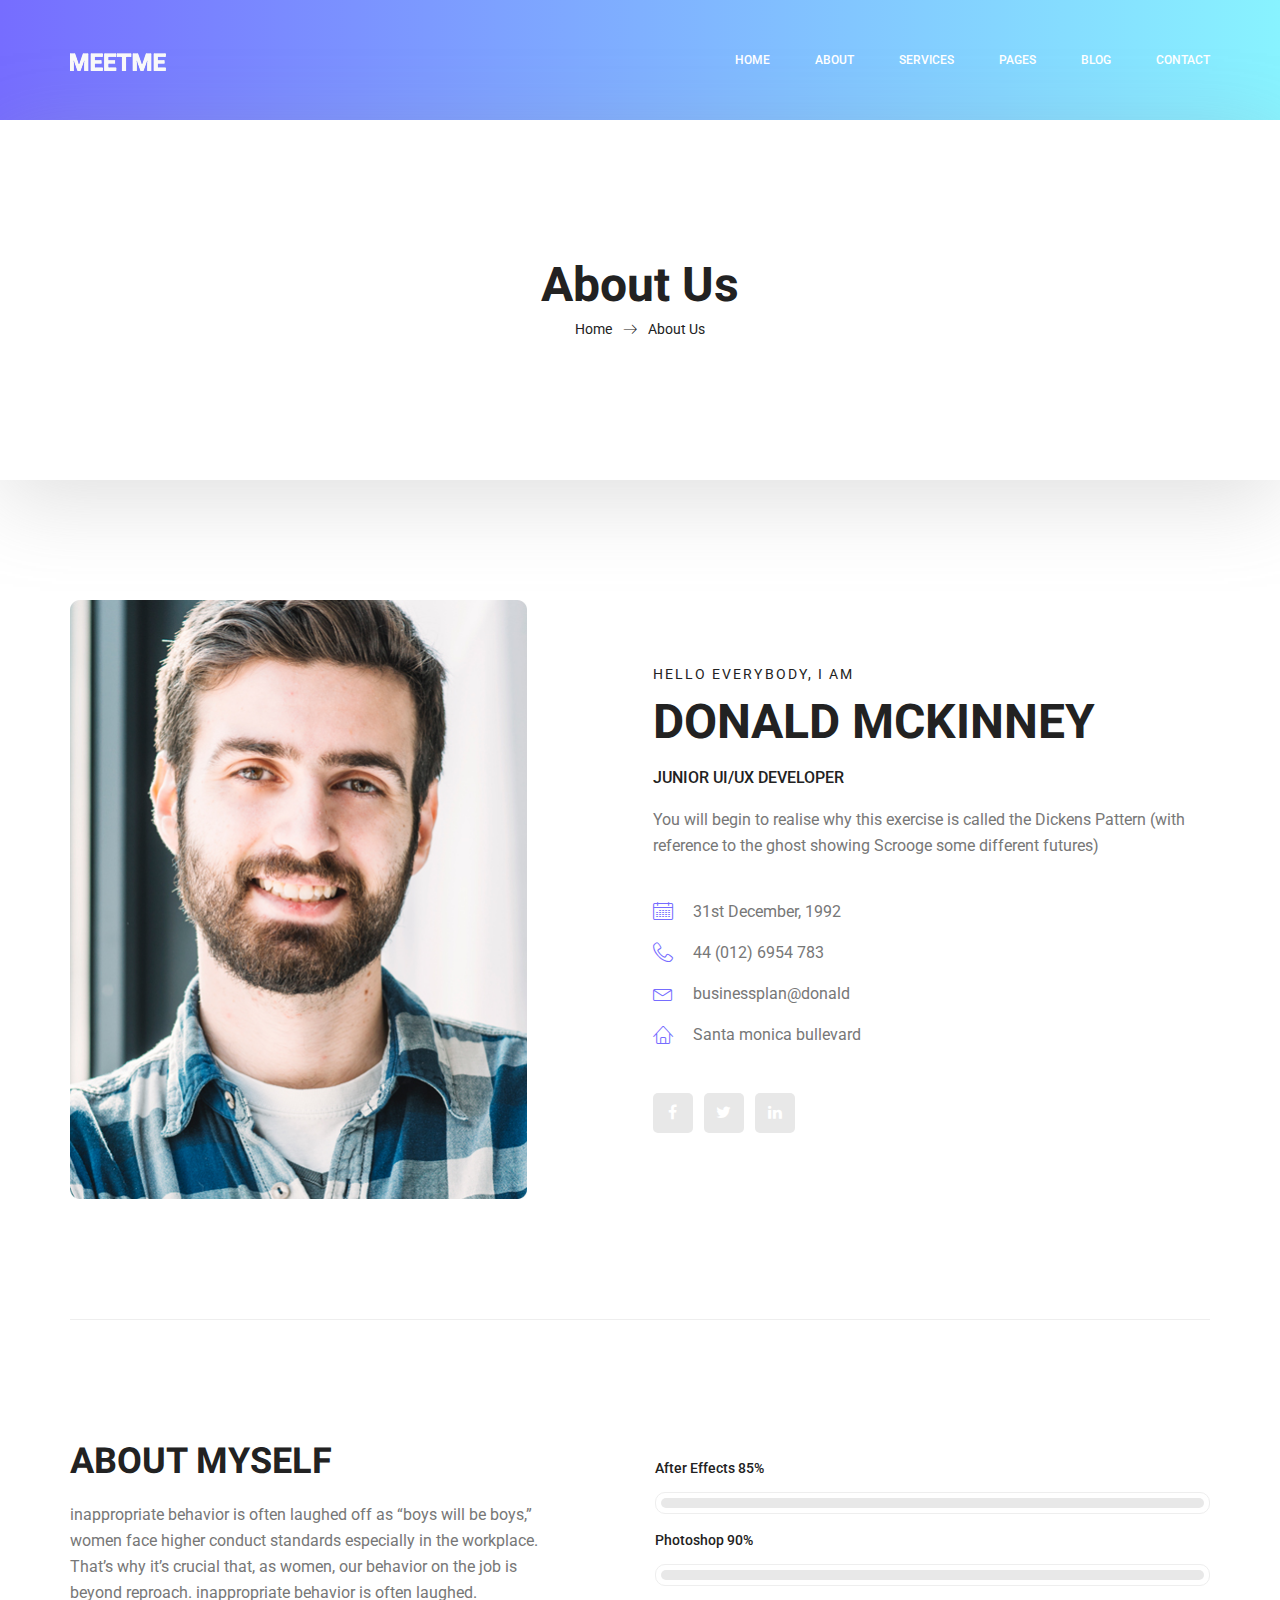
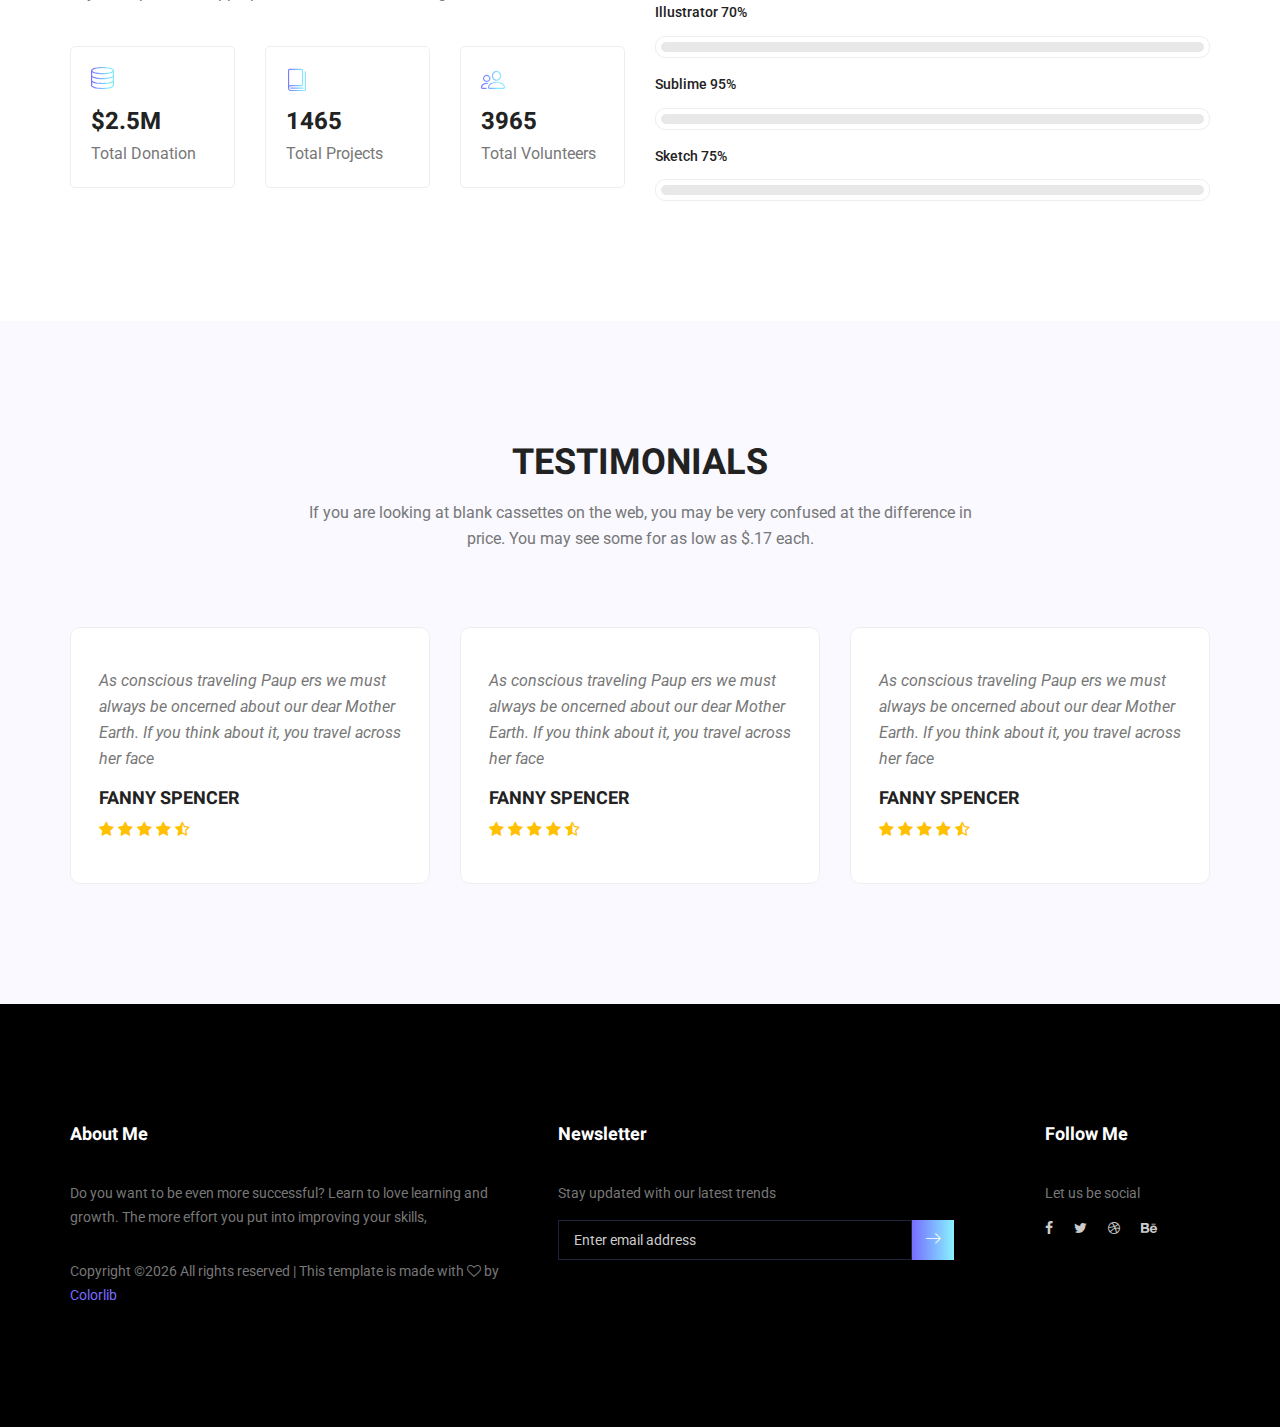
<file: about-us.html>
<!doctype html>
<html lang="en">
    <head>
        <!-- Required meta tags -->
        <meta charset="utf-8">
        <meta name="viewport" content="width=device-width, initial-scale=1, shrink-to-fit=no">
        <link rel="icon" href="img/favicon.png" type="image/png">
        <title>MeetMe Personal</title>
        <!-- Bootstrap CSS -->
        <link rel="stylesheet" href="css/bootstrap.css">
        <link rel="stylesheet" href="vendors/linericon/style.css">
        <link rel="stylesheet" href="css/font-awesome.min.css">
        <link rel="stylesheet" href="vendors/owl-carousel/owl.carousel.min.css">
        <link rel="stylesheet" href="vendors/lightbox/simpleLightbox.css">
        <link rel="stylesheet" href="vendors/nice-select/css/nice-select.css">
        <link rel="stylesheet" href="vendors/animate-css/animate.css">
        <link rel="stylesheet" href="vendors/popup/magnific-popup.css">
        <!-- main css -->
        <link rel="stylesheet" href="css/style.css">
        <link rel="stylesheet" href="css/responsive.css">
    </head>
    <body>
        
        <!--================Header Menu Area =================-->
        <header class="header_area">
            <div class="main_menu">
            	<nav class="navbar navbar-expand-lg navbar-light">
					<div class="container box_1620">
						<!-- Brand and toggle get grouped for better mobile display -->
						<a class="navbar-brand logo_h" href="index.html"><img src="img/logo.png" alt=""></a>
						<button class="navbar-toggler" type="button" data-toggle="collapse" data-target="#navbarSupportedContent" aria-controls="navbarSupportedContent" aria-expanded="false" aria-label="Toggle navigation">
							<span class="icon-bar"></span>
							<span class="icon-bar"></span>
							<span class="icon-bar"></span>
						</button>
						<!-- Collect the nav links, forms, and other content for toggling -->
						<div class="collapse navbar-collapse offset" id="navbarSupportedContent">
							<ul class="nav navbar-nav menu_nav ml-auto">
								<li class="nav-item active"><a class="nav-link" href="index.html">Home</a></li> 
								<li class="nav-item"><a class="nav-link" href="about-us.html">About</a></li> 
								<li class="nav-item"><a class="nav-link" href="services.html">Services</a></li> 
								<li class="nav-item submenu dropdown">
									<a href="#" class="nav-link dropdown-toggle" data-toggle="dropdown" role="button" aria-haspopup="true" aria-expanded="false">Pages</a>
									<ul class="dropdown-menu">
										<li class="nav-item"><a class="nav-link" href="portfolio.html">Portfolio</a></li>
										<li class="nav-item"><a class="nav-link" href="elements.html">Elements</a></li>
									</ul>
								</li> 
								<li class="nav-item submenu dropdown">
									<a href="#" class="nav-link dropdown-toggle" data-toggle="dropdown" role="button" aria-haspopup="true" aria-expanded="false">Blog</a>
									<ul class="dropdown-menu">
										<li class="nav-item"><a class="nav-link" href="blog.html">Blog</a></li>
										<li class="nav-item"><a class="nav-link" href="single-blog.html">Blog Details</a></li>
									</ul>
								</li> 
								<li class="nav-item"><a class="nav-link" href="contact.html">Contact</a></li>
							</ul>
						</div> 
					</div>
            	</nav>
            </div>
        </header>
        <!--================Header Menu Area =================-->
        
        <!--================Home Banner Area =================-->
        <section class="banner_area">
            <div class="box_1620">
				<div class="banner_inner d-flex align-items-center">
					<div class="container">
						<div class="banner_content text-center">
							<h2>About Us</h2>
							<div class="page_link">
								<a href="index.html">Home</a>
								<a href="about-us.html">About Us</a>
							</div>
						</div>
					</div>
				</div>
            </div>
        </section>
        <!--================End Home Banner Area =================-->
        
        
        <!--================Home Banner Area =================-->
        <section class="profile_area">
           	<div class="container">
           		<div class="profile_inner p_120">
					<div class="row">
						<div class="col-lg-5">
							<img class="img-fluid" src="img/personal-2.jpg" alt="">
						</div>
						<div class="col-lg-7">
							<div class="personal_text">
								<h6>Hello Everybody, i am</h6>
								<h3>Donald McKinney</h3>
								<h4>Junior UI/UX Developer</h4>
								<p>You will begin to realise why this exercise is called the Dickens Pattern (with reference to the ghost showing Scrooge some different futures)</p>
								<ul class="list basic_info">
									<li><a href="#"><i class="lnr lnr-calendar-full"></i> 31st December, 1992</a></li>
									<li><a href="#"><i class="lnr lnr-phone-handset"></i> 44 (012) 6954 783</a></li>
									<li><a href="#"><i class="lnr lnr-envelope"></i> businessplan@donald</a></li>
									<li><a href="#"><i class="lnr lnr-home"></i> Santa monica bullevard</a></li>
								</ul>
								<ul class="list personal_social">
									<li><a href="#"><i class="fa fa-facebook"></i></a></li>
									<li><a href="#"><i class="fa fa-twitter"></i></a></li>
									<li><a href="#"><i class="fa fa-linkedin"></i></a></li>
								</ul>
							</div>
						</div>
					</div>
           		</div>
            </div>
        </section>
        <!--================End Home Banner Area =================-->
        
        <!--================Welcome Area =================-->
        <section class="welcome_area p_120">
        	<div class="container">
        		<div class="row welcome_inner">
        			<div class="col-lg-6">
        				<div class="welcome_text">
        					<h4>About Myself</h4>
        					<p>inappropriate behavior is often laughed off as “boys will be boys,” women face higher conduct standards especially in the workplace. That’s why it’s crucial that, as women, our behavior on the job is beyond reproach. inappropriate behavior is often laughed.</p>
        					<div class="row">
        						<div class="col-md-4">
        							<div class="wel_item">
        								<i class="lnr lnr-database"></i>
        								<h4>$2.5M</h4>
        								<p>Total Donation</p>
        							</div>
        						</div>
        						<div class="col-md-4">
        							<div class="wel_item">
        								<i class="lnr lnr-book"></i>
        								<h4>1465</h4>
        								<p>Total Projects</p>
        							</div>
        						</div>
        						<div class="col-md-4">
        							<div class="wel_item">
        								<i class="lnr lnr-users"></i>
        								<h4>3965</h4>
        								<p>Total Volunteers</p>
        							</div>
        						</div>
        					</div>
        				</div>
        			</div>
        			<div class="col-lg-6">
        				<div class="tools_expert">
        					<div class="skill_main">
								<div class="skill_item">
									<h4>After Effects <span class="counter">85</span>%</h4>
									<div class="progress_br">
										<div class="progress">
											<div class="progress-bar" role="progressbar" aria-valuenow="85" aria-valuemin="0" aria-valuemax="100"></div>
										</div>
									</div>
								</div>
								<div class="skill_item">
									<h4>Photoshop <span class="counter">90</span>%</h4>
									<div class="progress_br">
										<div class="progress">
											<div class="progress-bar" role="progressbar" aria-valuenow="90" aria-valuemin="0" aria-valuemax="100"></div>
										</div>
									</div>
								</div>
								<div class="skill_item">
									<h4>Illustrator <span class="counter">70</span>%</h4>
									<div class="progress_br">
										<div class="progress">
											<div class="progress-bar" role="progressbar" aria-valuenow="70" aria-valuemin="0" aria-valuemax="100"></div>
										</div>
									</div>
								</div>
								<div class="skill_item">
									<h4>Sublime <span class="counter">95</span>%</h4>
									<div class="progress_br">
										<div class="progress">
											<div class="progress-bar" role="progressbar" aria-valuenow="95" aria-valuemin="0" aria-valuemax="100"></div>
										</div>
									</div>
								</div>
								<div class="skill_item">
									<h4>Sketch <span class="counter">75</span>%</h4>
									<div class="progress_br">
										<div class="progress">
											<div class="progress-bar" role="progressbar" aria-valuenow="75" aria-valuemin="0" aria-valuemax="100"></div>
										</div>
									</div>
								</div>
							</div>
        				</div>
        			</div>
        		</div>
        	</div>
        </section>
        <!--================End Welcome Area =================-->
        
        <!--================Testimonials Area =================-->
        <section class="testimonials_area p_120">
        	<div class="container">
        		<div class="main_title">
        			<h2>Testimonials</h2>
        			<p>If you are looking at blank cassettes on the web, you may be very confused at the difference in price. You may see some for as low as $.17 each.</p>
        		</div>
        		<div class="testi_inner">
					<div class="testi_slider owl-carousel">
						<div class="item">
							<div class="testi_item">
								<p>As conscious traveling Paup ers we must always be oncerned about our dear Mother Earth. If you think about it, you travel across her face</p>
								<h4>Fanny Spencer</h4>
								<a href="#"><i class="fa fa-star"></i></a>
								<a href="#"><i class="fa fa-star"></i></a>
								<a href="#"><i class="fa fa-star"></i></a>
								<a href="#"><i class="fa fa-star"></i></a>
								<a href="#"><i class="fa fa-star-half-o"></i></a>
							</div>
						</div>
						<div class="item">
							<div class="testi_item">
								<p>As conscious traveling Paup ers we must always be oncerned about our dear Mother Earth. If you think about it, you travel across her face</p>
								<h4>Fanny Spencer</h4>
								<a href="#"><i class="fa fa-star"></i></a>
								<a href="#"><i class="fa fa-star"></i></a>
								<a href="#"><i class="fa fa-star"></i></a>
								<a href="#"><i class="fa fa-star"></i></a>
								<a href="#"><i class="fa fa-star-half-o"></i></a>
							</div>
						</div>
						<div class="item">
							<div class="testi_item">
								<p>As conscious traveling Paup ers we must always be oncerned about our dear Mother Earth. If you think about it, you travel across her face</p>
								<h4>Fanny Spencer</h4>
								<a href="#"><i class="fa fa-star"></i></a>
								<a href="#"><i class="fa fa-star"></i></a>
								<a href="#"><i class="fa fa-star"></i></a>
								<a href="#"><i class="fa fa-star"></i></a>
								<a href="#"><i class="fa fa-star-half-o"></i></a>
							</div>
						</div>
					</div>
        		</div>
        	</div>
        </section>
        <!--================End Testimonials Area =================-->
        
        <!--================Footer Area =================-->
        <footer class="footer_area p_120">
        	<div class="container">
        		<div class="row footer_inner">
        			<div class="col-lg-5 col-sm-6">
        				<aside class="f_widget ab_widget">
        					<div class="f_title">
        						<h3>About Me</h3>
        					</div>
        					<p>Do you want to be even more successful? Learn to love learning and growth. The more effort you put into improving your skills,</p>
        					<p><!-- Link back to Colorlib can't be removed. Template is licensed under CC BY 3.0. -->
Copyright &copy;<script>document.write(new Date().getFullYear());</script> All rights reserved | This template is made with <i class="fa fa-heart-o" aria-hidden="true"></i> by <a href="https://colorlib.com" target="_blank">Colorlib</a>
<!-- Link back to Colorlib can't be removed. Template is licensed under CC BY 3.0. --></p>
        				</aside>
        			</div>
        			<div class="col-lg-5 col-sm-6">
        				<aside class="f_widget news_widget">
        					<div class="f_title">
        						<h3>Newsletter</h3>
        					</div>
        					<p>Stay updated with our latest trends</p>
        					<div id="mc_embed_signup">
                                <form target="_blank" action="https://spondonit.us12.list-manage.com/subscribe/post?u=1462626880ade1ac87bd9c93a&amp;id=92a4423d01" method="get" class="subscribe_form relative">
                                	<div class="input-group d-flex flex-row">
                                        <input name="EMAIL" placeholder="Enter email address" onfocus="this.placeholder = ''" onblur="this.placeholder = 'Email Address '" required="" type="email">
                                        <button class="btn sub-btn"><span class="lnr lnr-arrow-right"></span></button>		
                                    </div>				
                                    <div class="mt-10 info"></div>
                                </form>
                            </div>
        				</aside>
        			</div>
        			<div class="col-lg-2">
        				<aside class="f_widget social_widget">
        					<div class="f_title">
        						<h3>Follow Me</h3>
        					</div>
        					<p>Let us be social</p>
        					<ul class="list">
        						<li><a href="#"><i class="fa fa-facebook"></i></a></li>
        						<li><a href="#"><i class="fa fa-twitter"></i></a></li>
        						<li><a href="#"><i class="fa fa-dribbble"></i></a></li>
        						<li><a href="#"><i class="fa fa-behance"></i></a></li>
        					</ul>
        				</aside>
        			</div>
        		</div>
        	</div>
        </footer>
        <!--================End Footer Area =================-->
        
        
        
        
        <!-- Optional JavaScript -->
        <!-- jQuery first, then Popper.js, then Bootstrap JS -->
        <script src="js/jquery-3.3.1.min.js"></script>
        <script src="js/popper.js"></script>
        <script src="js/bootstrap.min.js"></script>
        <script src="js/stellar.js"></script>
        <script src="vendors/lightbox/simpleLightbox.min.js"></script>
        <script src="vendors/nice-select/js/jquery.nice-select.min.js"></script>
        <script src="vendors/isotope/imagesloaded.pkgd.min.js"></script>
        <script src="vendors/isotope/isotope.pkgd.min.js"></script>
        <script src="vendors/owl-carousel/owl.carousel.min.js"></script>
        <script src="vendors/popup/jquery.magnific-popup.min.js"></script>
        <script src="js/jquery.ajaxchimp.min.js"></script>
        <script src="vendors/counter-up/jquery.waypoints.min.js"></script>
        <script src="vendors/counter-up/jquery.counterup.min.js"></script>
        <script src="js/mail-script.js"></script>
        <script src="js/theme.js"></script>
    </body>
</html>
</file>
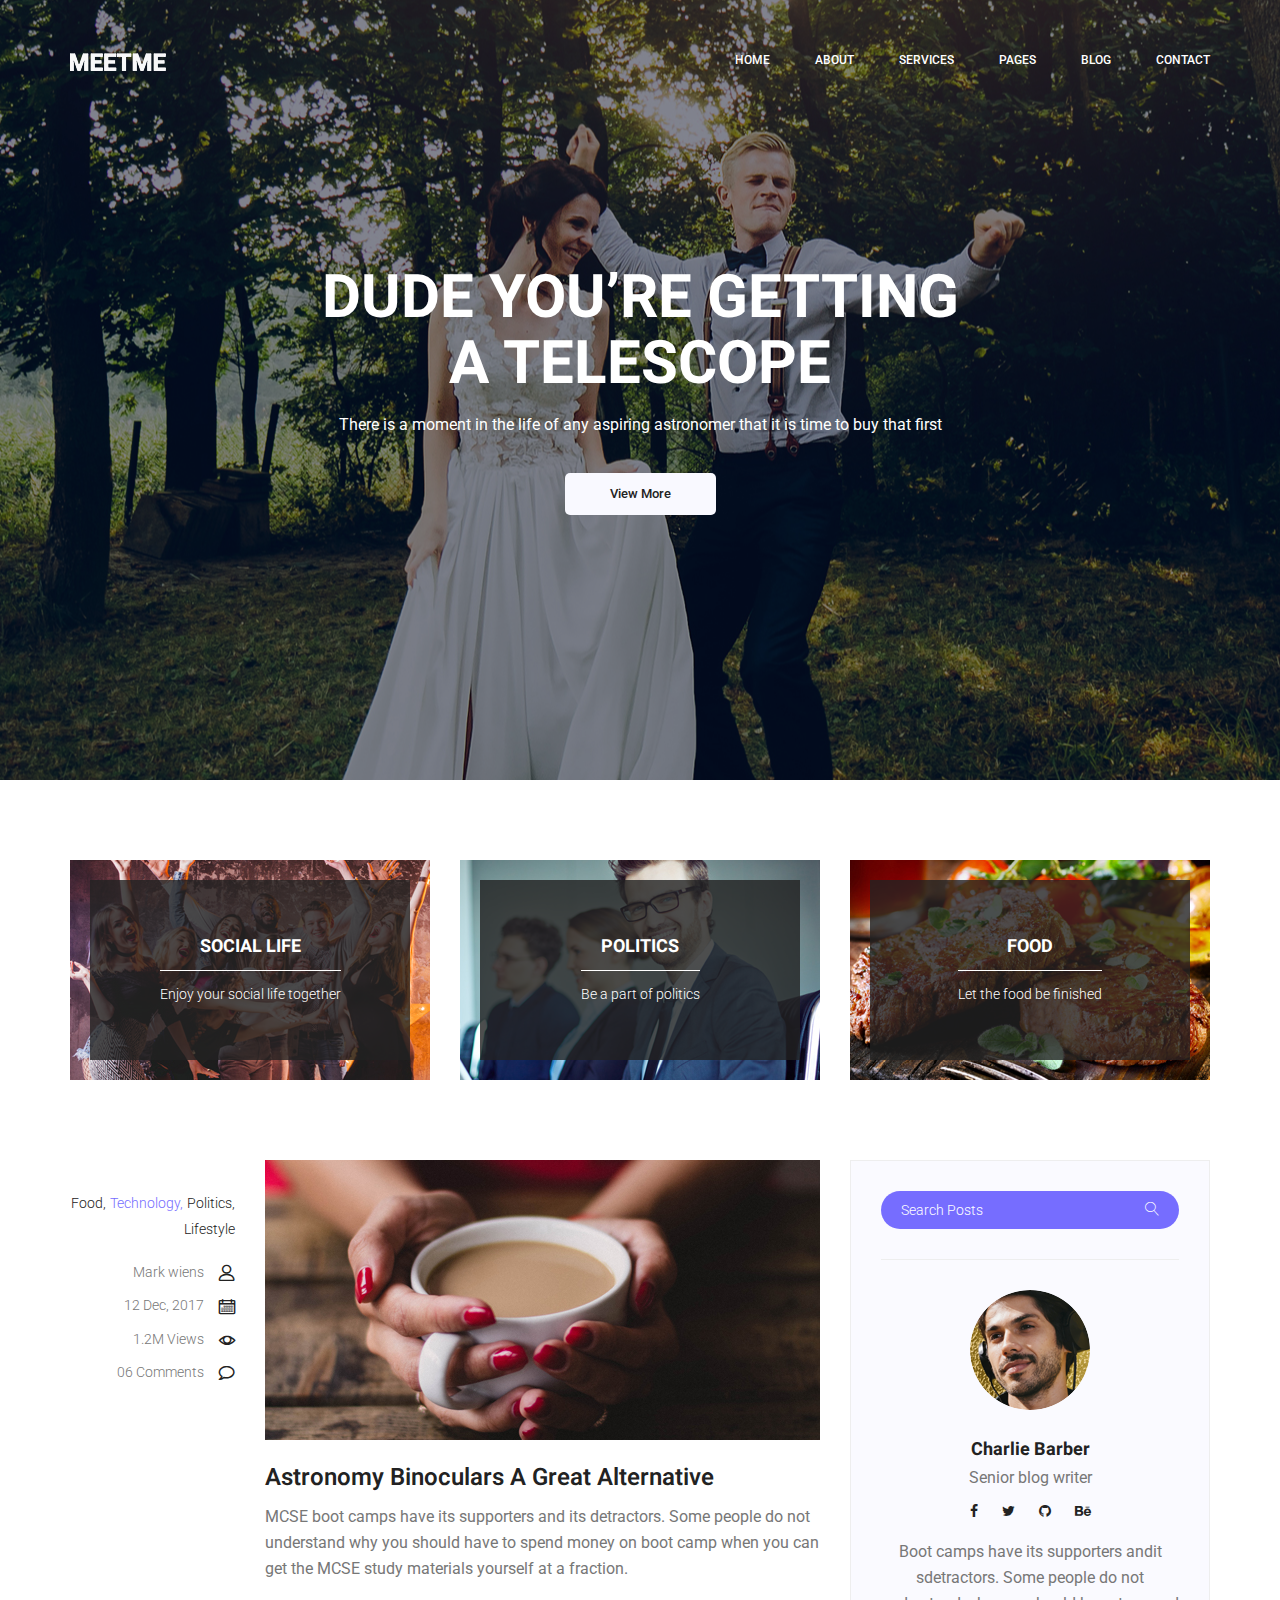
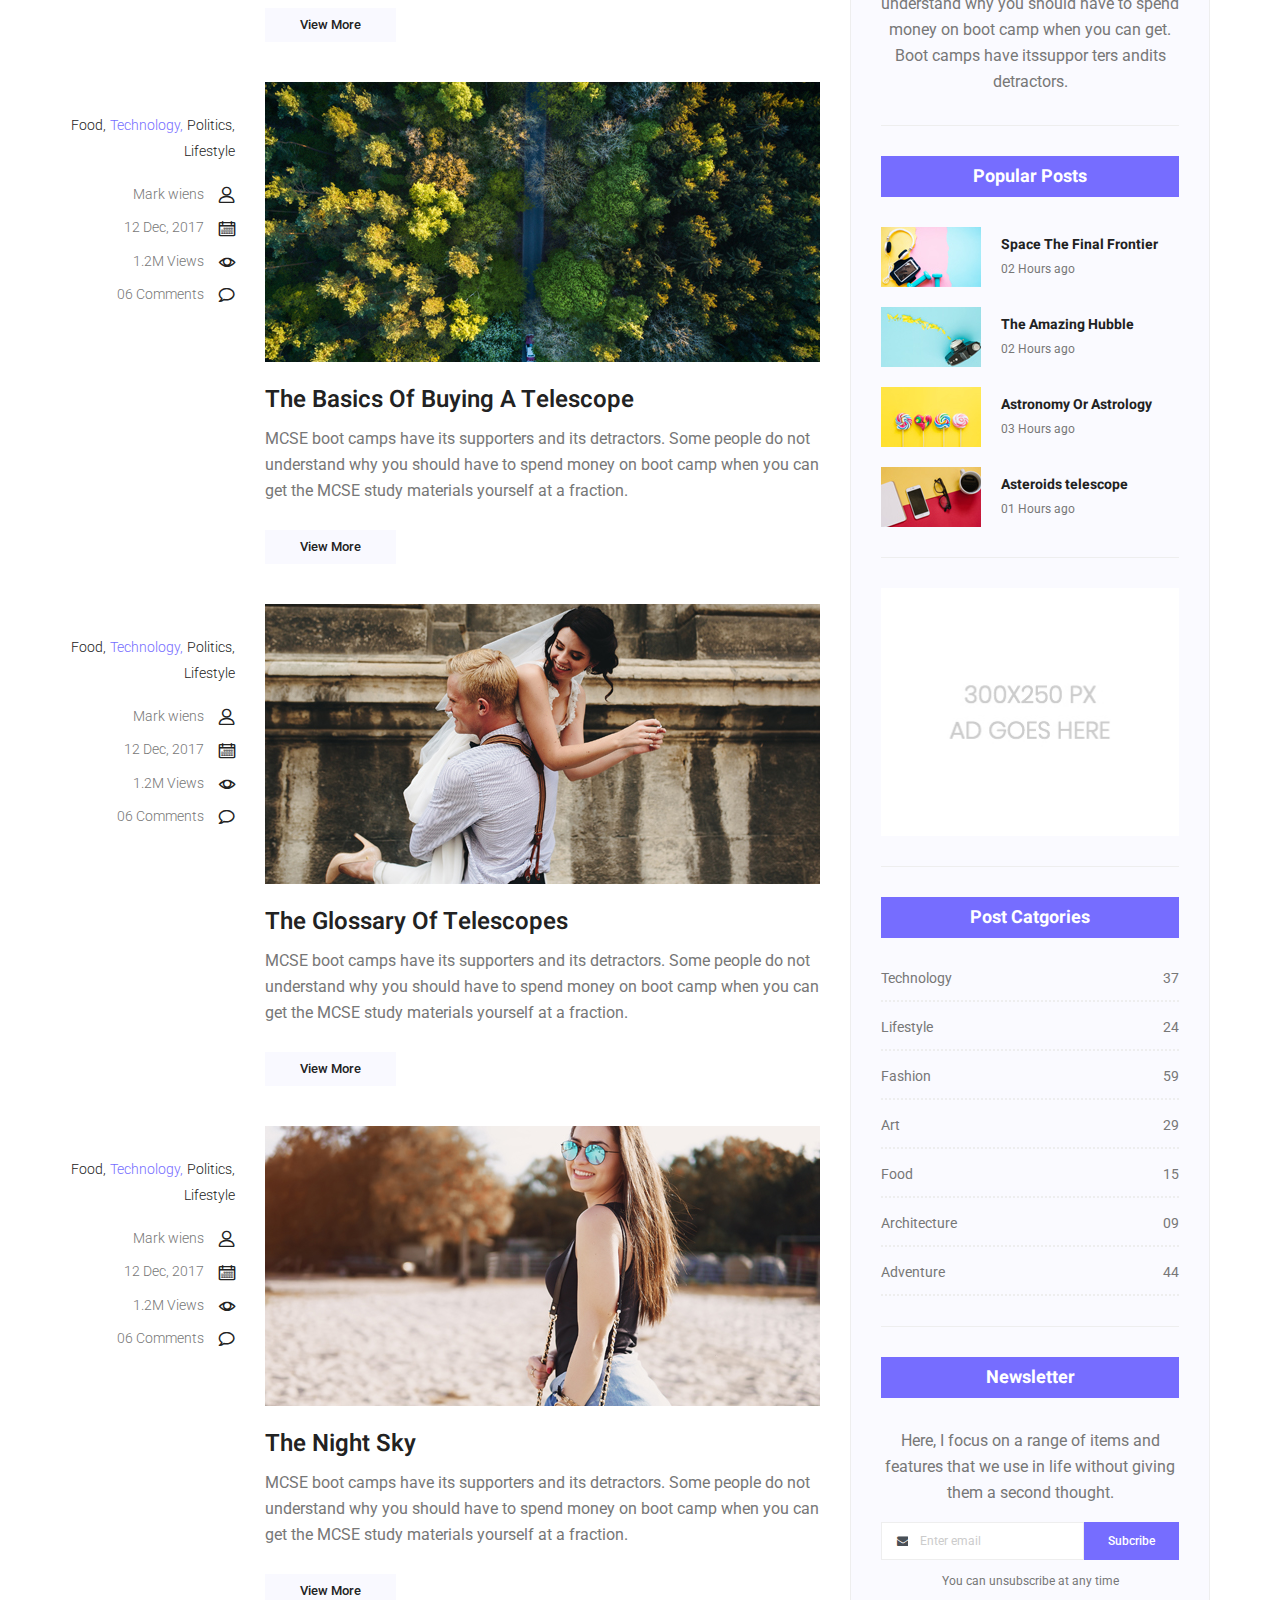
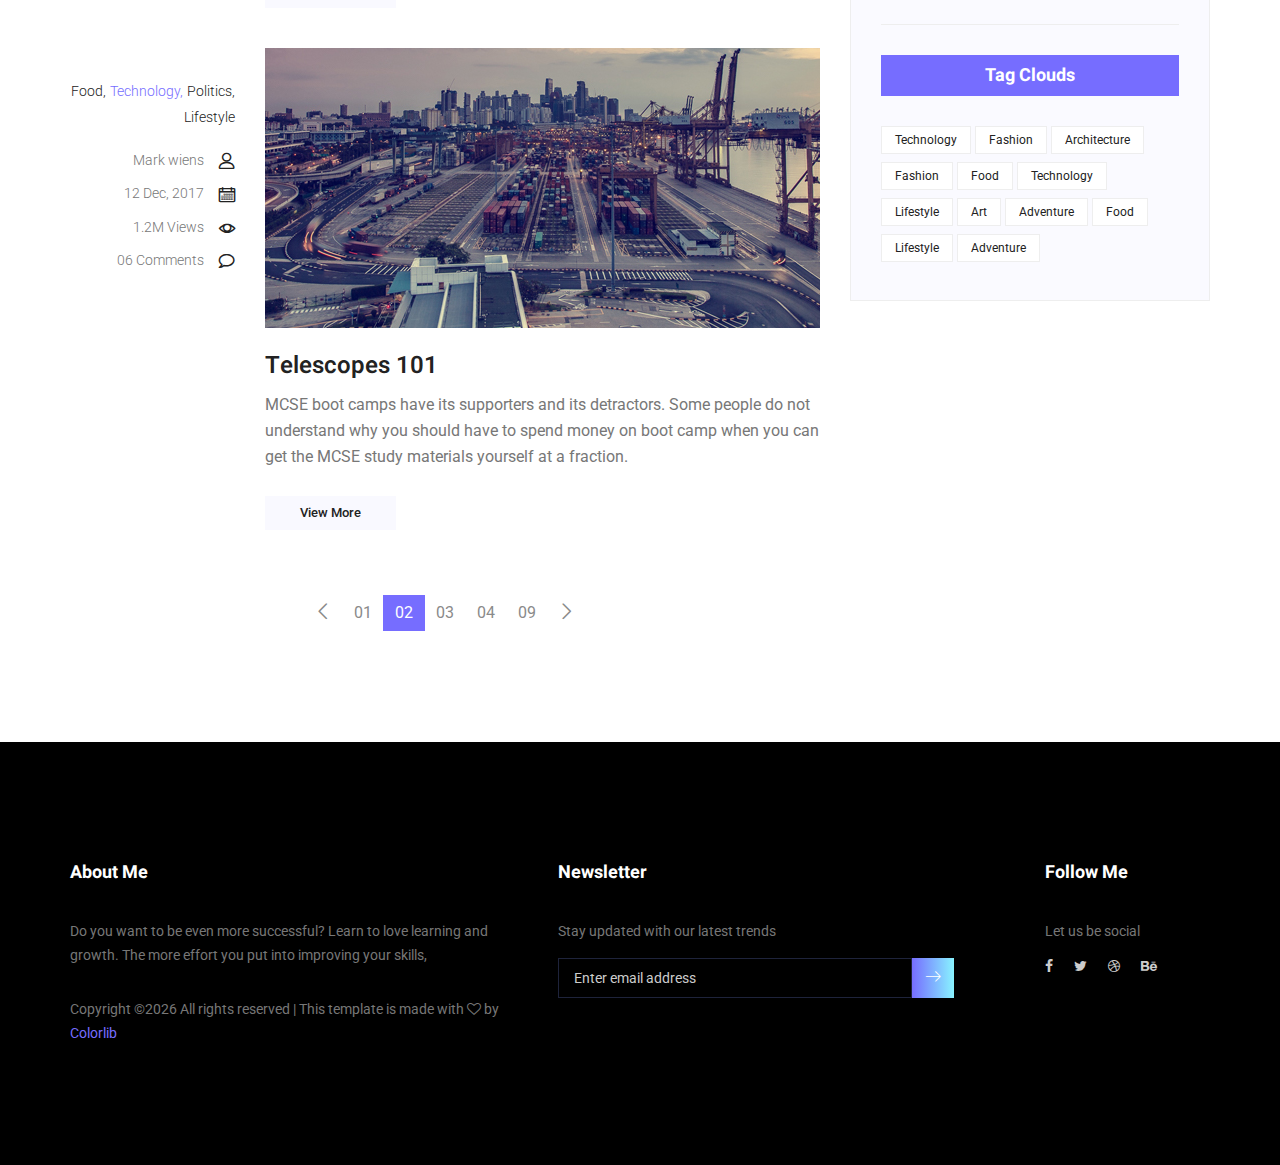
<file: blog.html>
<!doctype html>
<html lang="en">
    <head>
        <!-- Required meta tags -->
        <meta charset="utf-8">
        <meta name="viewport" content="width=device-width, initial-scale=1, shrink-to-fit=no">
        <link rel="icon" href="img/favicon.png" type="image/png">
        <title>MeetMe Personal</title>
        <!-- Bootstrap CSS -->
        <link rel="stylesheet" href="css/bootstrap.css">
        <link rel="stylesheet" href="vendors/linericon/style.css">
        <link rel="stylesheet" href="css/font-awesome.min.css">
        <link rel="stylesheet" href="vendors/owl-carousel/owl.carousel.min.css">
        <link rel="stylesheet" href="vendors/lightbox/simpleLightbox.css">
        <link rel="stylesheet" href="vendors/nice-select/css/nice-select.css">
        <link rel="stylesheet" href="vendors/animate-css/animate.css">
        <link rel="stylesheet" href="vendors/popup/magnific-popup.css">
        <!-- main css -->
        <link rel="stylesheet" href="css/style.css">
        <link rel="stylesheet" href="css/responsive.css">
    </head>
    <body>
        
        <!--================Header Menu Area =================-->
        <header class="header_area">
            <div class="main_menu">
            	<nav class="navbar navbar-expand-lg navbar-light">
					<div class="container box_1620">
						<!-- Brand and toggle get grouped for better mobile display -->
						<a class="navbar-brand logo_h" href="index.html"><img src="img/logo.png" alt=""></a>
						<button class="navbar-toggler" type="button" data-toggle="collapse" data-target="#navbarSupportedContent" aria-controls="navbarSupportedContent" aria-expanded="false" aria-label="Toggle navigation">
							<span class="icon-bar"></span>
							<span class="icon-bar"></span>
							<span class="icon-bar"></span>
						</button>
						<!-- Collect the nav links, forms, and other content for toggling -->
						<div class="collapse navbar-collapse offset" id="navbarSupportedContent">
							<ul class="nav navbar-nav menu_nav ml-auto">
								<li class="nav-item active"><a class="nav-link" href="index.html">Home</a></li> 
								<li class="nav-item"><a class="nav-link" href="about-us.html">About</a></li> 
								<li class="nav-item"><a class="nav-link" href="services.html">Services</a></li> 
								<li class="nav-item submenu dropdown">
									<a href="#" class="nav-link dropdown-toggle" data-toggle="dropdown" role="button" aria-haspopup="true" aria-expanded="false">Pages</a>
									<ul class="dropdown-menu">
										<li class="nav-item"><a class="nav-link" href="portfolio.html">Portfolio</a></li>
										<li class="nav-item"><a class="nav-link" href="elements.html">Elements</a></li>
									</ul>
								</li> 
								<li class="nav-item submenu dropdown">
									<a href="#" class="nav-link dropdown-toggle" data-toggle="dropdown" role="button" aria-haspopup="true" aria-expanded="false">Blog</a>
									<ul class="dropdown-menu">
										<li class="nav-item"><a class="nav-link" href="blog.html">Blog</a></li>
										<li class="nav-item"><a class="nav-link" href="single-blog.html">Blog Details</a></li>
									</ul>
								</li> 
								<li class="nav-item"><a class="nav-link" href="contact.html">Contact</a></li>
							</ul>
						</div> 
					</div>
            	</nav>
            </div>
        </header>
        <!--================Header Menu Area =================-->
        
        <!--================Home Banner Area =================-->
        <section class="home_banner_area blog_banner">
            <div class="banner_inner d-flex align-items-center">
            	<div class="overlay bg-parallax" data-stellar-ratio="0.9" data-stellar-vertical-offset="0" data-background=""></div>
				<div class="container">
					<div class="blog_b_text text-center">
						<h2>Dude You’re Getting <br /> a Telescope</h2>
						<p>There is a moment in the life of any aspiring astronomer that it is time to buy that first</p>
						<a class="white_bg_btn" href="#">View More</a>
					</div>
				</div>
            </div>
        </section>
        <!--================End Home Banner Area =================-->
        
        <!--================Blog Categorie Area =================-->
        <section class="blog_categorie_area">
            <div class="container">
                <div class="row">
                    <div class="col-lg-4">
                        <div class="categories_post">
                            <img src="img/blog/cat-post/cat-post-3.jpg" alt="post">
                            <div class="categories_details">
                                <div class="categories_text">
                                    <a href="blog-details.html"><h5>Social Life</h5></a>
                                    <div class="border_line"></div>
                                    <p>Enjoy your social life together</p>
                                </div>
                            </div>
                        </div>
                    </div>
                    <div class="col-lg-4">
                        <div class="categories_post">
                            <img src="img/blog/cat-post/cat-post-2.jpg" alt="post">
                            <div class="categories_details">
                                <div class="categories_text">
                                    <a href="blog-details.html"><h5>Politics</h5></a>
                                    <div class="border_line"></div>
                                    <p>Be a part of politics</p>
                                </div>
                            </div>
                        </div>
                    </div>
                    <div class="col-lg-4">
                        <div class="categories_post">
                            <img src="img/blog/cat-post/cat-post-1.jpg" alt="post">
                            <div class="categories_details">
                                <div class="categories_text">
                                    <a href="blog-details.html"><h5>Food</h5></a>
                                    <div class="border_line"></div>
                                    <p>Let the food be finished</p>
                                </div>
                            </div>
                        </div>
                    </div>
                </div>
            </div>
        </section>
        <!--================Blog Categorie Area =================-->
        
        <!--================Blog Area =================-->
        <section class="blog_area">
            <div class="container">
                <div class="row">
                    <div class="col-lg-8">
                        <div class="blog_left_sidebar">
                            <article class="row blog_item">
                               <div class="col-md-3">
                                   <div class="blog_info text-right">
                                        <div class="post_tag">
                                            <a href="#">Food,</a>
                                            <a class="active" href="#">Technology,</a>
                                            <a href="#">Politics,</a>
                                            <a href="#">Lifestyle</a>
                                        </div>
                                        <ul class="blog_meta list">
                                            <li><a href="#">Mark wiens<i class="lnr lnr-user"></i></a></li>
                                            <li><a href="#">12 Dec, 2017<i class="lnr lnr-calendar-full"></i></a></li>
                                            <li><a href="#">1.2M Views<i class="lnr lnr-eye"></i></a></li>
                                            <li><a href="#">06 Comments<i class="lnr lnr-bubble"></i></a></li>
                                        </ul>
                                    </div>
                               </div>
                                <div class="col-md-9">
                                    <div class="blog_post">
                                        <img src="img/blog/main-blog/m-blog-1.jpg" alt="">
                                        <div class="blog_details">
                                            <a href="single-blog.html"><h2>Astronomy Binoculars A Great Alternative</h2></a>
                                            <p>MCSE boot camps have its supporters and its detractors. Some people do not understand why you should have to spend money on boot camp when you can get the MCSE study materials yourself at a fraction.</p>
                                            <a href="single-blog.html" class="white_bg_btn">View More</a>
                                        </div>
                                    </div>
                                </div>
                            </article>
                            <article class="row blog_item">
                               <div class="col-md-3">
                                   <div class="blog_info text-right">
                                        <div class="post_tag">
                                            <a href="#">Food,</a>
                                            <a class="active" href="#">Technology,</a>
                                            <a href="#">Politics,</a>
                                            <a href="#">Lifestyle</a>
                                        </div>
                                        <ul class="blog_meta list">
                                            <li><a href="#">Mark wiens<i class="lnr lnr-user"></i></a></li>
                                            <li><a href="#">12 Dec, 2017<i class="lnr lnr-calendar-full"></i></a></li>
                                            <li><a href="#">1.2M Views<i class="lnr lnr-eye"></i></a></li>
                                            <li><a href="#">06 Comments<i class="lnr lnr-bubble"></i></a></li>
                                        </ul>
                                    </div>
                               </div>
                                <div class="col-md-9">
                                    <div class="blog_post">
                                        <img src="img/blog/main-blog/m-blog-2.jpg" alt="">
                                        <div class="blog_details">
                                            <a href="single-blog.html"><h2>The Basics Of Buying A Telescope</h2></a>
                                            <p>MCSE boot camps have its supporters and its detractors. Some people do not understand why you should have to spend money on boot camp when you can get the MCSE study materials yourself at a fraction.</p>
                                            <a href="single-blog.html" class="white_bg_btn">View More</a>
                                        </div>
                                    </div>
                                </div>
                            </article>
                            <article class="row blog_item">
                               <div class="col-md-3">
                                   <div class="blog_info text-right">
                                        <div class="post_tag">
                                            <a href="#">Food,</a>
                                            <a class="active" href="#">Technology,</a>
                                            <a href="#">Politics,</a>
                                            <a href="#">Lifestyle</a>
                                        </div>
                                        <ul class="blog_meta list">
                                            <li><a href="#">Mark wiens<i class="lnr lnr-user"></i></a></li>
                                            <li><a href="#">12 Dec, 2017<i class="lnr lnr-calendar-full"></i></a></li>
                                            <li><a href="#">1.2M Views<i class="lnr lnr-eye"></i></a></li>
                                            <li><a href="#">06 Comments<i class="lnr lnr-bubble"></i></a></li>
                                        </ul>
                                    </div>
                               </div>
                                <div class="col-md-9">
                                    <div class="blog_post">
                                        <img src="img/blog/main-blog/m-blog-3.jpg" alt="">
                                        <div class="blog_details">
                                            <a href="single-blog.html"><h2>The Glossary Of Telescopes</h2></a>
                                            <p>MCSE boot camps have its supporters and its detractors. Some people do not understand why you should have to spend money on boot camp when you can get the MCSE study materials yourself at a fraction.</p>
                                            <a href="single-blog.html" class="white_bg_btn">View More</a>
                                        </div>
                                    </div>
                                </div>
                            </article>
                            <article class="row blog_item">
                               <div class="col-md-3">
                                   <div class="blog_info text-right">
                                        <div class="post_tag">
                                            <a href="#">Food,</a>
                                            <a class="active" href="#">Technology,</a>
                                            <a href="#">Politics,</a>
                                            <a href="#">Lifestyle</a>
                                        </div>
                                        <ul class="blog_meta list">
                                            <li><a href="#">Mark wiens<i class="lnr lnr-user"></i></a></li>
                                            <li><a href="#">12 Dec, 2017<i class="lnr lnr-calendar-full"></i></a></li>
                                            <li><a href="#">1.2M Views<i class="lnr lnr-eye"></i></a></li>
                                            <li><a href="#">06 Comments<i class="lnr lnr-bubble"></i></a></li>
                                        </ul>
                                    </div>
                               </div>
                                <div class="col-md-9">
                                    <div class="blog_post">
                                        <img src="img/blog/main-blog/m-blog-4.jpg" alt="">
                                        <div class="blog_details">
                                            <a href="single-blog.html"><h2>The Night Sky</h2></a>
                                            <p>MCSE boot camps have its supporters and its detractors. Some people do not understand why you should have to spend money on boot camp when you can get the MCSE study materials yourself at a fraction.</p>
                                            <a href="single-blog.html" class="white_bg_btn">View More</a>
                                        </div>
                                    </div>
                                </div>
                            </article>
                            <article class="row blog_item">
                               <div class="col-md-3">
                                   <div class="blog_info text-right">
                                        <div class="post_tag">
                                            <a href="#">Food,</a>
                                            <a class="active" href="#">Technology,</a>
                                            <a href="#">Politics,</a>
                                            <a href="#">Lifestyle</a>
                                        </div>
                                        <ul class="blog_meta list">
                                            <li><a href="#">Mark wiens<i class="lnr lnr-user"></i></a></li>
                                            <li><a href="#">12 Dec, 2017<i class="lnr lnr-calendar-full"></i></a></li>
                                            <li><a href="#">1.2M Views<i class="lnr lnr-eye"></i></a></li>
                                            <li><a href="#">06 Comments<i class="lnr lnr-bubble"></i></a></li>
                                        </ul>
                                    </div>
                               </div>
                                <div class="col-md-9">
                                    <div class="blog_post">
                                        <img src="img/blog/main-blog/m-blog-5.jpg" alt="">
                                        <div class="blog_details">
                                            <a href="single-blog.html"><h2>Telescopes 101</h2></a>
                                            <p>MCSE boot camps have its supporters and its detractors. Some people do not understand why you should have to spend money on boot camp when you can get the MCSE study materials yourself at a fraction.</p>
                                            <a href="single-blog.html" class="white_bg_btn">View More</a>
                                        </div>
                                    </div>
                                </div>
                            </article>
                            <nav class="blog-pagination justify-content-center d-flex">
		                        <ul class="pagination">
		                            <li class="page-item">
		                                <a href="#" class="page-link" aria-label="Previous">
		                                    <span aria-hidden="true">
		                                        <span class="lnr lnr-chevron-left"></span>
		                                    </span>
		                                </a>
		                            </li>
		                            <li class="page-item"><a href="#" class="page-link">01</a></li>
		                            <li class="page-item active"><a href="#" class="page-link">02</a></li>
		                            <li class="page-item"><a href="#" class="page-link">03</a></li>
		                            <li class="page-item"><a href="#" class="page-link">04</a></li>
		                            <li class="page-item"><a href="#" class="page-link">09</a></li>
		                            <li class="page-item">
		                                <a href="#" class="page-link" aria-label="Next">
		                                    <span aria-hidden="true">
		                                        <span class="lnr lnr-chevron-right"></span>
		                                    </span>
		                                </a>
		                            </li>
		                        </ul>
		                    </nav>
                        </div>
                    </div>
                    <div class="col-lg-4">
                        <div class="blog_right_sidebar">
                            <aside class="single_sidebar_widget search_widget">
                                <div class="input-group">
                                    <input type="text" class="form-control" placeholder="Search Posts">
                                    <span class="input-group-btn">
                                        <button class="btn btn-default" type="button"><i class="lnr lnr-magnifier"></i></button>
                                    </span>
                                </div><!-- /input-group -->
                                <div class="br"></div>
                            </aside>
                            <aside class="single_sidebar_widget author_widget">
                                <img class="author_img rounded-circle" src="img/blog/author.png" alt="">
                                <h4>Charlie Barber</h4>
                                <p>Senior blog writer</p>
                                <div class="social_icon">
                                    <a href="#"><i class="fa fa-facebook"></i></a>
                                    <a href="#"><i class="fa fa-twitter"></i></a>
                                    <a href="#"><i class="fa fa-github"></i></a>
                                    <a href="#"><i class="fa fa-behance"></i></a>
                                </div>
                                <p>Boot camps have its supporters andit sdetractors. Some people do not understand why you should have to spend money on boot camp when you can get. Boot camps have itssuppor ters andits detractors.</p>
                                <div class="br"></div>
                            </aside>
                            <aside class="single_sidebar_widget popular_post_widget">
                                <h3 class="widget_title">Popular Posts</h3>
                                <div class="media post_item">
                                    <img src="img/blog/popular-post/post1.jpg" alt="post">
                                    <div class="media-body">
                                        <a href="blog-details.html"><h3>Space The Final Frontier</h3></a>
                                        <p>02 Hours ago</p>
                                    </div>
                                </div>
                                <div class="media post_item">
                                    <img src="img/blog/popular-post/post2.jpg" alt="post">
                                    <div class="media-body">
                                        <a href="blog-details.html"><h3>The Amazing Hubble</h3></a>
                                        <p>02 Hours ago</p>
                                    </div>
                                </div>
                                <div class="media post_item">
                                    <img src="img/blog/popular-post/post3.jpg" alt="post">
                                    <div class="media-body">
                                        <a href="blog-details.html"><h3>Astronomy Or Astrology</h3></a>
                                        <p>03 Hours ago</p>
                                    </div>
                                </div>
                                <div class="media post_item">
                                    <img src="img/blog/popular-post/post4.jpg" alt="post">
                                    <div class="media-body">
                                        <a href="blog-details.html"><h3>Asteroids telescope</h3></a>
                                        <p>01 Hours ago</p>
                                    </div>
                                </div>
                                <div class="br"></div>
                            </aside>
                            <aside class="single_sidebar_widget ads_widget">
                                <a href="#"><img class="img-fluid" src="img/blog/add.jpg" alt=""></a>
                                <div class="br"></div>
                            </aside>
                            <aside class="single_sidebar_widget post_category_widget">
                                <h4 class="widget_title">Post Catgories</h4>
                                <ul class="list cat-list">
                                    <li>
                                        <a href="#" class="d-flex justify-content-between">
                                            <p>Technology</p>
                                            <p>37</p>
                                        </a>
                                    </li>
                                    <li>
                                        <a href="#" class="d-flex justify-content-between">
                                            <p>Lifestyle</p>
                                            <p>24</p>
                                        </a>
                                    </li>
                                    <li>
                                        <a href="#" class="d-flex justify-content-between">
                                            <p>Fashion</p>
                                            <p>59</p>
                                        </a>
                                    </li>
                                    <li>
                                        <a href="#" class="d-flex justify-content-between">
                                            <p>Art</p>
                                            <p>29</p>
                                        </a>
                                    </li>
                                    <li>
                                        <a href="#" class="d-flex justify-content-between">
                                            <p>Food</p>
                                            <p>15</p>
                                        </a>
                                    </li>
                                    <li>
                                        <a href="#" class="d-flex justify-content-between">
                                            <p>Architecture</p>
                                            <p>09</p>
                                        </a>
                                    </li>
                                    <li>
                                        <a href="#" class="d-flex justify-content-between">
                                            <p>Adventure</p>
                                            <p>44</p>
                                        </a>
                                    </li>															
                                </ul>
                                <div class="br"></div>
                            </aside>
                            <aside class="single-sidebar-widget newsletter_widget">
                                <h4 class="widget_title">Newsletter</h4>
                                <p>
                                Here, I focus on a range of items and features that we use in life without
                                giving them a second thought.
                                </p>
                                <div class="form-group d-flex flex-row">
                                    <div class="input-group">
                                        <div class="input-group-prepend">
                                            <div class="input-group-text"><i class="fa fa-envelope" aria-hidden="true"></i></div>
                                        </div>
                                        <input type="text" class="form-control" id="inlineFormInputGroup" placeholder="Enter email" onfocus="this.placeholder = ''" onblur="this.placeholder = 'Enter email'">
                                    </div>
                                    <a href="#" class="bbtns">Subcribe</a>
                                </div>	
                                <p class="text-bottom">You can unsubscribe at any time</p>	
                                <div class="br"></div>							
                            </aside>
                            <aside class="single-sidebar-widget tag_cloud_widget">
                                <h4 class="widget_title">Tag Clouds</h4>
                                <ul class="list">
                                    <li><a href="#">Technology</a></li>
                                    <li><a href="#">Fashion</a></li>
                                    <li><a href="#">Architecture</a></li>
                                    <li><a href="#">Fashion</a></li>
                                    <li><a href="#">Food</a></li>
                                    <li><a href="#">Technology</a></li>
                                    <li><a href="#">Lifestyle</a></li>
                                    <li><a href="#">Art</a></li>
                                    <li><a href="#">Adventure</a></li>
                                    <li><a href="#">Food</a></li>
                                    <li><a href="#">Lifestyle</a></li>
                                    <li><a href="#">Adventure</a></li>
                                </ul>
                            </aside>
                        </div>
                    </div>
                </div>
            </div>
        </section>
        <!--================Blog Area =================-->
        
        <!--================Footer Area =================-->
        <footer class="footer_area p_120">
        	<div class="container">
        		<div class="row footer_inner">
        			<div class="col-lg-5 col-sm-6">
        				<aside class="f_widget ab_widget">
        					<div class="f_title">
        						<h3>About Me</h3>
        					</div>
        					<p>Do you want to be even more successful? Learn to love learning and growth. The more effort you put into improving your skills,</p>
        					<p><!-- Link back to Colorlib can't be removed. Template is licensed under CC BY 3.0. -->
Copyright &copy;<script>document.write(new Date().getFullYear());</script> All rights reserved | This template is made with <i class="fa fa-heart-o" aria-hidden="true"></i> by <a href="https://colorlib.com" target="_blank">Colorlib</a>
<!-- Link back to Colorlib can't be removed. Template is licensed under CC BY 3.0. --></p>
        				</aside>
        			</div>
        			<div class="col-lg-5 col-sm-6">
        				<aside class="f_widget news_widget">
        					<div class="f_title">
        						<h3>Newsletter</h3>
        					</div>
        					<p>Stay updated with our latest trends</p>
        					<div id="mc_embed_signup">
                                <form target="_blank" action="https://spondonit.us12.list-manage.com/subscribe/post?u=1462626880ade1ac87bd9c93a&amp;id=92a4423d01" method="get" class="subscribe_form relative">
                                	<div class="input-group d-flex flex-row">
                                        <input name="EMAIL" placeholder="Enter email address" onfocus="this.placeholder = ''" onblur="this.placeholder = 'Email Address '" required="" type="email">
                                        <button class="btn sub-btn"><span class="lnr lnr-arrow-right"></span></button>		
                                    </div>				
                                    <div class="mt-10 info"></div>
                                </form>
                            </div>
        				</aside>
        			</div>
        			<div class="col-lg-2">
        				<aside class="f_widget social_widget">
        					<div class="f_title">
        						<h3>Follow Me</h3>
        					</div>
        					<p>Let us be social</p>
        					<ul class="list">
        						<li><a href="#"><i class="fa fa-facebook"></i></a></li>
        						<li><a href="#"><i class="fa fa-twitter"></i></a></li>
        						<li><a href="#"><i class="fa fa-dribbble"></i></a></li>
        						<li><a href="#"><i class="fa fa-behance"></i></a></li>
        					</ul>
        				</aside>
        			</div>
        		</div>
        	</div>
        </footer>
        <!--================End Footer Area =================-->
        
        
        
        
        <!-- Optional JavaScript -->
        <!-- jQuery first, then Popper.js, then Bootstrap JS -->
        <script src="js/jquery-3.3.1.min.js"></script>
        <script src="js/popper.js"></script>
        <script src="js/bootstrap.min.js"></script>
        <script src="js/stellar.js"></script>
        <script src="vendors/lightbox/simpleLightbox.min.js"></script>
        <script src="vendors/nice-select/js/jquery.nice-select.min.js"></script>
        <script src="vendors/isotope/imagesloaded.pkgd.min.js"></script>
        <script src="vendors/isotope/isotope.pkgd.min.js"></script>
        <script src="vendors/owl-carousel/owl.carousel.min.js"></script>
        <script src="vendors/popup/jquery.magnific-popup.min.js"></script>
        <script src="js/jquery.ajaxchimp.min.js"></script>
        <script src="vendors/counter-up/jquery.waypoints.min.js"></script>
        <script src="vendors/counter-up/jquery.counterup.min.js"></script>
        <script src="js/mail-script.js"></script>
        <script src="js/theme.js"></script>
    </body>
</html>
</file>
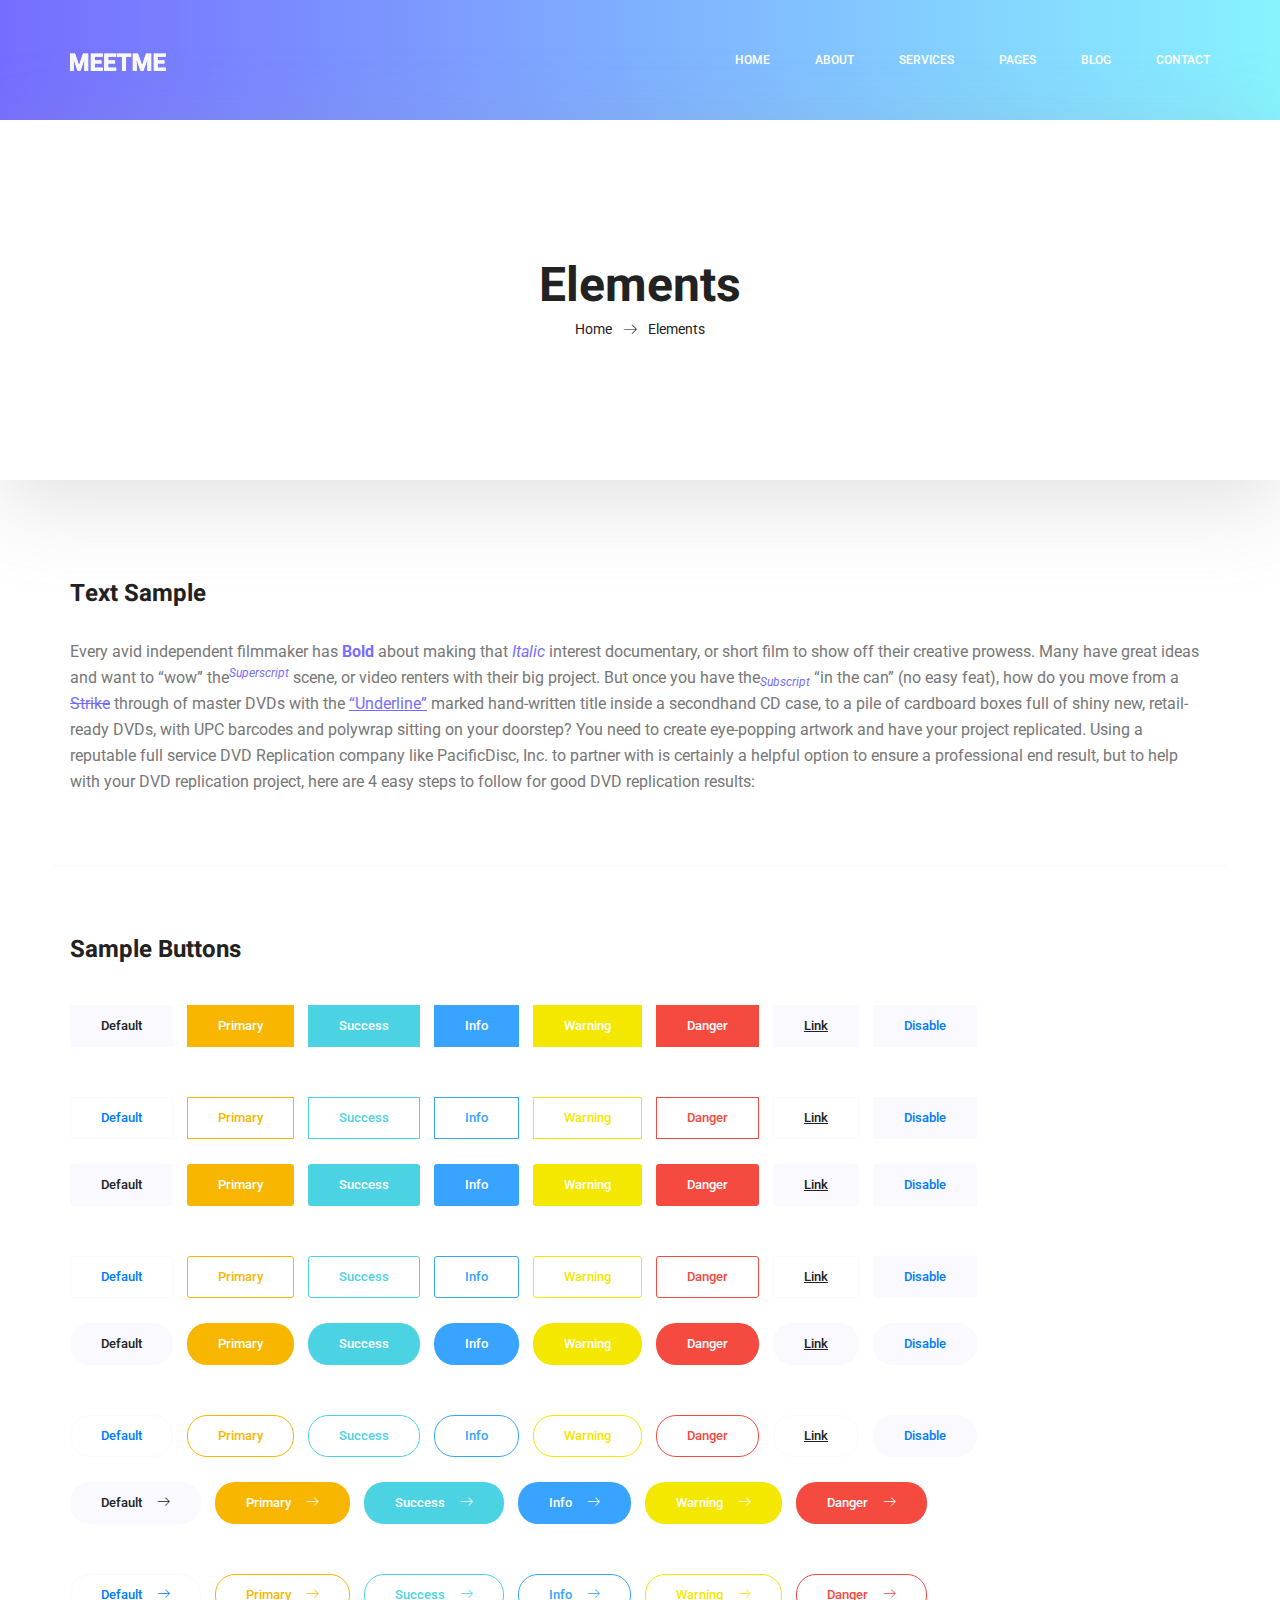
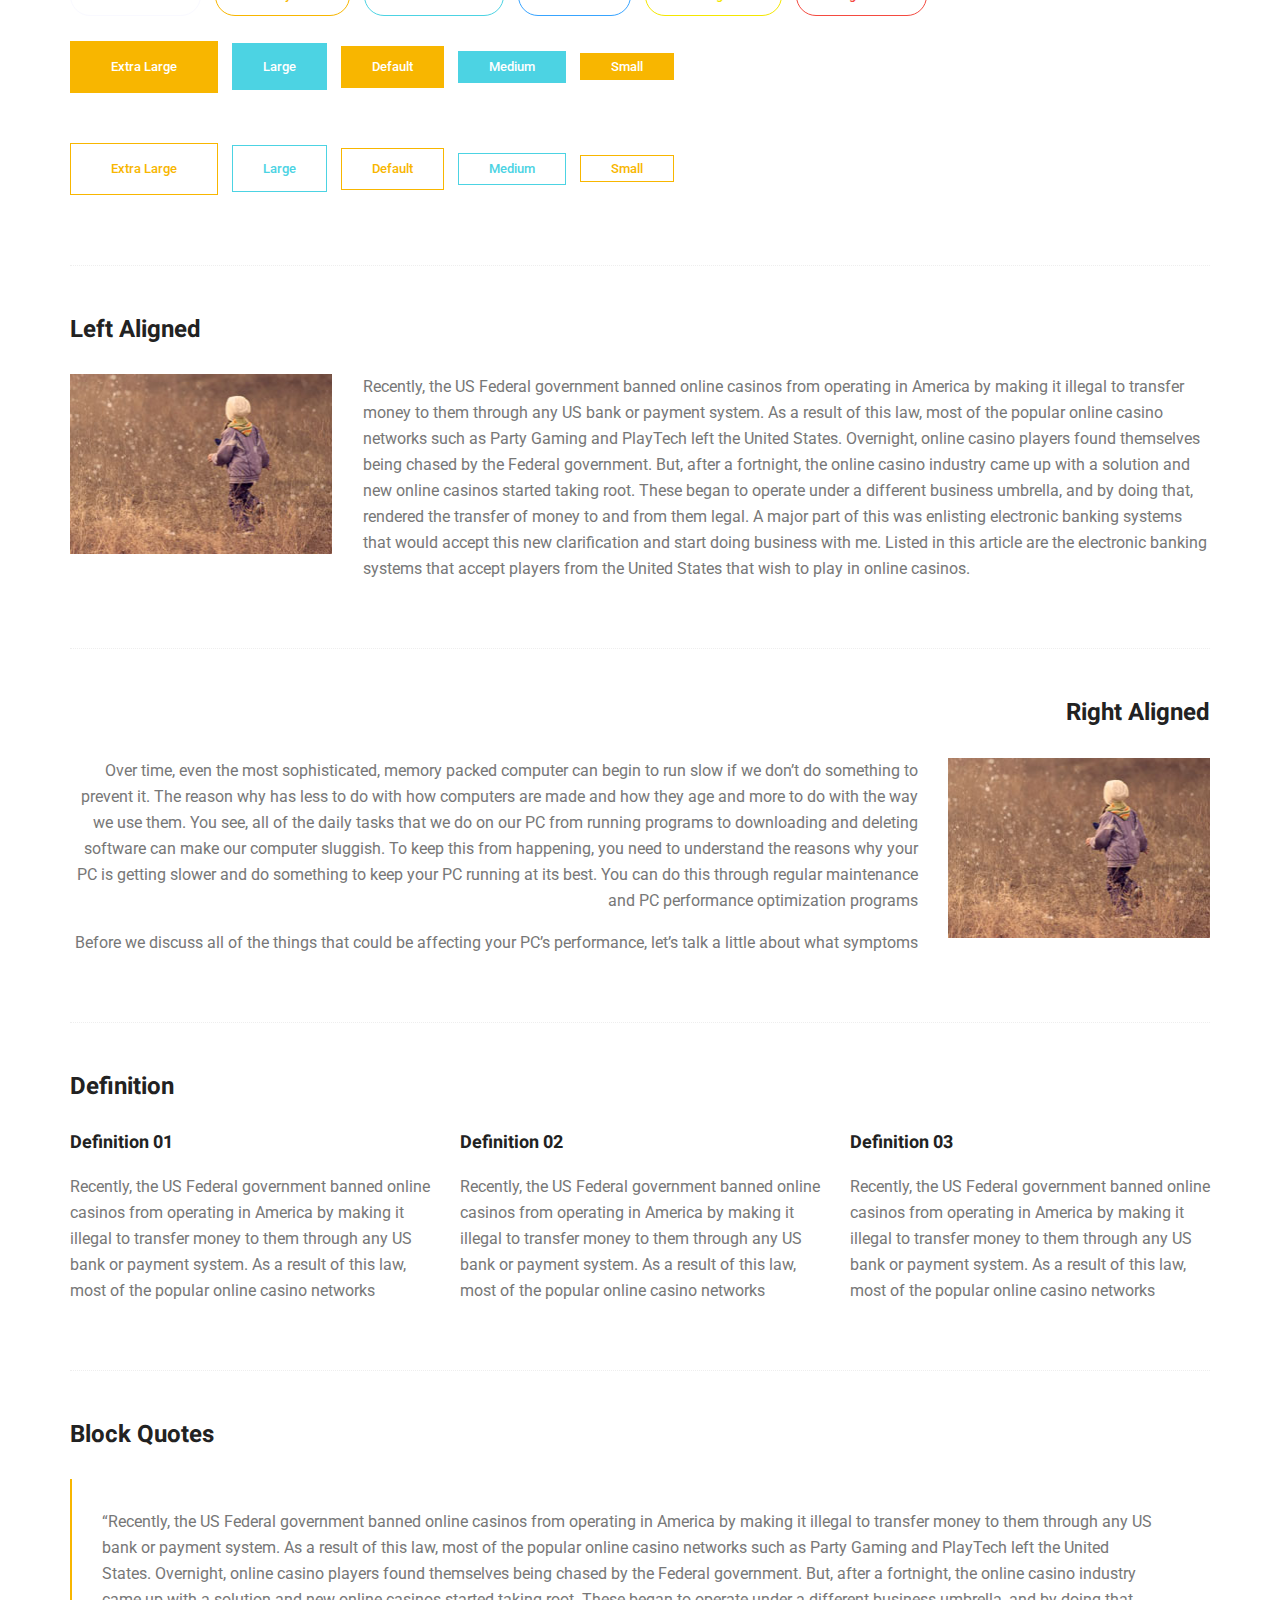
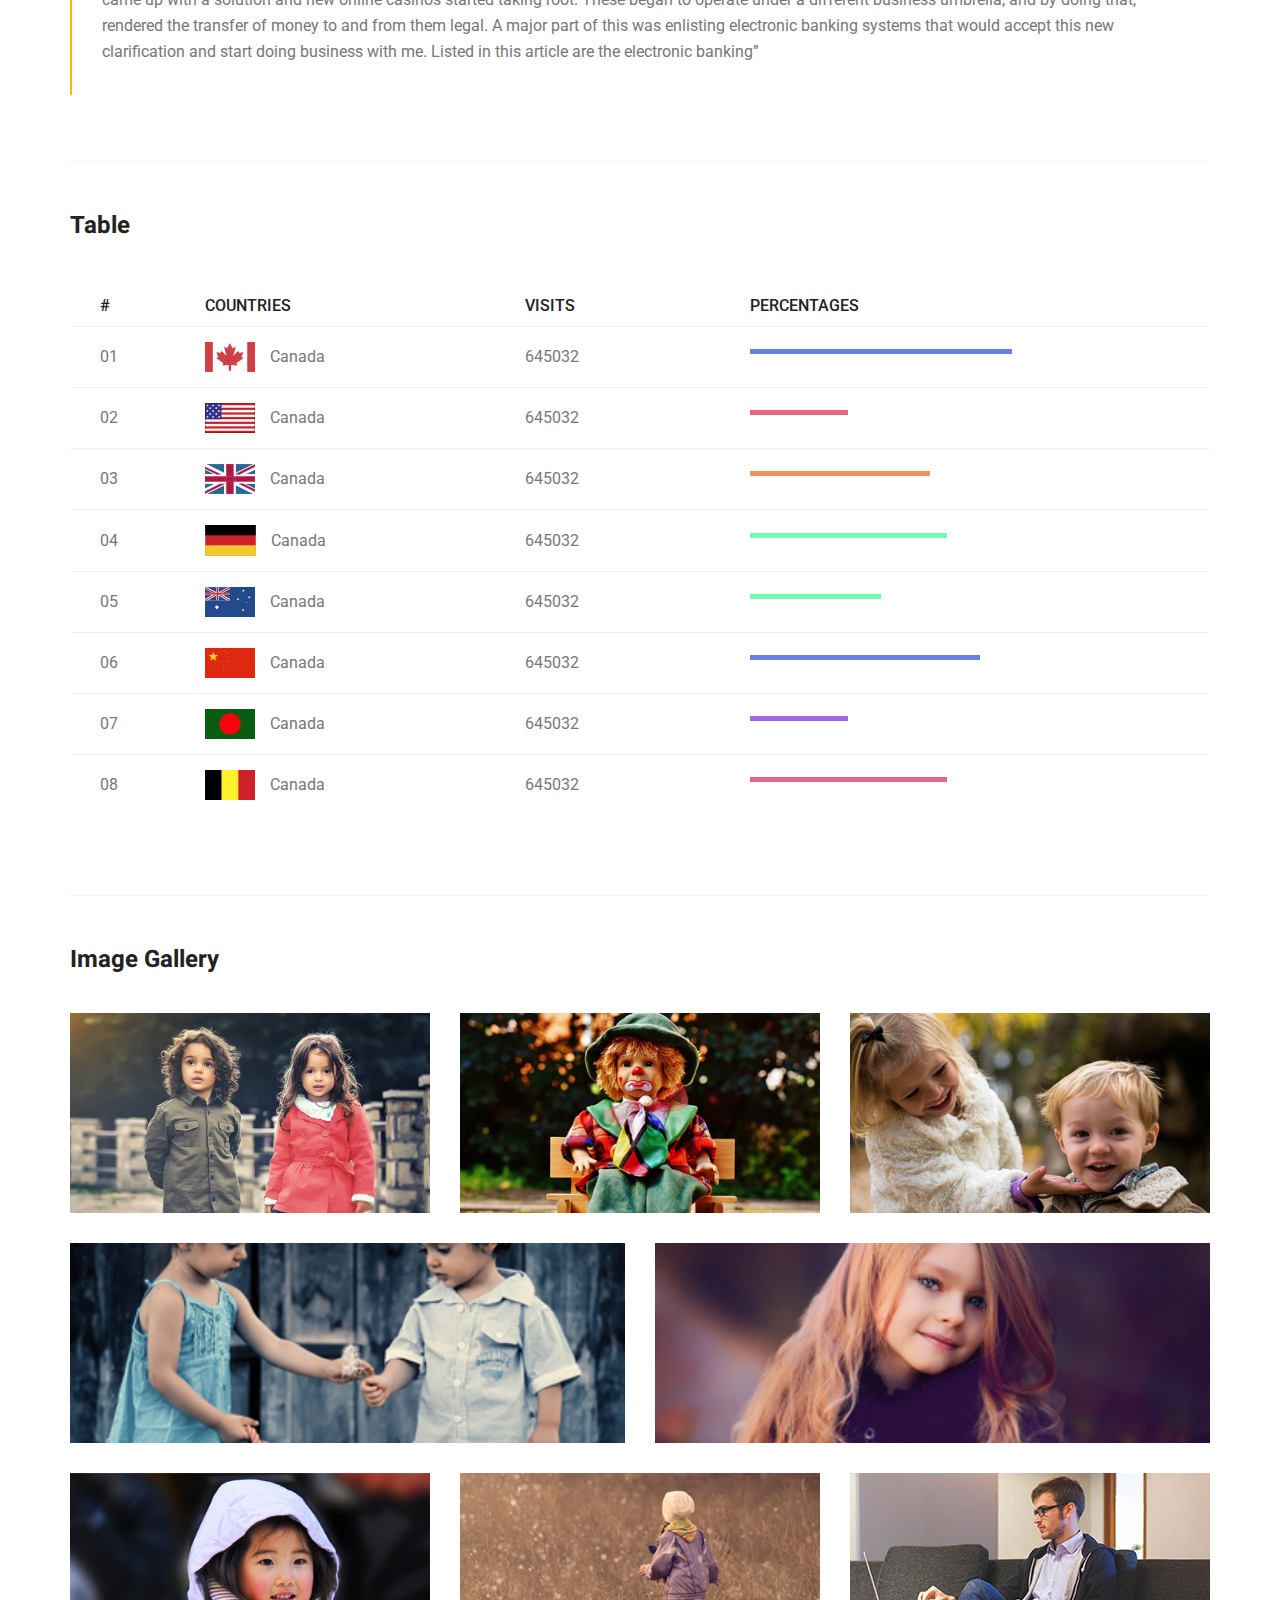
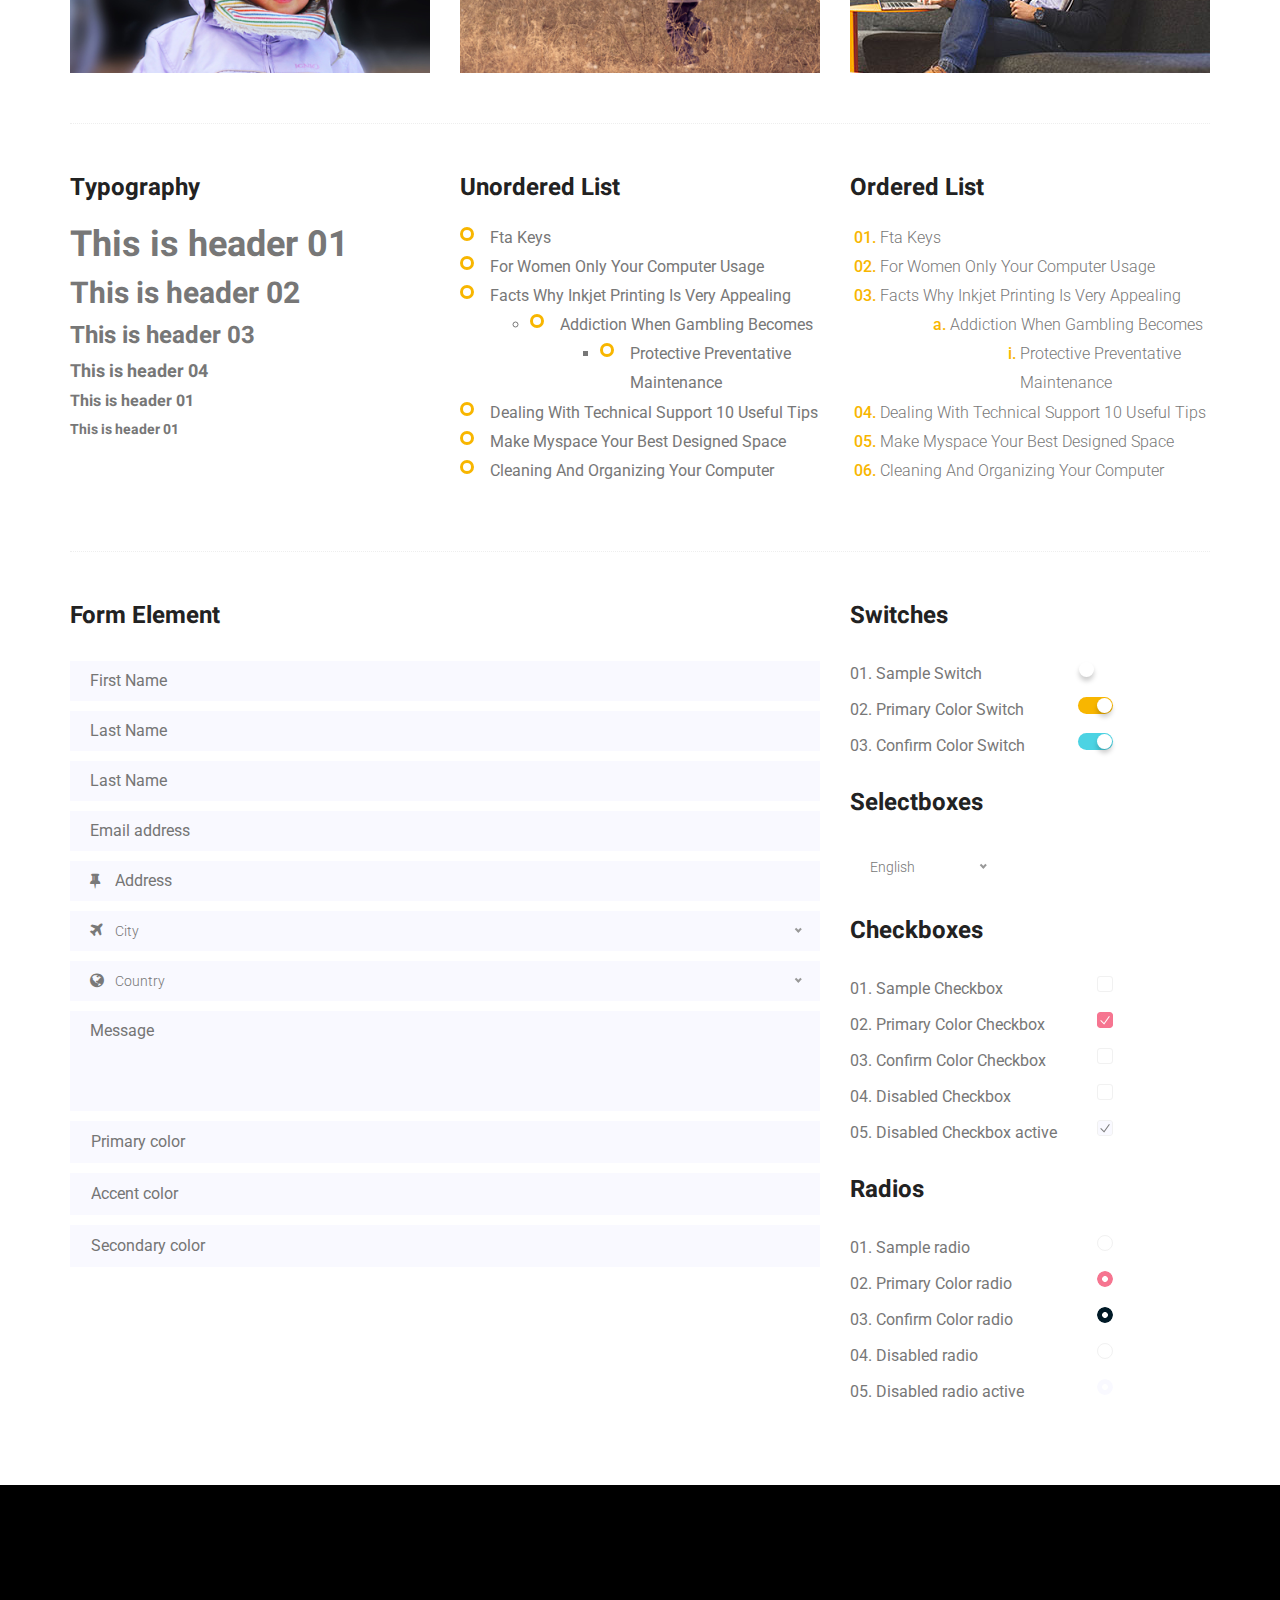
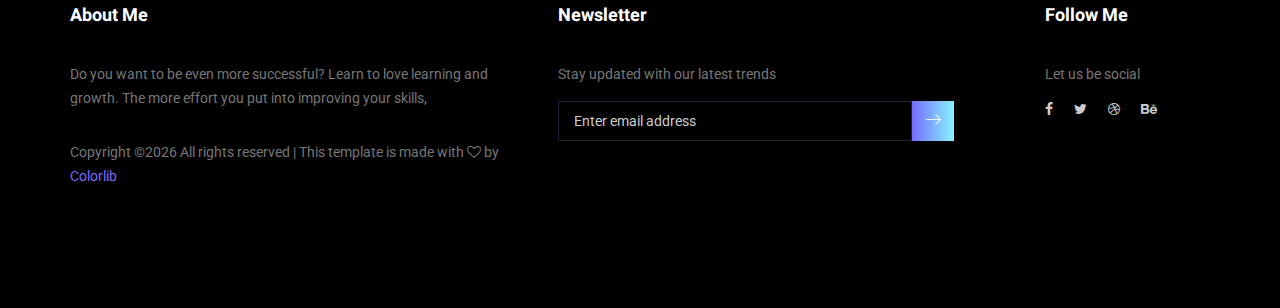
<file: elements-examples-button-and-other.html>
<!doctype html>
<html lang="en">
    <head>
        <!-- Required meta tags -->
        <meta charset="utf-8">
        <meta name="viewport" content="width=device-width, initial-scale=1, shrink-to-fit=no">
        <link rel="icon" href="img/favicon.png" type="image/png">
        <title>MeetMe Personal</title>
        <!-- Bootstrap CSS -->
        <link rel="stylesheet" href="css/bootstrap.css">
        <link rel="stylesheet" href="vendors/linericon/style.css">
        <link rel="stylesheet" href="css/font-awesome.min.css">
        <link rel="stylesheet" href="vendors/owl-carousel/owl.carousel.min.css">
        <link rel="stylesheet" href="vendors/lightbox/simpleLightbox.css">
        <link rel="stylesheet" href="vendors/nice-select/css/nice-select.css">
        <link rel="stylesheet" href="vendors/animate-css/animate.css">
        <link rel="stylesheet" href="vendors/popup/magnific-popup.css">
        <!-- main css -->
        <link rel="stylesheet" href="css/style.css">
        <link rel="stylesheet" href="css/responsive.css">
    </head>
    <body>
        
        <!--================Header Menu Area =================-->
        <header class="header_area">
            <div class="main_menu">
            	<nav class="navbar navbar-expand-lg navbar-light">
					<div class="container box_1620">
						<!-- Brand and toggle get grouped for better mobile display -->
						<a class="navbar-brand logo_h" href="index.html"><img src="img/logo.png" alt=""></a>
						<button class="navbar-toggler" type="button" data-toggle="collapse" data-target="#navbarSupportedContent" aria-controls="navbarSupportedContent" aria-expanded="false" aria-label="Toggle navigation">
							<span class="icon-bar"></span>
							<span class="icon-bar"></span>
							<span class="icon-bar"></span>
						</button>
						<!-- Collect the nav links, forms, and other content for toggling -->
						<div class="collapse navbar-collapse offset" id="navbarSupportedContent">
							<ul class="nav navbar-nav menu_nav ml-auto">
								<li class="nav-item active"><a class="nav-link" href="index.html">Home</a></li> 
								<li class="nav-item"><a class="nav-link" href="about-us.html">About</a></li> 
								<li class="nav-item"><a class="nav-link" href="services.html">Services</a></li> 
								<li class="nav-item submenu dropdown">
									<a href="#" class="nav-link dropdown-toggle" data-toggle="dropdown" role="button" aria-haspopup="true" aria-expanded="false">Pages</a>
									<ul class="dropdown-menu">
										<li class="nav-item"><a class="nav-link" href="portfolio.html">Portfolio</a></li>
										<li class="nav-item"><a class="nav-link" href="elements.html">Elements</a></li>
									</ul>
								</li> 
								<li class="nav-item submenu dropdown">
									<a href="#" class="nav-link dropdown-toggle" data-toggle="dropdown" role="button" aria-haspopup="true" aria-expanded="false">Blog</a>
									<ul class="dropdown-menu">
										<li class="nav-item"><a class="nav-link" href="blog.html">Blog</a></li>
										<li class="nav-item"><a class="nav-link" href="single-blog.html">Blog Details</a></li>
									</ul>
								</li> 
								<li class="nav-item"><a class="nav-link" href="contact.html">Contact</a></li>
							</ul>
						</div> 
					</div>
            	</nav>
            </div>
        </header>
        <!--================Header Menu Area =================-->
        
        <!--================Home Banner Area =================-->
        <section class="banner_area">
            <div class="box_1620">
				<div class="banner_inner d-flex align-items-center">
					<div class="container">
						<div class="banner_content text-center">
							<h2>Elements</h2>
							<div class="page_link">
								<a href="index.html">Home</a>
								<a href="elements.html">Elements</a>
							</div>
						</div>
					</div>
				</div>
            </div>
        </section>
        <!--================End Home Banner Area =================-->
        
        
        <!-- Start Sample Area -->
			<section class="sample-text-area">
				<div class="container">
					<h3 class="text-heading title_color">Text Sample</h3>
					<p class="sample-text">
						Every avid independent filmmaker has <b>Bold</b> about making that <i>Italic</i> interest documentary, or short film to show off their creative prowess. Many have great ideas and want to “wow” the<sup>Superscript</sup> scene, or video renters with their big project.  But once you have the<sub>Subscript</sub> “in the can” (no easy feat), how do you move from a <del>Strike</del> through of master DVDs with the <u>“Underline”</u> marked hand-written title inside a secondhand CD case, to a pile of cardboard boxes full of shiny new, retail-ready DVDs, with UPC barcodes and polywrap sitting on your doorstep?  You need to create eye-popping artwork and have your project replicated. Using a reputable full service DVD Replication company like PacificDisc, Inc. to partner with is certainly a helpful option to ensure a professional end result, but to help with your DVD replication project, here are 4 easy steps to follow for good DVD replication results: 

					</p>
				</div>
			</section>
			<!-- End Sample Area -->
			<!-- Start Button -->
			<section class="button-area">
				<div class="container border-top-generic">
					<h3 class="text-heading title_color">Sample Buttons</h3>
					<div class="button-group-area">
						<a href="#" class="genric-btn default">Default</a>
						<a href="#" class="genric-btn primary">Primary</a>
						<a href="#" class="genric-btn success">Success</a>
						<a href="#" class="genric-btn info">Info</a>
						<a href="#" class="genric-btn warning">Warning</a>
						<a href="#" class="genric-btn danger">Danger</a>
						<a href="#" class="genric-btn link">Link</a>
						<a href="#" class="genric-btn disable">Disable</a>
					</div>
					<div class="button-group-area mt-10">
						<a href="#" class="genric-btn default-border">Default</a>
						<a href="#" class="genric-btn primary-border">Primary</a>
						<a href="#" class="genric-btn success-border">Success</a>
						<a href="#" class="genric-btn info-border">Info</a>
						<a href="#" class="genric-btn warning-border">Warning</a>
						<a href="#" class="genric-btn danger-border">Danger</a>
						<a href="#" class="genric-btn link-border">Link</a>
						<a href="#" class="genric-btn disable">Disable</a>
					</div>
					<div class="button-group-area mt-40">
						<a href="#" class="genric-btn default radius">Default</a>
						<a href="#" class="genric-btn primary radius">Primary</a>
						<a href="#" class="genric-btn success radius">Success</a>
						<a href="#" class="genric-btn info radius">Info</a>
						<a href="#" class="genric-btn warning radius">Warning</a>
						<a href="#" class="genric-btn danger radius">Danger</a>
						<a href="#" class="genric-btn link radius">Link</a>
						<a href="#" class="genric-btn disable radius">Disable</a>
					</div>
					<div class="button-group-area mt-10">
						<a href="#" class="genric-btn default-border radius">Default</a>
						<a href="#" class="genric-btn primary-border radius">Primary</a>
						<a href="#" class="genric-btn success-border radius">Success</a>
						<a href="#" class="genric-btn info-border radius">Info</a>
						<a href="#" class="genric-btn warning-border radius">Warning</a>
						<a href="#" class="genric-btn danger-border radius">Danger</a>
						<a href="#" class="genric-btn link-border radius">Link</a>
						<a href="#" class="genric-btn disable radius">Disable</a>
					</div>
					<div class="button-group-area mt-40">
						<a href="#" class="genric-btn default circle">Default</a>
						<a href="#" class="genric-btn primary circle">Primary</a>
						<a href="#" class="genric-btn success circle">Success</a>
						<a href="#" class="genric-btn info circle">Info</a>
						<a href="#" class="genric-btn warning circle">Warning</a>
						<a href="#" class="genric-btn danger circle">Danger</a>
						<a href="#" class="genric-btn link circle">Link</a>
						<a href="#" class="genric-btn disable circle">Disable</a>
					</div>
					<div class="button-group-area mt-10">
						<a href="#" class="genric-btn default-border circle">Default</a>
						<a href="#" class="genric-btn primary-border circle">Primary</a>
						<a href="#" class="genric-btn success-border circle">Success</a>
						<a href="#" class="genric-btn info-border circle">Info</a>
						<a href="#" class="genric-btn warning-border circle">Warning</a>
						<a href="#" class="genric-btn danger-border circle">Danger</a>
						<a href="#" class="genric-btn link-border circle">Link</a>
						<a href="#" class="genric-btn disable circle">Disable</a>
					</div>
					<div class="button-group-area mt-40">
						<a href="#" class="genric-btn default circle arrow">Default<span class="lnr lnr-arrow-right"></span></a>
						<a href="#" class="genric-btn primary circle arrow">Primary<span class="lnr lnr-arrow-right"></span></a>
						<a href="#" class="genric-btn success circle arrow">Success<span class="lnr lnr-arrow-right"></span></a>
						<a href="#" class="genric-btn info circle arrow">Info<span class="lnr lnr-arrow-right"></span></a>
						<a href="#" class="genric-btn warning circle arrow">Warning<span class="lnr lnr-arrow-right"></span></a>
						<a href="#" class="genric-btn danger circle arrow">Danger<span class="lnr lnr-arrow-right"></span></a>
					</div>
					<div class="button-group-area mt-10">
						<a href="#" class="genric-btn default-border circle arrow">Default<span class="lnr lnr-arrow-right"></span></a>
						<a href="#" class="genric-btn primary-border circle arrow">Primary<span class="lnr lnr-arrow-right"></span></a>
						<a href="#" class="genric-btn success-border circle arrow">Success<span class="lnr lnr-arrow-right"></span></a>
						<a href="#" class="genric-btn info-border circle arrow">Info<span class="lnr lnr-arrow-right"></span></a>
						<a href="#" class="genric-btn warning-border circle arrow">Warning<span class="lnr lnr-arrow-right"></span></a>
						<a href="#" class="genric-btn danger-border circle arrow">Danger<span class="lnr lnr-arrow-right"></span></a>
					</div>
					<div class="button-group-area mt-40">
						<a href="#" class="genric-btn primary e-large">Extra Large</a>
						<a href="#" class="genric-btn success large">Large</a>
						<a href="#" class="genric-btn primary">Default</a>
						<a href="#" class="genric-btn success medium">Medium</a>
						<a href="#" class="genric-btn primary small">Small</a>
					</div>
					<div class="button-group-area mt-10">
						<a href="#" class="genric-btn primary-border e-large">Extra Large</a>
						<a href="#" class="genric-btn success-border large">Large</a>
						<a href="#" class="genric-btn primary-border">Default</a>
						<a href="#" class="genric-btn success-border medium">Medium</a>
						<a href="#" class="genric-btn primary-border small">Small</a>
					</div>
				</div>
			</section>
			<!-- End Button -->
			<!-- Start Align Area -->
			<div class="whole-wrap">
				<div class="container">
					<div class="section-top-border">
						<h3 class="mb-30 title_color">Left Aligned</h3>
						<div class="row">
							<div class="col-md-3">
								<img src="img/elements/d.jpg" alt="" class="img-fluid">
							</div>
							<div class="col-md-9 mt-sm-20 left-align-p">
								<p>Recently, the US Federal government banned online casinos from operating in America by making it illegal to transfer money to them through any US bank or payment system. As a result of this law, most of the popular online casino networks such as Party Gaming and PlayTech left the United States. Overnight, online casino players found themselves being chased by the Federal government. But, after a fortnight, the online casino industry came up with a solution and new online casinos started taking root. These began to operate under a different business umbrella, and by doing that, rendered the transfer of money to and from them legal. A major part of this was enlisting electronic banking systems that would accept this new clarification and start doing business with me. Listed in this article are the electronic banking systems that accept players from the United States that wish to play in online casinos.</p>
							</div>
						</div>
					</div>
					<div class="section-top-border text-right">
						<h3 class="mb-30 title_color">Right Aligned</h3>
						<div class="row">
							<div class="col-md-9">
								<p class="text-right">Over time, even the most sophisticated, memory packed computer can begin to run slow if we don’t do something to prevent it. The reason why has less to do with how computers are made and how they age and more to do with the way we use them. You see, all of the daily tasks that we do on our PC from running programs to downloading and deleting software can make our computer sluggish. To keep this from happening, you need to understand the reasons why your PC is getting slower and do something to keep your PC running at its best. You can do this through regular maintenance and PC performance optimization programs</p>
								<p class="text-right">Before we discuss all of the things that could be affecting your PC’s performance, let’s talk a little about what symptoms</p>
							</div>
							<div class="col-md-3">
								<img src="img/elements/d.jpg" alt="" class="img-fluid">
							</div>
						</div>
					</div>
					<div class="section-top-border">
						<h3 class="mb-30 title_color">Definition</h3>
						<div class="row">
							<div class="col-md-4">
								<div class="single-defination">
									<h4 class="mb-20">Definition 01</h4>
									<p>Recently, the US Federal government banned online casinos from operating in America by making it illegal to transfer money to them through any US bank or payment system. As a result of this law, most of the popular online casino networks</p>
								</div>
							</div>
							<div class="col-md-4">
								<div class="single-defination">
									<h4 class="mb-20">Definition 02</h4>
									<p>Recently, the US Federal government banned online casinos from operating in America by making it illegal to transfer money to them through any US bank or payment system. As a result of this law, most of the popular online casino networks</p>
								</div>
							</div>
							<div class="col-md-4">
								<div class="single-defination">
									<h4 class="mb-20">Definition 03</h4>
									<p>Recently, the US Federal government banned online casinos from operating in America by making it illegal to transfer money to them through any US bank or payment system. As a result of this law, most of the popular online casino networks</p>
								</div>
							</div>
						</div>
					</div>
					<div class="section-top-border">
						<h3 class="mb-30 title_color">Block Quotes</h3>
						<div class="row">
							<div class="col-lg-12">
								<blockquote class="generic-blockquote">
									“Recently, the US Federal government banned online casinos from operating in America by making it illegal to transfer money to them through any US bank or payment system. As a result of this law, most of the popular online casino networks such as Party Gaming and PlayTech left the United States. Overnight, online casino players found themselves being chased by the Federal government. But, after a fortnight, the online casino industry came up with a solution and new online casinos started taking root. These began to operate under a different business umbrella, and by doing that, rendered the transfer of money to and from them legal. A major part of this was enlisting electronic banking systems that would accept this new clarification and start doing business with me. Listed in this article are the electronic banking” 
								</blockquote>
							</div>
						</div>
					</div>
					<div class="section-top-border">
						<h3 class="mb-30 title_color">Table</h3>
						<div class="progress-table-wrap">
							<div class="progress-table">
								<div class="table-head">
									<div class="serial">#</div>
									<div class="country">Countries</div>
									<div class="visit">Visits</div>
									<div class="percentage">Percentages</div>
								</div>
								<div class="table-row">
									<div class="serial">01</div>
									<div class="country"> <img src="img/elements/f1.jpg" alt="flag">Canada</div>
									<div class="visit">645032</div>
									<div class="percentage">
										<div class="progress">
											<div class="progress-bar color-1" role="progressbar" style="width: 80%" aria-valuenow="80" aria-valuemin="0" aria-valuemax="100"></div>
										</div>
									</div>
								</div>
								<div class="table-row">
									<div class="serial">02</div>
									<div class="country"> <img src="img/elements/f2.jpg" alt="flag">Canada</div>
									<div class="visit">645032</div>
									<div class="percentage">
										<div class="progress">
											<div class="progress-bar color-2" role="progressbar" style="width: 30%" aria-valuenow="30" aria-valuemin="0" aria-valuemax="100"></div>
										</div>
									</div>
								</div>
								<div class="table-row">
									<div class="serial">03</div>
									<div class="country"> <img src="img/elements/f3.jpg" alt="flag">Canada</div>
									<div class="visit">645032</div>
									<div class="percentage">
										<div class="progress">
											<div class="progress-bar color-3" role="progressbar" style="width: 55%" aria-valuenow="55" aria-valuemin="0" aria-valuemax="100"></div>
										</div>
									</div>
								</div>
								<div class="table-row">
									<div class="serial">04</div>
									<div class="country"> <img src="img/elements/f4.jpg" alt="flag">Canada</div>
									<div class="visit">645032</div>
									<div class="percentage">
										<div class="progress">
											<div class="progress-bar color-4" role="progressbar" style="width: 60%" aria-valuenow="60" aria-valuemin="0" aria-valuemax="100"></div>
										</div>
									</div>
								</div>
								<div class="table-row">
									<div class="serial">05</div>
									<div class="country"> <img src="img/elements/f5.jpg" alt="flag">Canada</div>
									<div class="visit">645032</div>
									<div class="percentage">
										<div class="progress">
											<div class="progress-bar color-5" role="progressbar" style="width: 40%" aria-valuenow="40" aria-valuemin="0" aria-valuemax="100"></div>
										</div>
									</div>
								</div>
								<div class="table-row">
									<div class="serial">06</div>
									<div class="country"> <img src="img/elements/f6.jpg" alt="flag">Canada</div>
									<div class="visit">645032</div>
									<div class="percentage">
										<div class="progress">
											<div class="progress-bar color-6" role="progressbar" style="width: 70%" aria-valuenow="70" aria-valuemin="0" aria-valuemax="100"></div>
										</div>
									</div>
								</div>
								<div class="table-row">
									<div class="serial">07</div>
									<div class="country"> <img src="img/elements/f7.jpg" alt="flag">Canada</div>
									<div class="visit">645032</div>
									<div class="percentage">
										<div class="progress">
											<div class="progress-bar color-7" role="progressbar" style="width: 30%" aria-valuenow="30" aria-valuemin="0" aria-valuemax="100"></div>
										</div>
									</div>
								</div>
								<div class="table-row">
									<div class="serial">08</div>
									<div class="country"> <img src="img/elements/f8.jpg" alt="flag">Canada</div>
									<div class="visit">645032</div>
									<div class="percentage">
										<div class="progress">
											<div class="progress-bar color-8" role="progressbar" style="width: 60%" aria-valuenow="60" aria-valuemin="0" aria-valuemax="100"></div>
										</div>
									</div>
								</div>
							</div>
						</div>
					</div>
					<div class="section-top-border">
						<h3 class="title_color">Image Gallery</h3>
						<div class="row gallery-item">
							<div class="col-md-4">
								<a href="img/elements/g1.jpg" class="img-gal"><div class="single-gallery-image" style="background: url(img/elements/g1.jpg);"></div></a>
							</div>
							<div class="col-md-4">
								<a href="img/elements/g2.jpg" class="img-gal"><div class="single-gallery-image" style="background: url(img/elements/g2.jpg);"></div></a>
							</div>
							<div class="col-md-4">
								<a href="img/elements/g3.jpg" class="img-gal"><div class="single-gallery-image" style="background: url(img/elements/g3.jpg);"></div></a>
							</div>
							<div class="col-md-6">
								<a href="img/elements/g4.jpg" class="img-gal"><div class="single-gallery-image" style="background: url(img/elements/g4.jpg);"></div></a>
							</div>
							<div class="col-md-6">
								<a href="img/elements/g5.jpg" class="img-gal"><div class="single-gallery-image" style="background: url(img/elements/g5.jpg);"></div></a>
							</div>
							<div class="col-md-4">
								<a href="img/elements/g6.jpg" class="img-gal"><div class="single-gallery-image" style="background: url(img/elements/g6.jpg);"></div></a>
							</div>
							<div class="col-md-4">
								<a href="img/elements/g7.jpg" class="img-gal"><div class="single-gallery-image" style="background: url(img/elements/g7.jpg);"></div></a>
							</div>
							<div class="col-md-4">
								<a href="img/elements/g8.jpg" class="img-gal"><div class="single-gallery-image" style="background: url(img/elements/g8.jpg);"></div></a>
							</div>
						</div>
					</div>
					<div class="section-top-border">
						<div class="row">
							<div class="col-lg-4 col-sm-6 typo-sec">
								<h3 class="mb-20 title_color">Typography</h3>
								<div class="typography">
									<h1 class="typo-list">This is header 01</h1>
									<h2 class="typo-list">This is header 02</h2>
									<h3 class="typo-list">This is header 03</h3>
									<h4 class="typo-list">This is header 04</h4>
									<h5 class="typo-list">This is header 01</h5>
									<h6 class="typo-list">This is header 01</h6>
								</div>
							</div>
							<div class="col-lg-4 col-sm-6 mt-sm-30 typo-sec">
								<h3 class="mb-20 title_color">Unordered List</h3>
								<div class="">
									<ul class="unordered-list">
										<li>Fta Keys</li>
										<li>For Women Only Your Computer Usage</li>
										<li>Facts Why Inkjet Printing Is Very Appealing
											<ul>
												<li>Addiction When Gambling Becomes
													<ul>
														<li>Protective Preventative Maintenance</li>
													</ul>
												</li>
											</ul>
										</li>
										<li>Dealing With Technical Support 10 Useful Tips</li>
										<li>Make Myspace Your Best Designed Space</li>
										<li>Cleaning And Organizing Your Computer</li>
									</ul>
								</div>
							</div>
							<div class="col-lg-4 col-sm-6 mt-sm-30 typo-sec">
								<h3 class="mb-20 title_color">Ordered List</h3>
								<div class="">
									<ol class="ordered-list">
										<li><span>Fta Keys</span></li>
										<li><span>For Women Only Your Computer Usage</span></li>
										<li><span>Facts Why Inkjet Printing Is Very Appealing</span>
											<ol class="ordered-list-alpha">
												<li><span>Addiction When Gambling Becomes</span>
													<ol class="ordered-list-roman">
														<li><span>Protective Preventative Maintenance</span></li>
													</ol>
												</li>
											</ol>
										</li>
										<li><span>Dealing With Technical Support 10 Useful Tips</span></li>
										<li><span>Make Myspace Your Best Designed Space</span></li>
										<li><span>Cleaning And Organizing Your Computer</span></li>
									</ol>
								</div>
							</div>
						</div>
					</div>
					<div class="section-top-border">
						<div class="row">
							<div class="col-lg-8 col-md-8">
								<h3 class="mb-30 title_color">Form Element</h3>
								<form action="#">
									<div class="mt-10">
										<input type="text" name="first_name" placeholder="First Name" onfocus="this.placeholder = ''" onblur="this.placeholder = 'First Name'" required class="single-input">
									</div>
									<div class="mt-10">
										<input type="text" name="last_name" placeholder="Last Name" onfocus="this.placeholder = ''" onblur="this.placeholder = 'Last Name'" required class="single-input">
									</div>
									<div class="mt-10">
										<input type="text" name="last_name" placeholder="Last Name" onfocus="this.placeholder = ''" onblur="this.placeholder = 'Last Name'" required class="single-input">
									</div>
									<div class="mt-10">
										<input type="email" name="EMAIL" placeholder="Email address" onfocus="this.placeholder = ''" onblur="this.placeholder = 'Email address'" required class="single-input">
									</div>
									<div class="input-group-icon mt-10">
										<div class="icon"><i class="fa fa-thumb-tack" aria-hidden="true"></i></div>
										<input type="text" name="address" placeholder="Address" onfocus="this.placeholder = ''" onblur="this.placeholder = 'Address'" required class="single-input">
									</div>
									<div class="input-group-icon mt-10">
										<div class="icon"><i class="fa fa-plane" aria-hidden="true"></i></div>
										<div class="form-select" id="default-select">
											<select>
												<option value="1">City</option>
												<option value="1">Dhaka</option>
												<option value="1">Dilli</option>
												<option value="1">Newyork</option>
												<option value="1">Islamabad</option>
											</select>
										</div>
									</div>
									<div class="input-group-icon mt-10">
										<div class="icon"><i class="fa fa-globe" aria-hidden="true"></i></div>
										<div class="form-select" id="default-select2">
											<select>
												<option value="1">Country</option>
												<option value="1">Bangladesh</option>
												<option value="1">India</option>
												<option value="1">England</option>
												<option value="1">Srilanka</option>
											</select>
										</div>
									</div>
									
									<div class="mt-10">
										<textarea class="single-textarea" placeholder="Message" onfocus="this.placeholder = ''" onblur="this.placeholder = 'Message'" required></textarea>
									</div>
									<div class="mt-10">
										<input type="text" name="first_name" placeholder="Primary color" onfocus="this.placeholder = ''" onblur="this.placeholder = 'Primary color'" required class="single-input-primary">
									</div>
									<div class="mt-10">
										<input type="text" name="first_name" placeholder="Accent color" onfocus="this.placeholder = ''" onblur="this.placeholder = 'Accent color'" required class="single-input-accent">
									</div>
									<div class="mt-10">
										<input type="text" name="first_name" placeholder="Secondary color" onfocus="this.placeholder = ''" onblur="this.placeholder = 'Secondary color'" required class="single-input-secondary">
									</div>
								</form>
							</div>
							<div class="col-lg-3 col-md-4 mt-sm-30 element-wrap">
								<div class="single-element-widget">
									<h3 class="mb-30 title_color">Switches</h3>
									<div class="switch-wrap d-flex justify-content-between">
										<p>01. Sample Switch</p>
										<div class="primary-switch">
											<input type="checkbox" id="default-switch">
											<label for="default-switch"></label>
										</div>
									</div>
									<div class="switch-wrap d-flex justify-content-between">
										<p>02. Primary Color Switch</p>
										<div class="primary-switch">
											<input type="checkbox" id="primary-switch" checked>
											<label for="primary-switch"></label>
										</div>
									</div>
									<div class="switch-wrap d-flex justify-content-between">
										<p>03. Confirm Color Switch</p>
										<div class="confirm-switch">
											<input type="checkbox" id="confirm-switch" checked>
											<label for="confirm-switch"></label>
										</div>
									</div>
								</div>
								<div class="single-element-widget">
									<h3 class="mb-30 title_color">Selectboxes</h3>
									<div class="default-select" id="default-select">
										<select>
											<option value="1">English</option>
											<option value="1">Spanish</option>
											<option value="1">Arabic</option>
											<option value="1">Portuguise</option>
											<option value="1">Bengali</option>
										</select>
									</div>
								</div>
								<div class="single-element-widget">
									<h3 class="mb-30 title_color">Checkboxes</h3>
									<div class="switch-wrap d-flex justify-content-between">
										<p>01. Sample Checkbox</p>
										<div class="primary-checkbox">
											<input type="checkbox" id="default-checkbox">
											<label for="default-checkbox"></label>
										</div>
									</div>
									<div class="switch-wrap d-flex justify-content-between">
										<p>02. Primary Color Checkbox</p>
										<div class="primary-checkbox">
											<input type="checkbox" id="primary-checkbox" checked>
											<label for="primary-checkbox"></label>
										</div>
									</div>
									<div class="switch-wrap d-flex justify-content-between">
										<p>03. Confirm Color Checkbox</p>
										<div class="confirm-checkbox">
											<input type="checkbox" id="confirm-checkbox">
											<label for="confirm-checkbox"></label>
										</div>
									</div>
									<div class="switch-wrap d-flex justify-content-between">
										<p>04. Disabled Checkbox</p>
										<div class="disabled-checkbox">
											<input type="checkbox" id="disabled-checkbox" disabled>
											<label for="disabled-checkbox"></label>
										</div>
									</div>
									<div class="switch-wrap d-flex justify-content-between">
										<p>05. Disabled Checkbox active</p>
										<div class="disabled-checkbox">
											<input type="checkbox" id="disabled-checkbox-active" checked disabled>
											<label for="disabled-checkbox-active"></label>
										</div>
									</div>
								</div>
								<div class="single-element-widget">
									<h3 class="mb-30 title_color">Radios</h3>
									<div class="switch-wrap d-flex justify-content-between">
										<p>01. Sample radio</p>
										<div class="primary-radio">
											<input type="checkbox" id="default-radio">
											<label for="default-radio"></label>
										</div>
									</div>
									<div class="switch-wrap d-flex justify-content-between">
										<p>02. Primary Color radio</p>
										<div class="primary-radio">
											<input type="checkbox" id="primary-radio" checked>
											<label for="primary-radio"></label>
										</div>
									</div>
									<div class="switch-wrap d-flex justify-content-between">
										<p>03. Confirm Color radio</p>
										<div class="confirm-radio">
											<input type="checkbox" id="confirm-radio" checked>
											<label for="confirm-radio"></label>
										</div>
									</div>
									<div class="switch-wrap d-flex justify-content-between">
										<p>04. Disabled radio</p>
										<div class="disabled-radio">
											<input type="checkbox" id="disabled-radio" disabled>
											<label for="disabled-radio"></label>
										</div>
									</div>
									<div class="switch-wrap d-flex justify-content-between">
										<p>05. Disabled radio active</p>
										<div class="disabled-radio">
											<input type="checkbox" id="disabled-radio-active" checked disabled>
											<label for="disabled-radio-active"></label>
										</div>
									</div>
								</div>
							</div>
						</div>
					</div>
				</div>
			</div>
			<!-- End Align Area -->
        
        
        <!--================Footer Area =================-->
        <footer class="footer_area p_120">
        	<div class="container">
        		<div class="row footer_inner">
        			<div class="col-lg-5 col-sm-6">
        				<aside class="f_widget ab_widget">
        					<div class="f_title">
        						<h3>About Me</h3>
        					</div>
        					<p>Do you want to be even more successful? Learn to love learning and growth. The more effort you put into improving your skills,</p>
        					<p><!-- Link back to Colorlib can't be removed. Template is licensed under CC BY 3.0. -->
Copyright &copy;<script>document.write(new Date().getFullYear());</script> All rights reserved | This template is made with <i class="fa fa-heart-o" aria-hidden="true"></i> by <a href="https://colorlib.com" target="_blank">Colorlib</a>
<!-- Link back to Colorlib can't be removed. Template is licensed under CC BY 3.0. --></p>
        				</aside>
        			</div>
        			<div class="col-lg-5 col-sm-6">
        				<aside class="f_widget news_widget">
        					<div class="f_title">
        						<h3>Newsletter</h3>
        					</div>
        					<p>Stay updated with our latest trends</p>
        					<div id="mc_embed_signup">
                                <form target="_blank" action="https://spondonit.us12.list-manage.com/subscribe/post?u=1462626880ade1ac87bd9c93a&amp;id=92a4423d01" method="get" class="subscribe_form relative">
                                	<div class="input-group d-flex flex-row">
                                        <input name="EMAIL" placeholder="Enter email address" onfocus="this.placeholder = ''" onblur="this.placeholder = 'Email Address '" required="" type="email">
                                        <button class="btn sub-btn"><span class="lnr lnr-arrow-right"></span></button>		
                                    </div>				
                                    <div class="mt-10 info"></div>
                                </form>
                            </div>
        				</aside>
        			</div>
        			<div class="col-lg-2">
        				<aside class="f_widget social_widget">
        					<div class="f_title">
        						<h3>Follow Me</h3>
        					</div>
        					<p>Let us be social</p>
        					<ul class="list">
        						<li><a href="#"><i class="fa fa-facebook"></i></a></li>
        						<li><a href="#"><i class="fa fa-twitter"></i></a></li>
        						<li><a href="#"><i class="fa fa-dribbble"></i></a></li>
        						<li><a href="#"><i class="fa fa-behance"></i></a></li>
        					</ul>
        				</aside>
        			</div>
        		</div>
        	</div>
        </footer>
        <!--================End Footer Area =================-->
        
        
        
        
        <!-- Optional JavaScript -->
        <!-- jQuery first, then Popper.js, then Bootstrap JS -->
        <script src="js/jquery-3.3.1.min.js"></script>
        <script src="js/popper.js"></script>
        <script src="js/bootstrap.min.js"></script>
        <script src="js/stellar.js"></script>
        <script src="vendors/lightbox/simpleLightbox.min.js"></script>
        <script src="vendors/nice-select/js/jquery.nice-select.min.js"></script>
        <script src="vendors/isotope/imagesloaded.pkgd.min.js"></script>
        <script src="vendors/isotope/isotope.pkgd.min.js"></script>
        <script src="vendors/owl-carousel/owl.carousel.min.js"></script>
        <script src="vendors/popup/jquery.magnific-popup.min.js"></script>
        <script src="js/jquery.ajaxchimp.min.js"></script>
        <script src="vendors/counter-up/jquery.waypoints.min.js"></script>
        <script src="vendors/counter-up/jquery.counterup.min.js"></script>
        <script src="js/mail-script.js"></script>
        <script src="js/theme.js"></script>
    </body>
</html>
</file>
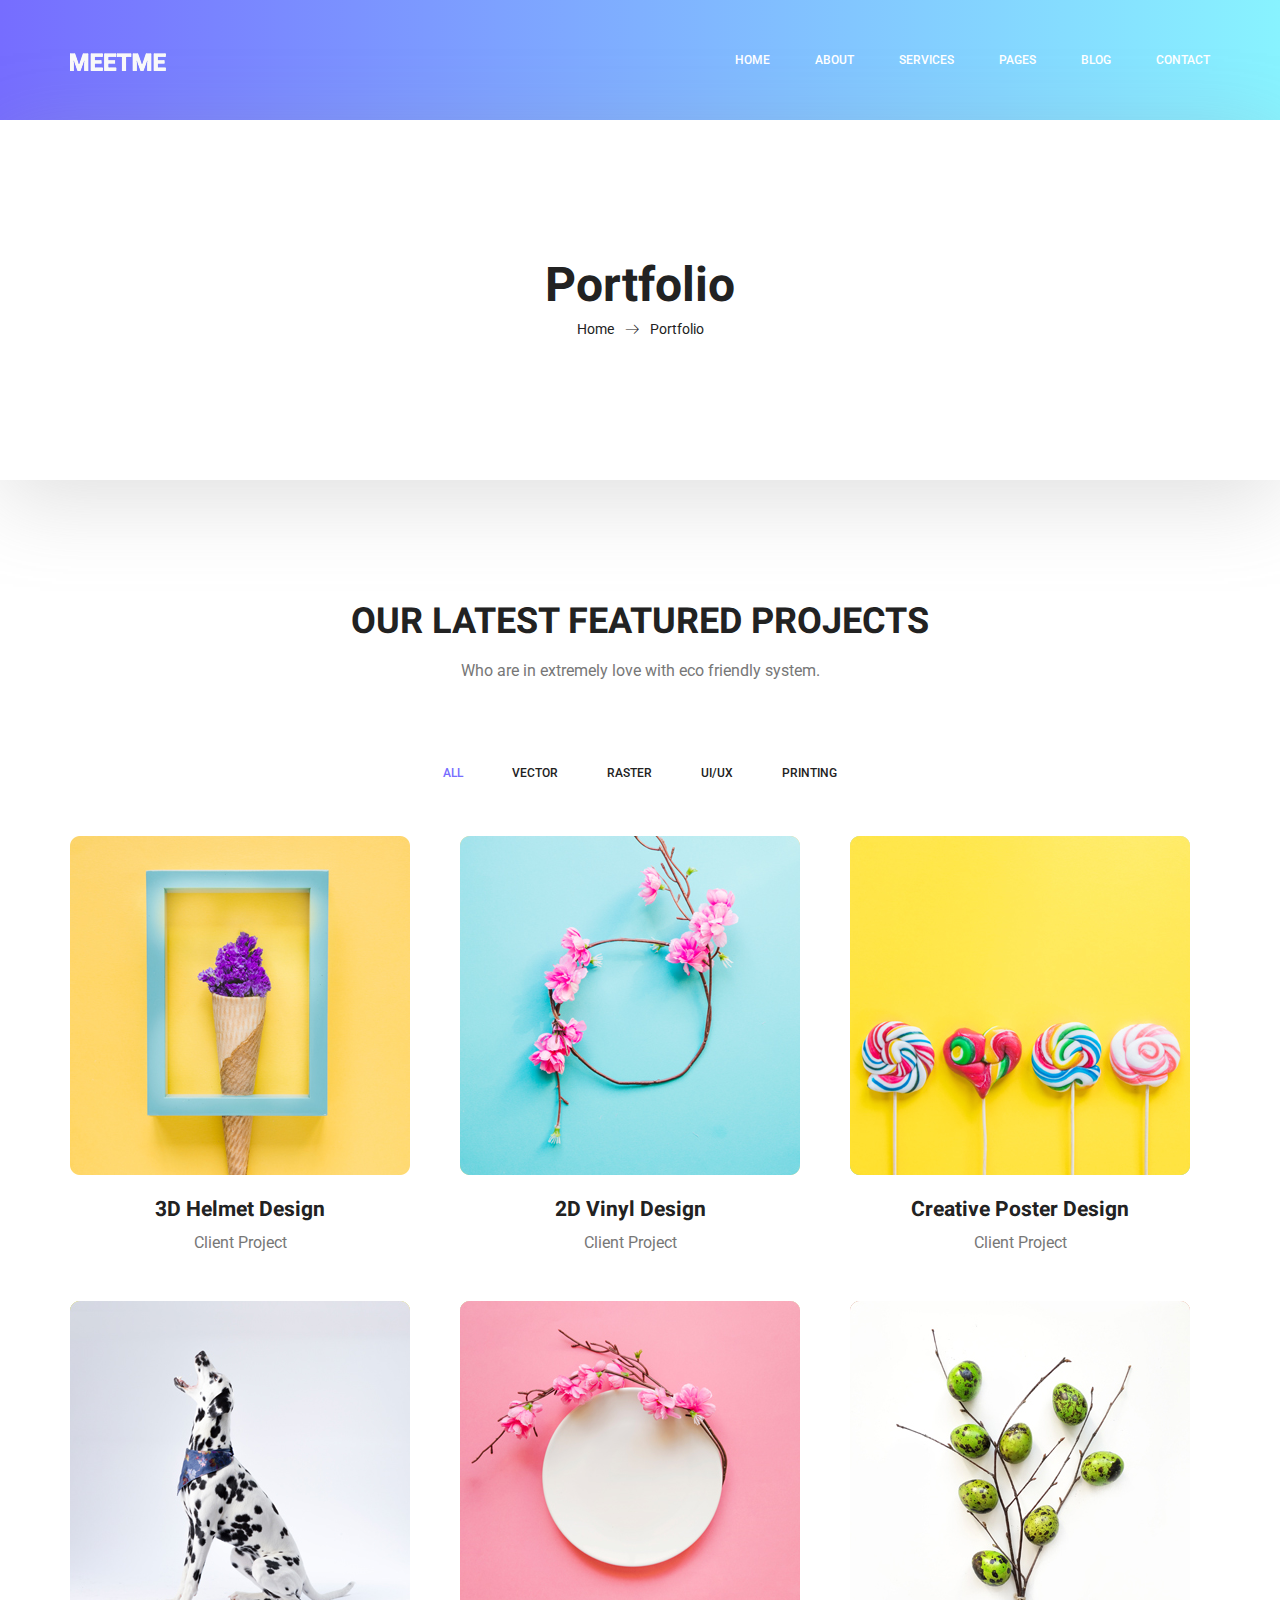
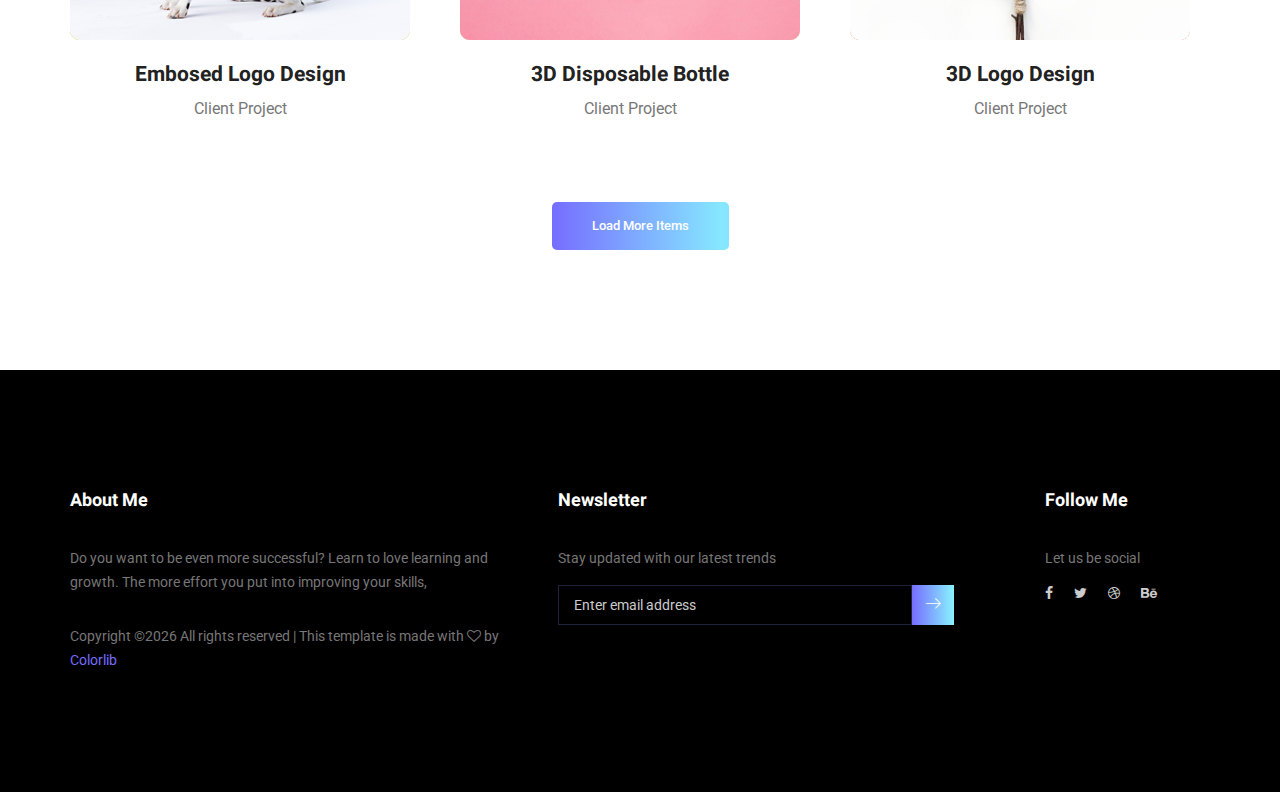
<file: portfolio.html>
<!doctype html>
<html lang="en">
    <head>
        <!-- Required meta tags -->
        <meta charset="utf-8">
        <meta name="viewport" content="width=device-width, initial-scale=1, shrink-to-fit=no">
        <link rel="icon" href="img/favicon.png" type="image/png">
        <title>MeetMe Personal</title>
        <!-- Bootstrap CSS -->
        <link rel="stylesheet" href="css/bootstrap.css">
        <link rel="stylesheet" href="vendors/linericon/style.css">
        <link rel="stylesheet" href="css/font-awesome.min.css">
        <link rel="stylesheet" href="vendors/owl-carousel/owl.carousel.min.css">
        <link rel="stylesheet" href="vendors/lightbox/simpleLightbox.css">
        <link rel="stylesheet" href="vendors/nice-select/css/nice-select.css">
        <link rel="stylesheet" href="vendors/animate-css/animate.css">
        <link rel="stylesheet" href="vendors/popup/magnific-popup.css">
        <link rel="stylesheet" href="vendors/flaticon/flaticon.css">
        <!-- main css -->
        <link rel="stylesheet" href="css/style.css">
        <link rel="stylesheet" href="css/responsive.css">
    </head>
    <body>
        
        <!--================Header Menu Area =================-->
        <header class="header_area">
            <div class="main_menu">
            	<nav class="navbar navbar-expand-lg navbar-light">
					<div class="container box_1620">
						<!-- Brand and toggle get grouped for better mobile display -->
						<a class="navbar-brand logo_h" href="index.html"><img src="img/logo.png" alt=""></a>
						<button class="navbar-toggler" type="button" data-toggle="collapse" data-target="#navbarSupportedContent" aria-controls="navbarSupportedContent" aria-expanded="false" aria-label="Toggle navigation">
							<span class="icon-bar"></span>
							<span class="icon-bar"></span>
							<span class="icon-bar"></span>
						</button>
						<!-- Collect the nav links, forms, and other content for toggling -->
						<div class="collapse navbar-collapse offset" id="navbarSupportedContent">
							<ul class="nav navbar-nav menu_nav ml-auto">
								<li class="nav-item active"><a class="nav-link" href="index.html">Home</a></li> 
								<li class="nav-item"><a class="nav-link" href="about-us.html">About</a></li> 
								<li class="nav-item"><a class="nav-link" href="services.html">Services</a></li> 
								<li class="nav-item submenu dropdown">
									<a href="#" class="nav-link dropdown-toggle" data-toggle="dropdown" role="button" aria-haspopup="true" aria-expanded="false">Pages</a>
									<ul class="dropdown-menu">
										<li class="nav-item"><a class="nav-link" href="portfolio.html">Portfolio</a></li>
										<li class="nav-item"><a class="nav-link" href="elements.html">Elements</a></li>
									</ul>
								</li> 
								<li class="nav-item submenu dropdown">
									<a href="#" class="nav-link dropdown-toggle" data-toggle="dropdown" role="button" aria-haspopup="true" aria-expanded="false">Blog</a>
									<ul class="dropdown-menu">
										<li class="nav-item"><a class="nav-link" href="blog.html">Blog</a></li>
										<li class="nav-item"><a class="nav-link" href="single-blog.html">Blog Details</a></li>
									</ul>
								</li> 
								<li class="nav-item"><a class="nav-link" href="contact.html">Contact</a></li>
							</ul>
						</div> 
					</div>
            	</nav>
            </div>
        </header>
        <!--================Header Menu Area =================-->
        
        <!--================Home Banner Area =================-->
        <section class="banner_area">
            <div class="box_1620">
				<div class="banner_inner d-flex align-items-center">
					<div class="container">
						<div class="banner_content text-center">
							<h2>Portfolio</h2>
							<div class="page_link">
								<a href="index.html">Home</a>
								<a href="portfolio.html">Portfolio</a>
							</div>
						</div>
					</div>
				</div>
            </div>
        </section>
        <!--================End Home Banner Area =================-->
        
        <!--================Home Gallery Area =================-->
        <section class="home_gallery_area p_120">
        	<div class="container">
        		<div class="main_title">
        			<h2>Our Latest Featured Projects</h2>
        			<p>Who are in extremely love with eco friendly system.</p>
        		</div>
        		<div class="isotope_fillter">
        			<ul class="gallery_filter list">
						<li class="active" data-filter="*"><a href="#">All</a></li>
						<li data-filter=".brand"><a href="#">Vector</a></li>
						<li data-filter=".manipul"><a href="#">Raster</a></li>
						<li data-filter=".creative"><a href="#">UI/UX</a></li>
						<li data-filter=".design"><a href="#">Printing</a></li>
					</ul>
        		</div>
        	</div>
        	<div class="container">
        		<div class="gallery_f_inner row imageGallery1">
        			<div class="col-lg-4 col-md-4 col-sm-6 brand manipul design print">
        				<div class="h_gallery_item">
        					<div class="g_img_item">
        						<img class="img-fluid" src="img/gallery/project-1.jpg" alt="">
        						<a class="light" href="img/gallery/project-1.jpg"><img src="img/gallery/icon.png" alt=""></a>
        					</div>
        					<div class="g_item_text">
        						<h4>3D Helmet Design</h4>
        						<p>Client Project</p>
        					</div>
        				</div>
        			</div>
        			<div class="col-lg-4 col-md-4 col-sm-6 brand manipul creative">
        				<div class="h_gallery_item">
        					<div class="g_img_item">
        						<img class="img-fluid" src="img/gallery/project-2.jpg" alt="">
        						<a class="light" href="img/gallery/project-2.jpg"><img src="img/gallery/icon.png" alt=""></a>
        					</div>
        					<div class="g_item_text">
        						<h4>2D Vinyl Design</h4>
        						<p>Client Project</p>
        					</div>
        				</div>
        			</div>
        			<div class="col-lg-4 col-md-4 col-sm-6 manipul creative design print">
        				<div class="h_gallery_item">
        					<div class="g_img_item">
        						<img class="img-fluid" src="img/gallery/project-3.jpg" alt="">
        						<a class="light" href="img/gallery/project-3.jpg"><img src="img/gallery/icon.png" alt=""></a>
        					</div>
        					<div class="g_item_text">
        						<h4>Creative Poster Design</h4>
        						<p>Client Project</p>
        					</div>
        				</div>
        			</div>
        			<div class="col-lg-4 col-md-4 col-sm-6 brand creative print">
        				<div class="h_gallery_item">
        					<div class="g_img_item">
        						<img class="img-fluid" src="img/gallery/project-4.jpg" alt="">
        						<a class="light" href="img/gallery/project-4.jpg"><img src="img/gallery/icon.png" alt=""></a>
        					</div>
        					<div class="g_item_text">
        						<h4>Embosed Logo Design</h4>
        						<p>Client Project</p>
        					</div>
        				</div>
        			</div>
        			<div class="col-lg-4 col-md-4 col-sm-6 brand manipul design">
        				<div class="h_gallery_item">
        					<div class="g_img_item">
        						<img class="img-fluid" src="img/gallery/project-5.jpg" alt="">
        						<a class="light" href="img/gallery/project-5.jpg"><img src="img/gallery/icon.png" alt=""></a>
        					</div>
        					<div class="g_item_text">
        						<h4>3D Disposable Bottle</h4>
        						<p>Client Project</p>
        					</div>
        				</div>
        			</div>
        			<div class="col-lg-4 col-md-4 col-sm-6 brand creative">
        				<div class="h_gallery_item">
        					<div class="g_img_item">
        						<img class="img-fluid" src="img/gallery/project-6.jpg" alt="">
        						<a class="light" href="img/gallery/project-6.jpg"><img src="img/gallery/icon.png" alt=""></a>
        					</div>
        					<div class="g_item_text">
        						<h4>3D Logo Design</h4>
        						<p>Client Project</p>
        					</div>
        				</div>
        			</div>
        		</div>
        		<div class="more_btn">
        			<a class="main_btn" href="#">Load More Items</a>
        		</div>
        	</div>
        </section>
        <!--================End Home Gallery Area =================-->
        
        <!--================Footer Area =================-->
        <footer class="footer_area p_120">
        	<div class="container">
        		<div class="row footer_inner">
        			<div class="col-lg-5 col-sm-6">
        				<aside class="f_widget ab_widget">
        					<div class="f_title">
        						<h3>About Me</h3>
        					</div>
        					<p>Do you want to be even more successful? Learn to love learning and growth. The more effort you put into improving your skills,</p>
        					<p><!-- Link back to Colorlib can't be removed. Template is licensed under CC BY 3.0. -->
Copyright &copy;<script>document.write(new Date().getFullYear());</script> All rights reserved | This template is made with <i class="fa fa-heart-o" aria-hidden="true"></i> by <a href="https://colorlib.com" target="_blank">Colorlib</a>
<!-- Link back to Colorlib can't be removed. Template is licensed under CC BY 3.0. --></p>
        				</aside>
        			</div>
        			<div class="col-lg-5 col-sm-6">
        				<aside class="f_widget news_widget">
        					<div class="f_title">
        						<h3>Newsletter</h3>
        					</div>
        					<p>Stay updated with our latest trends</p>
        					<div id="mc_embed_signup">
                                <form target="_blank" action="https://spondonit.us12.list-manage.com/subscribe/post?u=1462626880ade1ac87bd9c93a&amp;id=92a4423d01" method="get" class="subscribe_form relative">
                                	<div class="input-group d-flex flex-row">
                                        <input name="EMAIL" placeholder="Enter email address" onfocus="this.placeholder = ''" onblur="this.placeholder = 'Email Address '" required="" type="email">
                                        <button class="btn sub-btn"><span class="lnr lnr-arrow-right"></span></button>		
                                    </div>				
                                    <div class="mt-10 info"></div>
                                </form>
                            </div>
        				</aside>
        			</div>
        			<div class="col-lg-2">
        				<aside class="f_widget social_widget">
        					<div class="f_title">
        						<h3>Follow Me</h3>
        					</div>
        					<p>Let us be social</p>
        					<ul class="list">
        						<li><a href="#"><i class="fa fa-facebook"></i></a></li>
        						<li><a href="#"><i class="fa fa-twitter"></i></a></li>
        						<li><a href="#"><i class="fa fa-dribbble"></i></a></li>
        						<li><a href="#"><i class="fa fa-behance"></i></a></li>
        					</ul>
        				</aside>
        			</div>
        		</div>
        	</div>
        </footer>
        <!--================End Footer Area =================-->
        
        
        
        
        <!-- Optional JavaScript -->
        <!-- jQuery first, then Popper.js, then Bootstrap JS -->
        <script src="js/jquery-3.3.1.min.js"></script>
        <script src="js/popper.js"></script>
        <script src="js/bootstrap.min.js"></script>
        <script src="js/stellar.js"></script>
        <script src="vendors/lightbox/simpleLightbox.min.js"></script>
        <script src="vendors/nice-select/js/jquery.nice-select.min.js"></script>
        <script src="vendors/isotope/imagesloaded.pkgd.min.js"></script>
        <script src="vendors/isotope/isotope.pkgd.min.js"></script>
        <script src="vendors/owl-carousel/owl.carousel.min.js"></script>
        <script src="vendors/popup/jquery.magnific-popup.min.js"></script>
        <script src="js/jquery.ajaxchimp.min.js"></script>
        <script src="vendors/counter-up/jquery.waypoints.min.js"></script>
        <script src="vendors/counter-up/jquery.counterup.min.js"></script>
        <script src="js/mail-script.js"></script>
        <script src="js/theme.js"></script>
    </body>
</html>
</file>
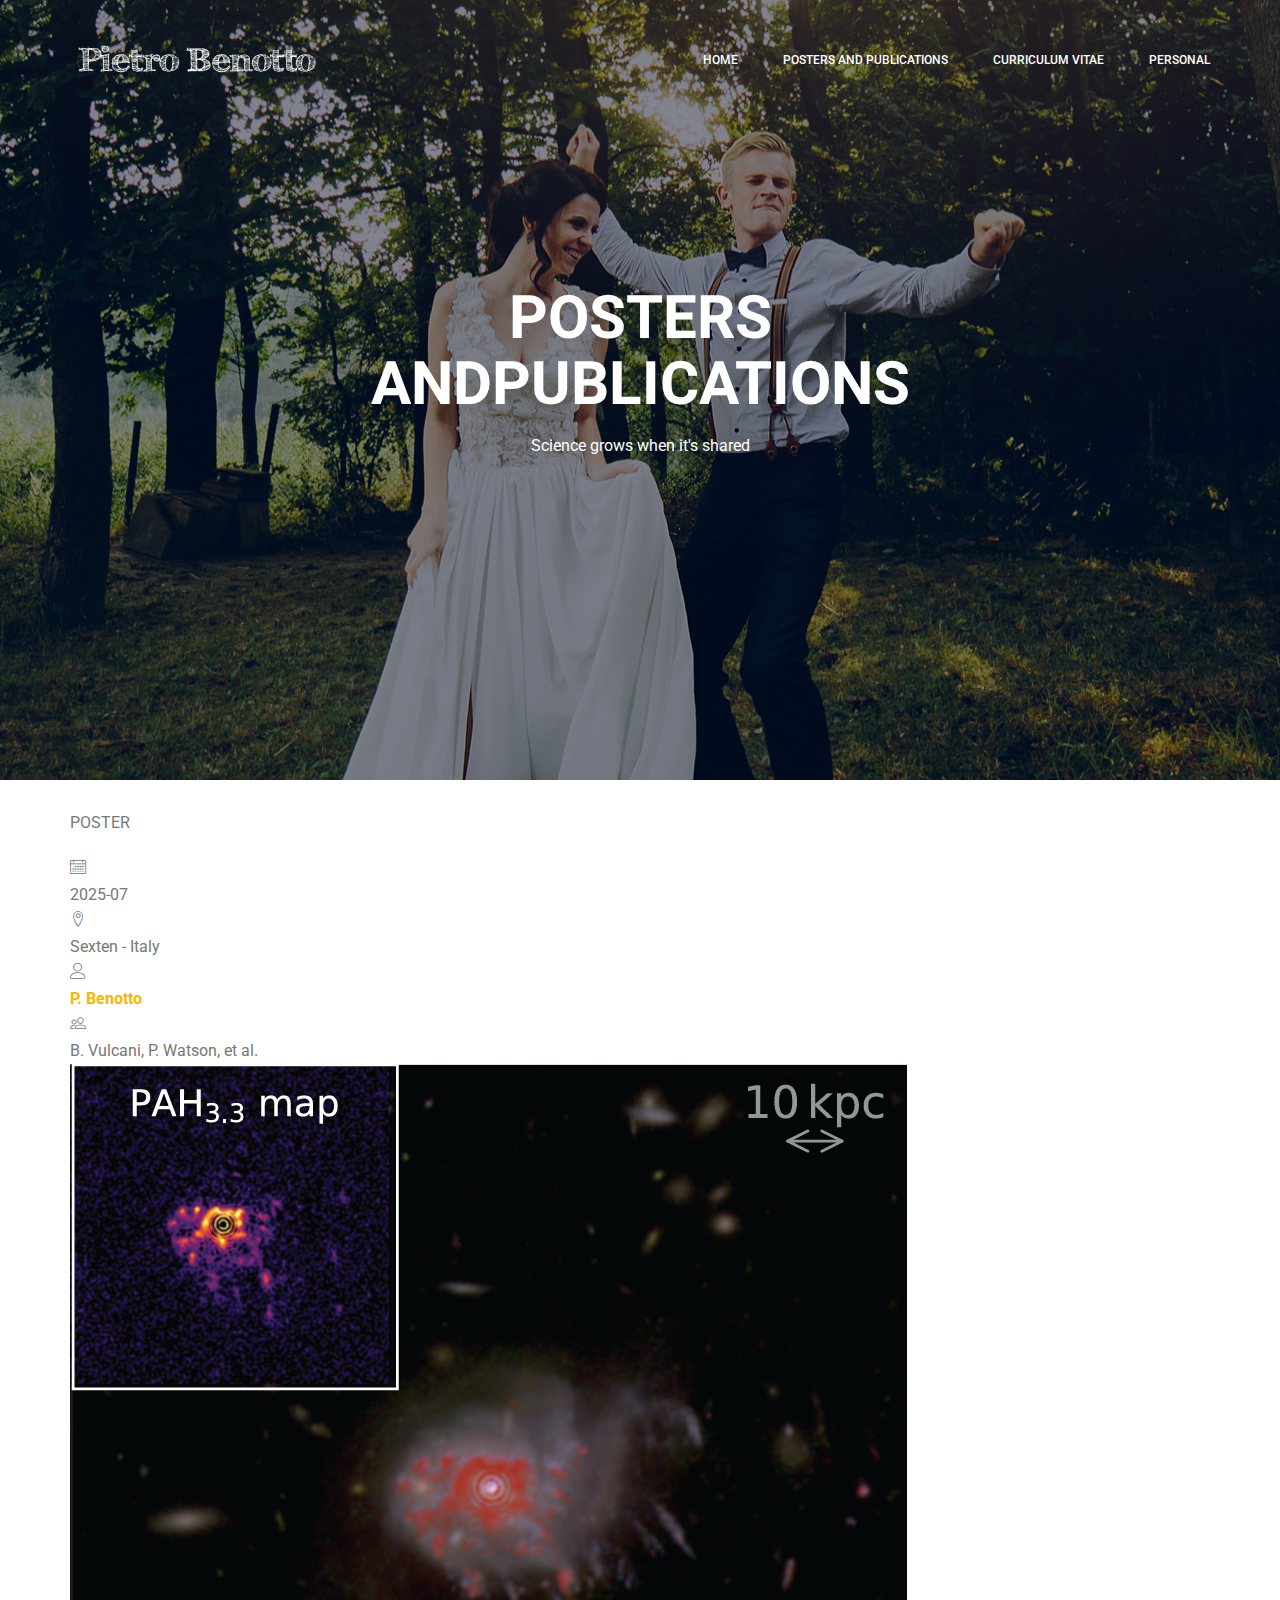
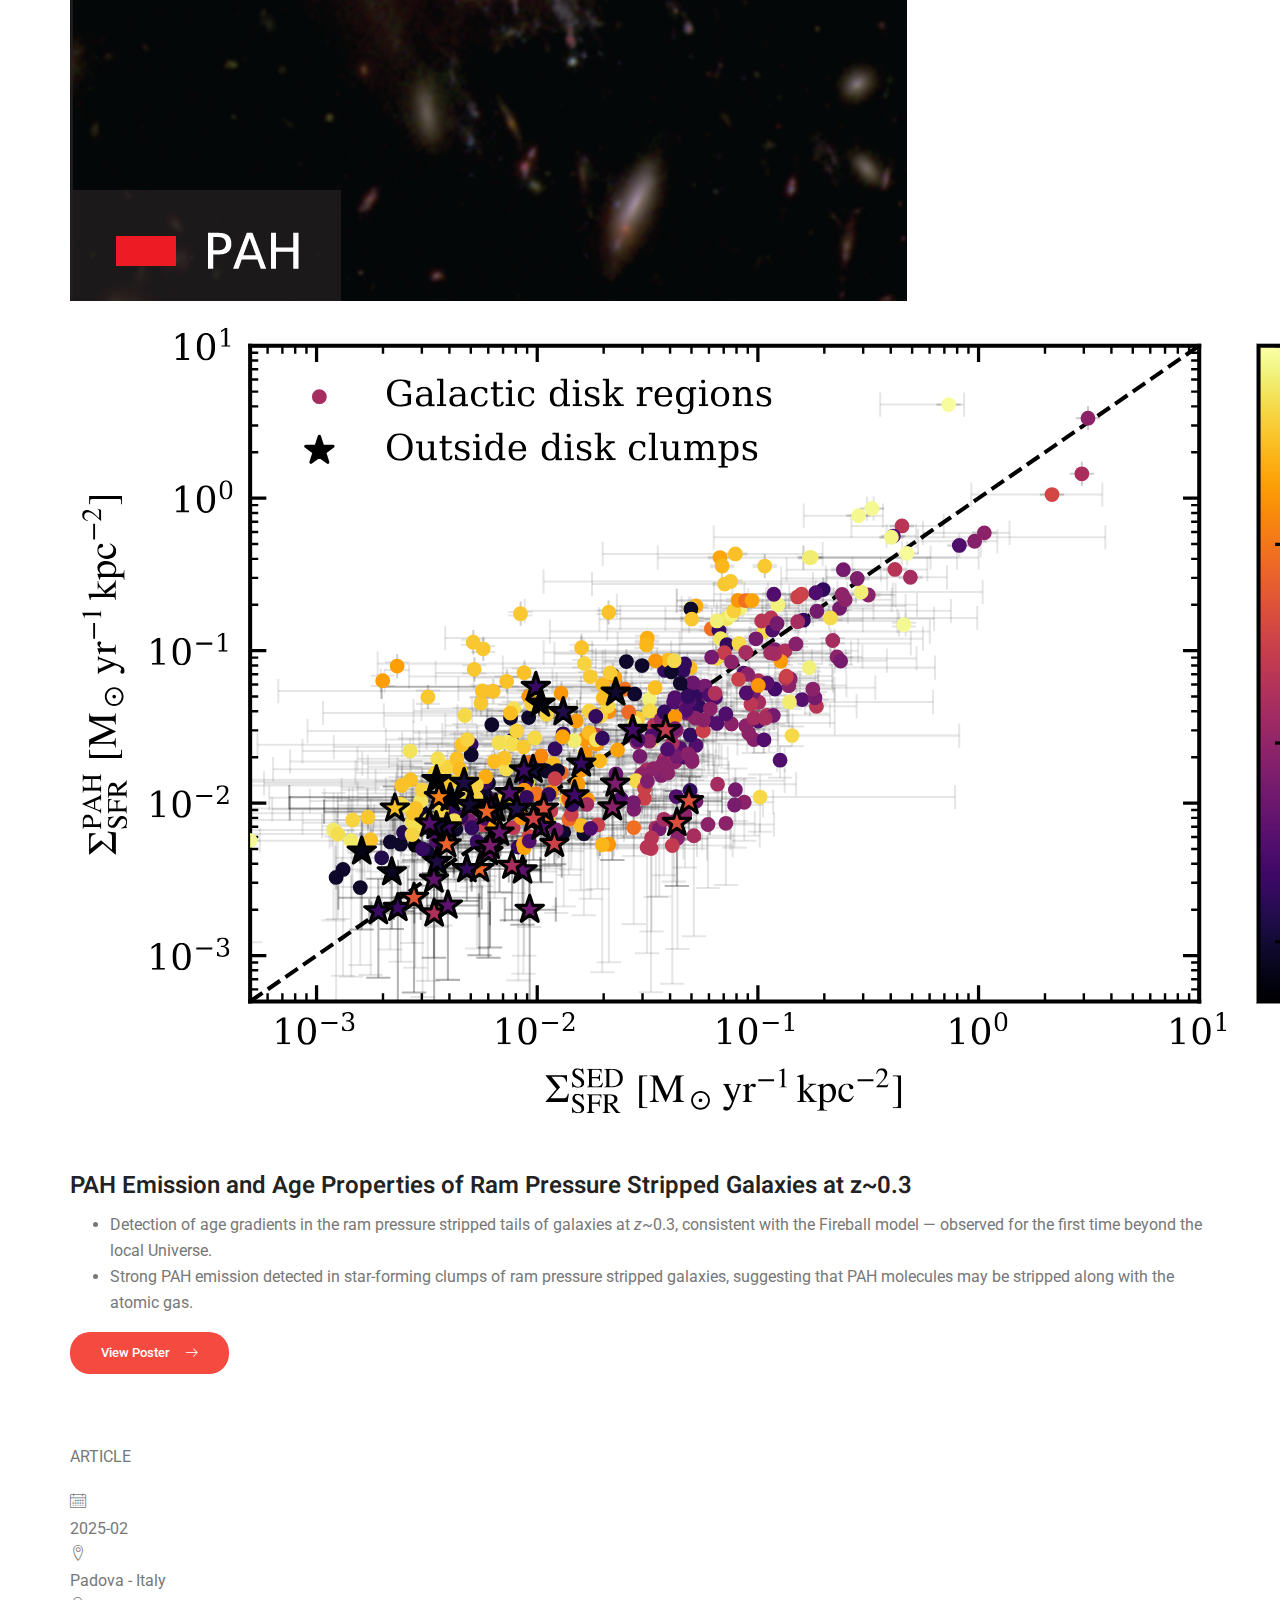
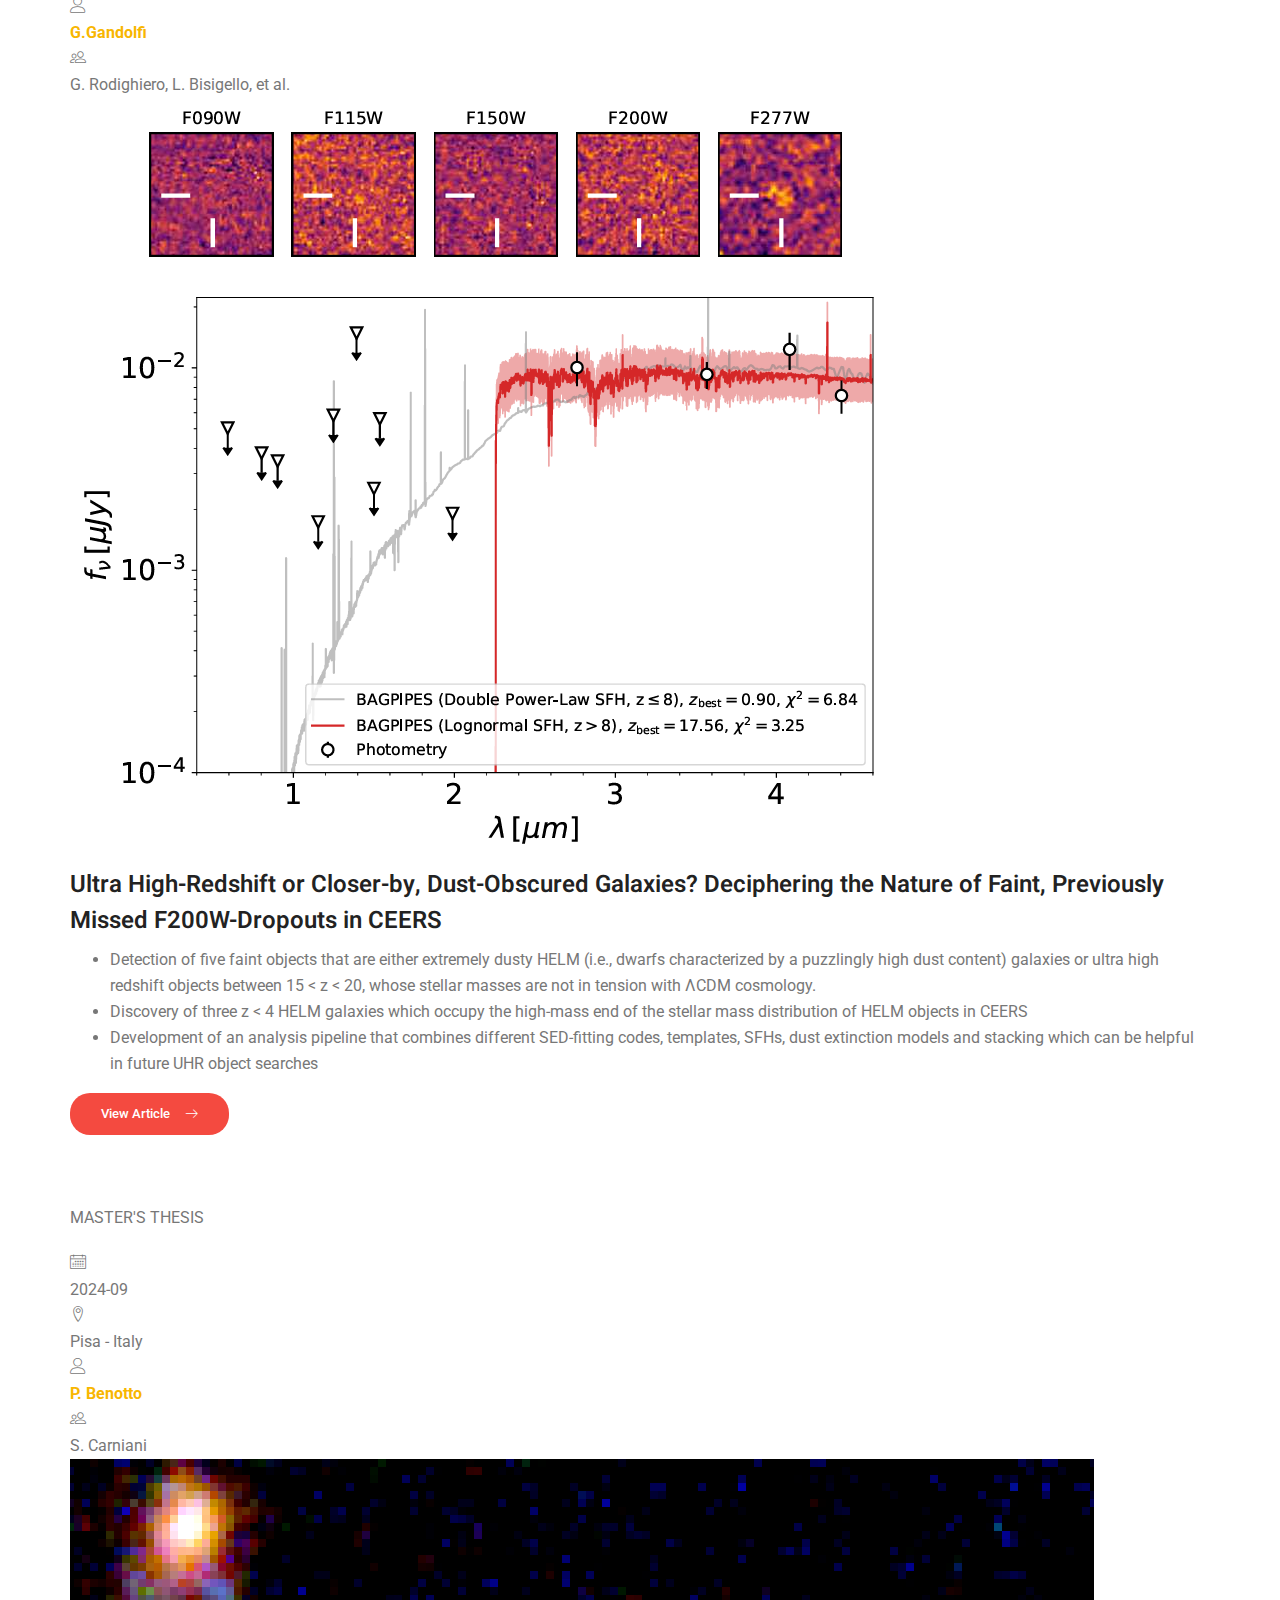
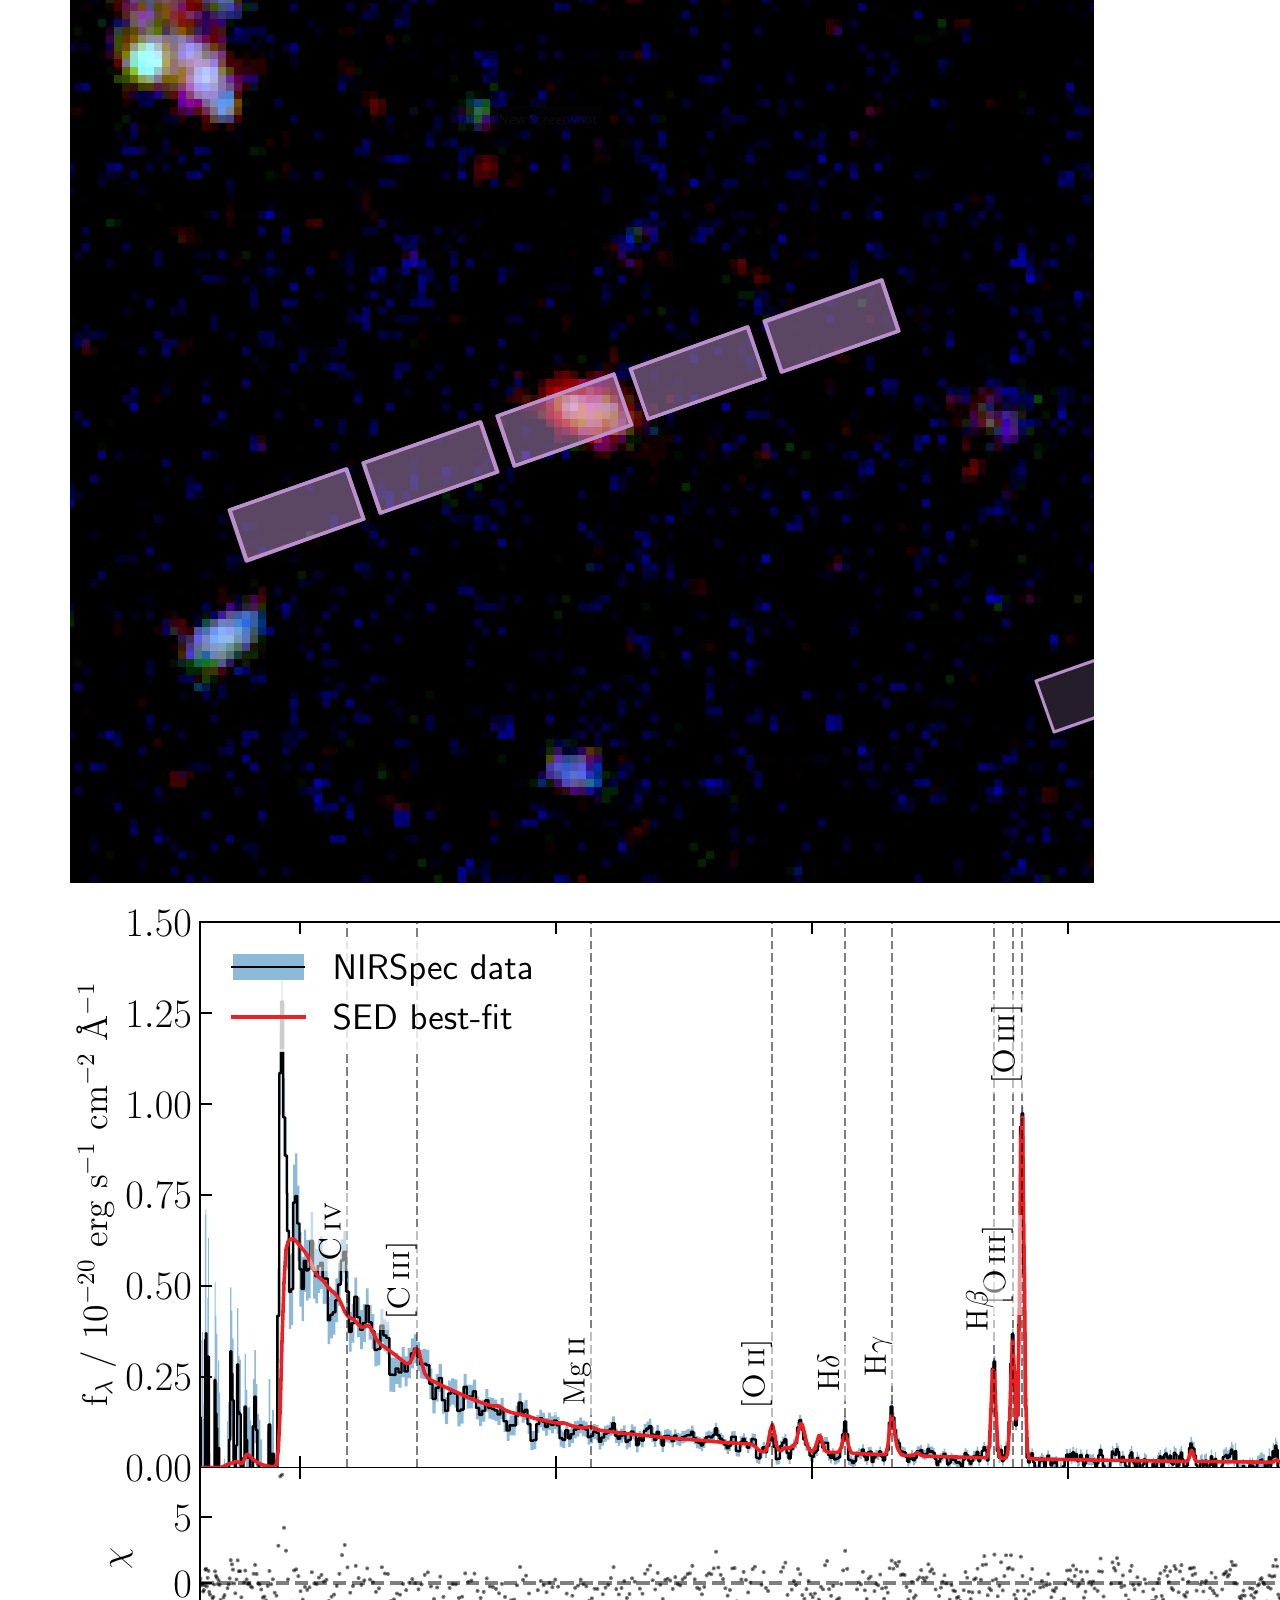
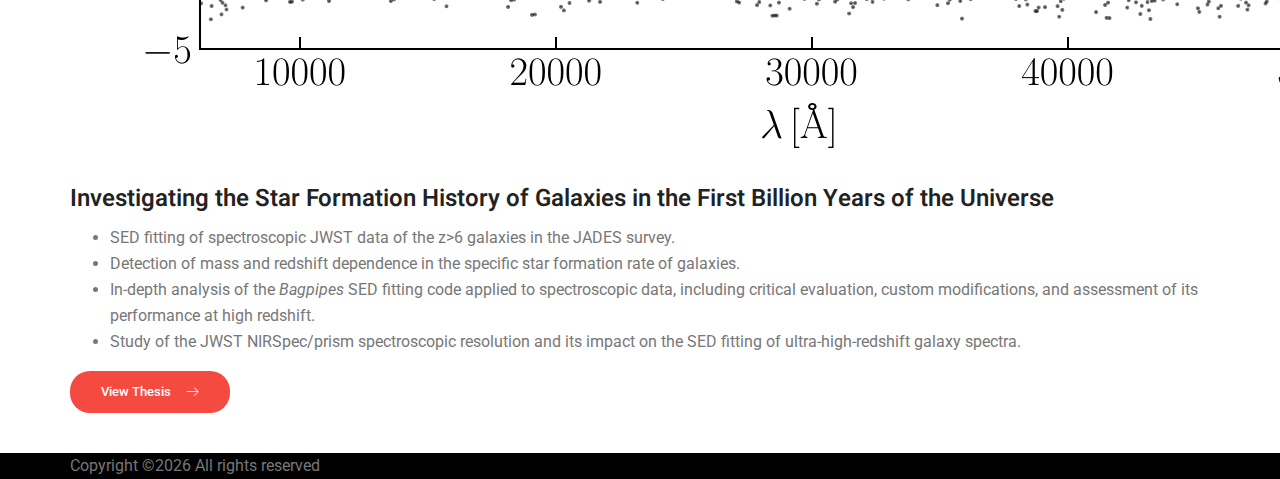
<file: posters-and-publications.html>
<!doctype html>
<html lang="en">
    <head>
        <!-- Required meta tags -->
        <meta charset="utf-8">
        <meta name="viewport" content="width=device-width, initial-scale=1, shrink-to-fit=no">
        <link rel="icon" href="img/favicon.png" type="image/png">
        <title>MeetMe Personal</title>
        <!-- Bootstrap CSS -->
        <link rel="stylesheet" href="css/bootstrap.css">
        <link rel="stylesheet" href="vendors/linericon/style.css">
        <link rel="stylesheet" href="css/font-awesome.min.css">
        <link rel="stylesheet" href="vendors/owl-carousel/owl.carousel.min.css">
        <link rel="stylesheet" href="vendors/lightbox/simpleLightbox.css">
        <link rel="stylesheet" href="vendors/nice-select/css/nice-select.css">
        <link rel="stylesheet" href="vendors/animate-css/animate.css">
        <link rel="stylesheet" href="vendors/popup/magnific-popup.css">
        <!-- main css -->
        <link rel="stylesheet" href="css/style.css">
        <link rel="stylesheet" href="css/responsive.css">
    </head>
    <body>
        
                <!--================Header Menu Area =================-->
        <header class="header_area">
            <div class="main_menu">
            	<nav class="navbar navbar-expand-lg navbar-light">
					<div class="container box_1620">
						<!-- Brand and toggle get grouped for better mobile display -->
						<a class="navbar-brand logo_h" href="index.html"><img src="img/logo.svg" alt=""></a>
						<button class="navbar-toggler" type="button" data-toggle="collapse" data-target="#navbarSupportedContent" aria-controls="navbarSupportedContent" aria-expanded="false" aria-label="Toggle navigation">
							<span class="icon-bar"></span>
							<span class="icon-bar"></span>
							<span class="icon-bar"></span>
						</button>
						<!-- Collect the nav links, forms, and other content for toggling -->
						<div class="collapse navbar-collapse offset" id="navbarSupportedContent">
							<ul class="nav navbar-nav menu_nav ml-auto">
								<li class="nav-item active"><a class="nav-link" href="index.html">Home</a></li> 
								<li class="nav-item"><a class="nav-link" href="posters-and-publications.html">Posters and Publications</a></li>
								<li class="nav-item"><a class="nav-link" href="CV.pdf" target="_blank">Curriculum Vitae</a></li> 
								<li class="nav-item"><a class="nav-link" href="https://ben8photo.altervista.org/en" target="_blank">Personal</a></li> 
							</ul>
						</div> 
					</div>
            	</nav>
            </div>
        </header>
        <!--================Header Menu Area =================-->
        
        <!--================Banner Area =================-->
        <section class="blog_banner">
            <div class="banner_inner d-flex align-items-center">
            	<div class="overlay bg-parallax" data-stellar-ratio="0.9" data-stellar-vertical-offset="0" data-background=""></div>
				<div class="container">
					<div class="blog_b_text text-center">
						<h2>Posters<br><span>and</span>Publications</h2>
						<p>Science grows when it's shared</p>
					</div>
				</div>
            </div>
        </section>
        <!--================End Home Banner Area =================-->
        
        
        <!--================Blog Area =================-->
        <section class="blog_area">
            <div class="container">
                <article class="row-post blog_item">
                    <div class="info-and-image">
                        <div class="col-info">
                            <div class="blog_info">
                                <div class="post_tag">
                                    POSTER
                                </div>
                                <ul class="blog_meta list">
                                    <li><i class="lnr lnr-calendar-full"></i><div>2025-07</div></li>
                                    <li><i class="lnr lnr-map-marker"></i><div>Sexten - Italy</div></li>
                                    <li><i class="lnr lnr-user"></i><div><b class="me">P. Benotto</b></div></li>
                                    <li><i class="lnr lnr-users"></i><div>B. Vulcani, P. Watson, et al.</div></li>
                                </ul>
                            </div>
                        </div>
                        <div class="img-container"><img src="publications/img/2025-sexten.png" alt="" style="--ratio: 0.7;" class="area-balanced">
                            <img class="area-balanced" src="publications/img/2025-sexten_b.png" alt="">
                        </div>
                    </div>
                    <div class="col-blog-item">
                        <div class="blog_post">
                            <div class="blog_details">
                                <a href="publications/doc/2025-sexten.pdf" target="_blank"><h2>PAH Emission and Age Properties of Ram Pressure Stripped Galaxies at z~0.3</h2></a>
                                <ul> <li>Detection of age gradients in the ram pressure stripped tails of galaxies at <i>z</i>~0.3, consistent with the Fireball model — observed for the first time beyond the local Universe.</li> 
                                <li>Strong PAH emission detected in star-forming clumps of ram pressure stripped galaxies, suggesting that PAH molecules may be stripped along with the atomic gas.</li> </ul>
                                <a href="publications/doc/2025-sexten.pdf" target="_blank" class="genric-btn danger circle arrow">View Poster<span class="lnr lnr-arrow-right"></span></a>
                            </div>
                        </div>
                    </div>
                </article>

                <article class="row-post blog_item">
                    <div class="info-and-image">
                        <div class="col-info">
                            <div class="blog_info">
                                <div class="post_tag">
                                    ARTICLE
                                </div>
                                <ul class="blog_meta list">
                                    <li><i class="lnr lnr-calendar-full"></i><div>2025-02</div></li>
                                    <li><i class="lnr lnr-map-marker"></i><div>Padova - Italy</div></li>
                                    <li><i class="lnr lnr-user"></i><div><b>G.Gandolfi</b></div></li>
                                    <li><i class="lnr lnr-users"></i><div>G. Rodighiero, L. Bisigello, et al.</div></li>
                                </ul>
                            </div>
                        </div>
                        <div class="img-container"><img src="publications/img/2025-gandolfi.png" alt=""></div>
                    </div>
                    <div class="col-blog-item">
                        <div class="blog_post">
                            <div class="blog_details">
                                <a href="https://ui.adsabs.harvard.edu/abs/2025arXiv250202637G/abstract" target="_blank"><h2>Ultra High-Redshift or Closer-by, Dust-Obscured Galaxies? Deciphering the Nature of Faint, Previously Missed F200W-Dropouts in CEERS</h2></a>
                                <ul> <li>Detection of five faint objects that are either extremely dusty HELM (i.e., dwarfs characterized by a puzzlingly high dust content) galaxies or ultra high redshift objects between 15 < z < 20, whose stellar masses are not in tension with ΛCDM cosmology.</li> 
                                <li> Discovery of three z < 4 HELM galaxies which occupy the high-mass end of the stellar mass distribution of HELM objects in CEERS</li> 
                                <li>Development of an analysis pipeline that combines different SED-fitting codes, templates, SFHs, dust extinction models and stacking which can be helpful in future UHR object searches</li></ul>
                                <a href="https://ui.adsabs.harvard.edu/abs/2025arXiv250202637G/abstract" target="_blank" class="genric-btn danger circle arrow">View Article<span class="lnr lnr-arrow-right"></span></a>
                            </div>
                        </div>
                    </div>
                </article>


                <article class="row-post blog_item">
                    <div class="info-and-image">
                        <div class="col-info">
                            <div class="blog_info">
                                <div class="post_tag">
                                    MASTER'S THESIS
                                </div>
                                <ul class="blog_meta list">
                                    <li><i class="lnr lnr-calendar-full"></i><div>2024-09</div></li>
                                    <li><i class="lnr lnr-map-marker"></i><div>Pisa - Italy</div></li>
                                    <li><i class="lnr lnr-user"></i><div><b class="me">P. Benotto</b></div></li>
                                    <li><i class="lnr lnr-users"></i><div>S. Carniani</div></li>
                                </ul>
                            </div>
                        </div>
                        <div class="img-container">
                            <img src="publications/img/2024-thesis_b.png" alt="" class="area-balanced" style="--ratio: 0.7;">
                            <img src="publications/img/2024-thesis.png" alt="" class="area-balanced">
                        </div>
                    </div>
                    <div class="col-blog-item">
                        <div class="blog_post">
                            <div class="blog_details">
                                <a href="publications/doc/2024-master-thesis.pdf" target="_blank">
                                <h2>Investigating the Star Formation History of Galaxies in the First Billion Years of the Universe</h2></a>
                                <ul>
                                    <li>SED fitting of spectroscopic JWST data of the z>6 galaxies in the JADES survey.</li>
                                    <li>Detection of mass and redshift dependence in the specific star formation rate of galaxies.</li>
                                    <li>In-depth analysis of the <i>Bagpipes</i> SED fitting code applied to spectroscopic data, including critical evaluation, custom modifications, and assessment of its performance at high redshift.</li>
                                    <li>Study of the JWST NIRSpec/prism spectroscopic resolution and its impact on the SED fitting of ultra-high-redshift galaxy spectra.</li>
                                </ul>
                                <a href="publications/doc/2024-master-thesis.pdf" target="_blank" class="genric-btn danger circle arrow">View Thesis<span class="lnr lnr-arrow-right"></span></a>
                            </div>
                        </div>
                    </div>
                </article>
            </div>
        </section>
        <!--================Blog Area =================-->
        
        <!--================Footer Area =================-->
        <footer class="footer_area p_60">
        	<div class="container">
        		<div class="row footer_inner">
        			<div class="col-lg-5 col-sm-6">
        				<aside class="f_widget ab_widget">
                                Copyright &copy;<script>document.write(new Date().getFullYear());</script> All rights reserved </a>
        				</aside>
        			</div>
        		</div>
        	</div>
        </footer>
        <!--================End Footer Area =================-->
        
        
        
        
        <!-- Optional JavaScript -->
        <!-- jQuery first, then Popper.js, then Bootstrap JS -->
        <script src="js/jquery-3.3.1.min.js"></script>
        <script src="js/popper.js"></script>
        <script src="js/bootstrap.min.js"></script>
        <script src="js/stellar.js"></script>
        <script src="vendors/lightbox/simpleLightbox.min.js"></script>
        <script src="vendors/nice-select/js/jquery.nice-select.min.js"></script>
        <script src="vendors/isotope/imagesloaded.pkgd.min.js"></script>
        <script src="vendors/isotope/isotope.pkgd.min.js"></script>
        <script src="vendors/owl-carousel/owl.carousel.min.js"></script>
        <script src="vendors/popup/jquery.magnific-popup.min.js"></script>
        <script src="js/jquery.ajaxchimp.min.js"></script>
        <script src="vendors/counter-up/jquery.waypoints.min.js"></script>
        <script src="vendors/counter-up/jquery.counterup.min.js"></script>
        <script src="js/mail-script.js"></script>
        <script src="js/theme.js"></script>
    </body>
</html>
</file>
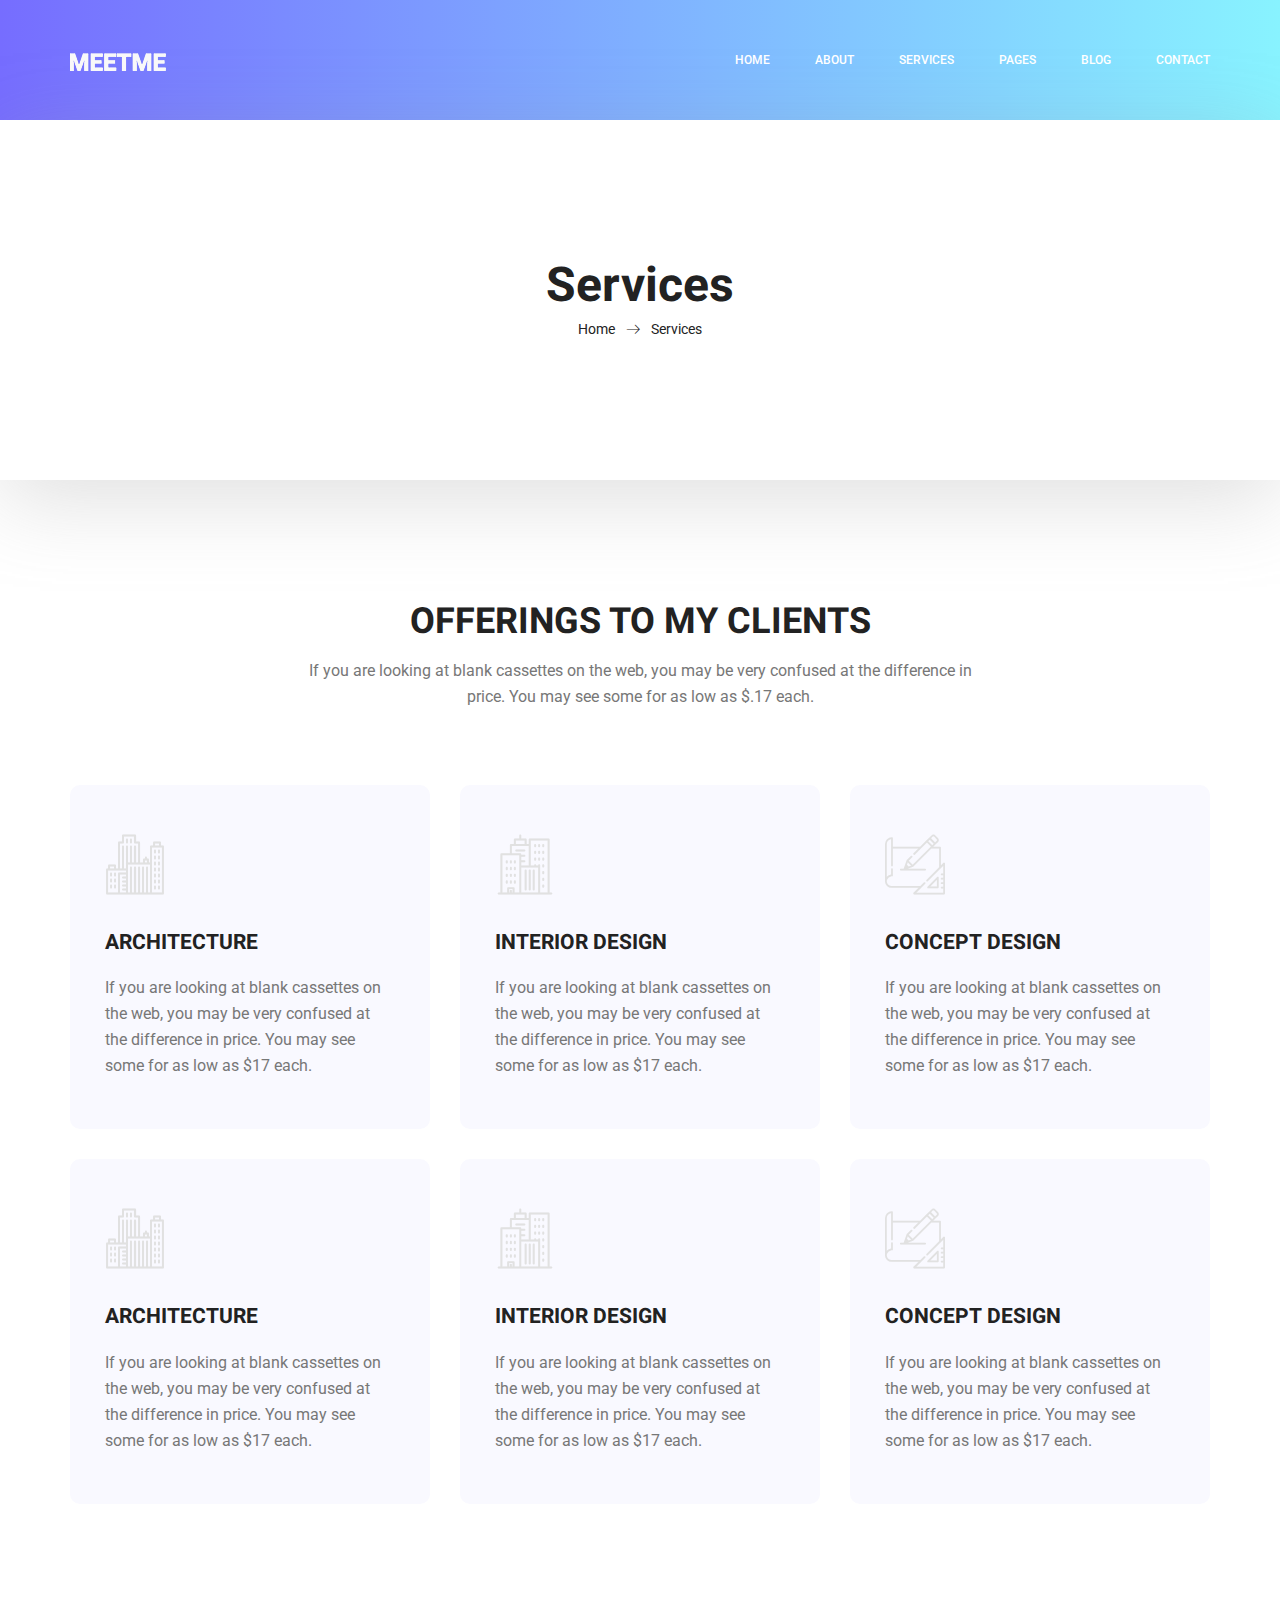
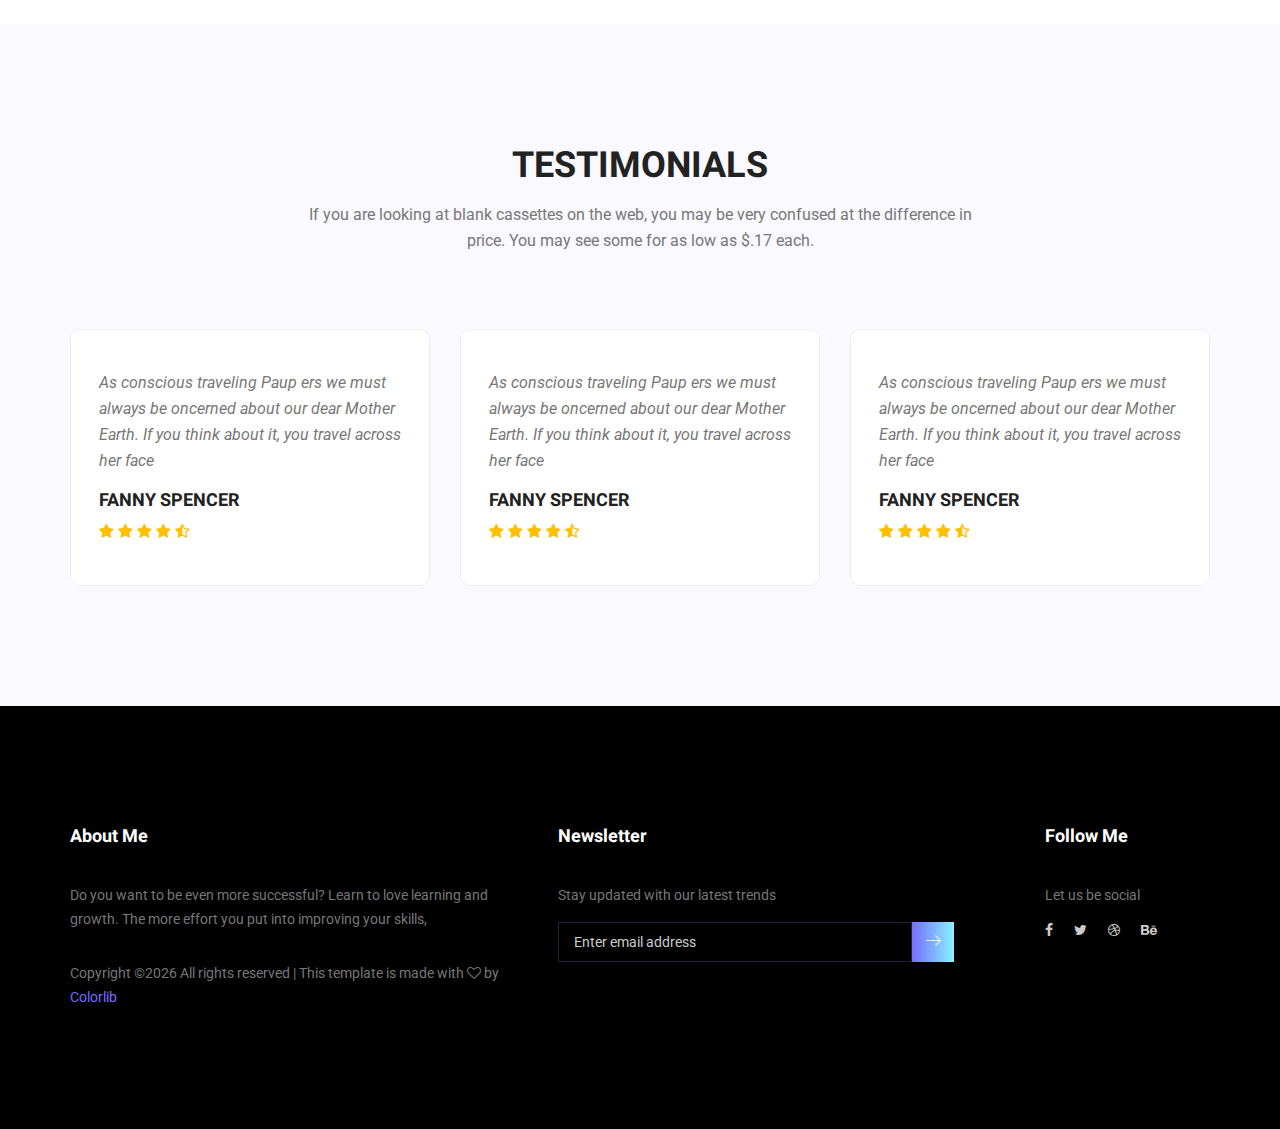
<file: services.html>
<!doctype html>
<html lang="en">
    <head>
        <!-- Required meta tags -->
        <meta charset="utf-8">
        <meta name="viewport" content="width=device-width, initial-scale=1, shrink-to-fit=no">
        <link rel="icon" href="img/favicon.png" type="image/png">
        <title>MeetMe Personal</title>
        <!-- Bootstrap CSS -->
        <link rel="stylesheet" href="css/bootstrap.css">
        <link rel="stylesheet" href="vendors/linericon/style.css">
        <link rel="stylesheet" href="css/font-awesome.min.css">
        <link rel="stylesheet" href="vendors/owl-carousel/owl.carousel.min.css">
        <link rel="stylesheet" href="vendors/lightbox/simpleLightbox.css">
        <link rel="stylesheet" href="vendors/nice-select/css/nice-select.css">
        <link rel="stylesheet" href="vendors/animate-css/animate.css">
        <link rel="stylesheet" href="vendors/popup/magnific-popup.css">
        <link rel="stylesheet" href="vendors/flaticon/flaticon.css">
        <!-- main css -->
        <link rel="stylesheet" href="css/style.css">
        <link rel="stylesheet" href="css/responsive.css">
    </head>
    <body>
        
        <!--================Header Menu Area =================-->
        <header class="header_area">
            <div class="main_menu">
            	<nav class="navbar navbar-expand-lg navbar-light">
					<div class="container box_1620">
						<!-- Brand and toggle get grouped for better mobile display -->
						<a class="navbar-brand logo_h" href="index.html"><img src="img/logo.png" alt=""></a>
						<button class="navbar-toggler" type="button" data-toggle="collapse" data-target="#navbarSupportedContent" aria-controls="navbarSupportedContent" aria-expanded="false" aria-label="Toggle navigation">
							<span class="icon-bar"></span>
							<span class="icon-bar"></span>
							<span class="icon-bar"></span>
						</button>
						<!-- Collect the nav links, forms, and other content for toggling -->
						<div class="collapse navbar-collapse offset" id="navbarSupportedContent">
							<ul class="nav navbar-nav menu_nav ml-auto">
								<li class="nav-item active"><a class="nav-link" href="index.html">Home</a></li> 
								<li class="nav-item"><a class="nav-link" href="about-us.html">About</a></li> 
								<li class="nav-item"><a class="nav-link" href="services.html">Services</a></li> 
								<li class="nav-item submenu dropdown">
									<a href="#" class="nav-link dropdown-toggle" data-toggle="dropdown" role="button" aria-haspopup="true" aria-expanded="false">Pages</a>
									<ul class="dropdown-menu">
										<li class="nav-item"><a class="nav-link" href="portfolio.html">Portfolio</a></li>
										<li class="nav-item"><a class="nav-link" href="elements.html">Elements</a></li>
									</ul>
								</li> 
								<li class="nav-item submenu dropdown">
									<a href="#" class="nav-link dropdown-toggle" data-toggle="dropdown" role="button" aria-haspopup="true" aria-expanded="false">Blog</a>
									<ul class="dropdown-menu">
										<li class="nav-item"><a class="nav-link" href="blog.html">Blog</a></li>
										<li class="nav-item"><a class="nav-link" href="single-blog.html">Blog Details</a></li>
									</ul>
								</li> 
								<li class="nav-item"><a class="nav-link" href="contact.html">Contact</a></li>
							</ul>
						</div> 
					</div>
            	</nav>
            </div>
        </header>
        <!--================Header Menu Area =================-->
        
        <!--================Home Banner Area =================-->
        <section class="banner_area">
            <div class="box_1620">
				<div class="banner_inner d-flex align-items-center">
					<div class="container">
						<div class="banner_content text-center">
							<h2>Services</h2>
							<div class="page_link">
								<a href="index.html">Home</a>
								<a href="services.html">Services</a>
							</div>
						</div>
					</div>
				</div>
            </div>
        </section>
        <!--================End Home Banner Area =================-->
        
        <!--================Feature Area =================-->
        <section class="feature_area white_feature p_120">
        	<div class="container">
        		<div class="main_title">
        			<h2>offerings to my clients</h2>
        			<p>If you are looking at blank cassettes on the web, you may be very confused at the difference in price. You may see some for as low as $.17 each.</p>
        		</div>
        		<div class="feature_inner row">
        			<div class="col-lg-4 col-md-6">
        				<div class="feature_item">
        					<i class="flaticon-city"></i>
        					<h4>Architecture</h4>
        					<p>If you are looking at blank cassettes on the web, you may be very confused at the difference in price. You may see some for as low as $17 each.</p>
        				</div>
        			</div>
        			<div class="col-lg-4 col-md-6">
        				<div class="feature_item">
        					<i class="flaticon-skyline"></i>
        					<h4>Interior Design</h4>
        					<p>If you are looking at blank cassettes on the web, you may be very confused at the difference in price. You may see some for as low as $17 each.</p>
        				</div>
        			</div>
        			<div class="col-lg-4 col-md-6">
        				<div class="feature_item">
        					<i class="flaticon-sketch"></i>
        					<h4>Concept Design</h4>
        					<p>If you are looking at blank cassettes on the web, you may be very confused at the difference in price. You may see some for as low as $17 each.</p>
        				</div>
        			</div>
        			<div class="col-lg-4 col-md-6">
        				<div class="feature_item">
        					<i class="flaticon-city"></i>
        					<h4>Architecture</h4>
        					<p>If you are looking at blank cassettes on the web, you may be very confused at the difference in price. You may see some for as low as $17 each.</p>
        				</div>
        			</div>
        			<div class="col-lg-4 col-md-6">
        				<div class="feature_item">
        					<i class="flaticon-skyline"></i>
        					<h4>Interior Design</h4>
        					<p>If you are looking at blank cassettes on the web, you may be very confused at the difference in price. You may see some for as low as $17 each.</p>
        				</div>
        			</div>
        			<div class="col-lg-4 col-md-6">
        				<div class="feature_item">
        					<i class="flaticon-sketch"></i>
        					<h4>Concept Design</h4>
        					<p>If you are looking at blank cassettes on the web, you may be very confused at the difference in price. You may see some for as low as $17 each.</p>
        				</div>
        			</div>
        		</div>
        	</div>
        </section>
        <!--================End Feature Area =================-->
        
        <!--================Testimonials Area =================-->
        <section class="testimonials_area p_120">
        	<div class="container">
        		<div class="main_title">
        			<h2>Testimonials</h2>
        			<p>If you are looking at blank cassettes on the web, you may be very confused at the difference in price. You may see some for as low as $.17 each.</p>
        		</div>
        		<div class="testi_inner">
					<div class="testi_slider owl-carousel">
						<div class="item">
							<div class="testi_item">
								<p>As conscious traveling Paup ers we must always be oncerned about our dear Mother Earth. If you think about it, you travel across her face</p>
								<h4>Fanny Spencer</h4>
								<a href="#"><i class="fa fa-star"></i></a>
								<a href="#"><i class="fa fa-star"></i></a>
								<a href="#"><i class="fa fa-star"></i></a>
								<a href="#"><i class="fa fa-star"></i></a>
								<a href="#"><i class="fa fa-star-half-o"></i></a>
							</div>
						</div>
						<div class="item">
							<div class="testi_item">
								<p>As conscious traveling Paup ers we must always be oncerned about our dear Mother Earth. If you think about it, you travel across her face</p>
								<h4>Fanny Spencer</h4>
								<a href="#"><i class="fa fa-star"></i></a>
								<a href="#"><i class="fa fa-star"></i></a>
								<a href="#"><i class="fa fa-star"></i></a>
								<a href="#"><i class="fa fa-star"></i></a>
								<a href="#"><i class="fa fa-star-half-o"></i></a>
							</div>
						</div>
						<div class="item">
							<div class="testi_item">
								<p>As conscious traveling Paup ers we must always be oncerned about our dear Mother Earth. If you think about it, you travel across her face</p>
								<h4>Fanny Spencer</h4>
								<a href="#"><i class="fa fa-star"></i></a>
								<a href="#"><i class="fa fa-star"></i></a>
								<a href="#"><i class="fa fa-star"></i></a>
								<a href="#"><i class="fa fa-star"></i></a>
								<a href="#"><i class="fa fa-star-half-o"></i></a>
							</div>
						</div>
					</div>
        		</div>
        	</div>
        </section>
        <!--================End Testimonials Area =================-->
        
        <!--================Footer Area =================-->
        <footer class="footer_area p_120">
        	<div class="container">
        		<div class="row footer_inner">
        			<div class="col-lg-5 col-sm-6">
        				<aside class="f_widget ab_widget">
        					<div class="f_title">
        						<h3>About Me</h3>
        					</div>
        					<p>Do you want to be even more successful? Learn to love learning and growth. The more effort you put into improving your skills,</p>
        					<p><!-- Link back to Colorlib can't be removed. Template is licensed under CC BY 3.0. -->
Copyright &copy;<script>document.write(new Date().getFullYear());</script> All rights reserved | This template is made with <i class="fa fa-heart-o" aria-hidden="true"></i> by <a href="https://colorlib.com" target="_blank">Colorlib</a>
<!-- Link back to Colorlib can't be removed. Template is licensed under CC BY 3.0. --></p>
        				</aside>
        			</div>
        			<div class="col-lg-5 col-sm-6">
        				<aside class="f_widget news_widget">
        					<div class="f_title">
        						<h3>Newsletter</h3>
        					</div>
        					<p>Stay updated with our latest trends</p>
        					<div id="mc_embed_signup">
                                <form target="_blank" action="https://spondonit.us12.list-manage.com/subscribe/post?u=1462626880ade1ac87bd9c93a&amp;id=92a4423d01" method="get" class="subscribe_form relative">
                                	<div class="input-group d-flex flex-row">
                                        <input name="EMAIL" placeholder="Enter email address" onfocus="this.placeholder = ''" onblur="this.placeholder = 'Email Address '" required="" type="email">
                                        <button class="btn sub-btn"><span class="lnr lnr-arrow-right"></span></button>		
                                    </div>				
                                    <div class="mt-10 info"></div>
                                </form>
                            </div>
        				</aside>
        			</div>
        			<div class="col-lg-2">
        				<aside class="f_widget social_widget">
        					<div class="f_title">
        						<h3>Follow Me</h3>
        					</div>
        					<p>Let us be social</p>
        					<ul class="list">
        						<li><a href="#"><i class="fa fa-facebook"></i></a></li>
        						<li><a href="#"><i class="fa fa-twitter"></i></a></li>
        						<li><a href="#"><i class="fa fa-dribbble"></i></a></li>
        						<li><a href="#"><i class="fa fa-behance"></i></a></li>
        					</ul>
        				</aside>
        			</div>
        		</div>
        	</div>
        </footer>
        <!--================End Footer Area =================-->
        
        
        
        
        <!-- Optional JavaScript -->
        <!-- jQuery first, then Popper.js, then Bootstrap JS -->
        <script src="js/jquery-3.3.1.min.js"></script>
        <script src="js/popper.js"></script>
        <script src="js/bootstrap.min.js"></script>
        <script src="js/stellar.js"></script>
        <script src="vendors/lightbox/simpleLightbox.min.js"></script>
        <script src="vendors/nice-select/js/jquery.nice-select.min.js"></script>
        <script src="vendors/isotope/imagesloaded.pkgd.min.js"></script>
        <script src="vendors/isotope/isotope.pkgd.min.js"></script>
        <script src="vendors/owl-carousel/owl.carousel.min.js"></script>
        <script src="vendors/popup/jquery.magnific-popup.min.js"></script>
        <script src="js/jquery.ajaxchimp.min.js"></script>
        <script src="vendors/counter-up/jquery.waypoints.min.js"></script>
        <script src="vendors/counter-up/jquery.counterup.min.js"></script>
        <script src="js/mail-script.js"></script>
        <script src="js/theme.js"></script>
    </body>
</html>
</file>
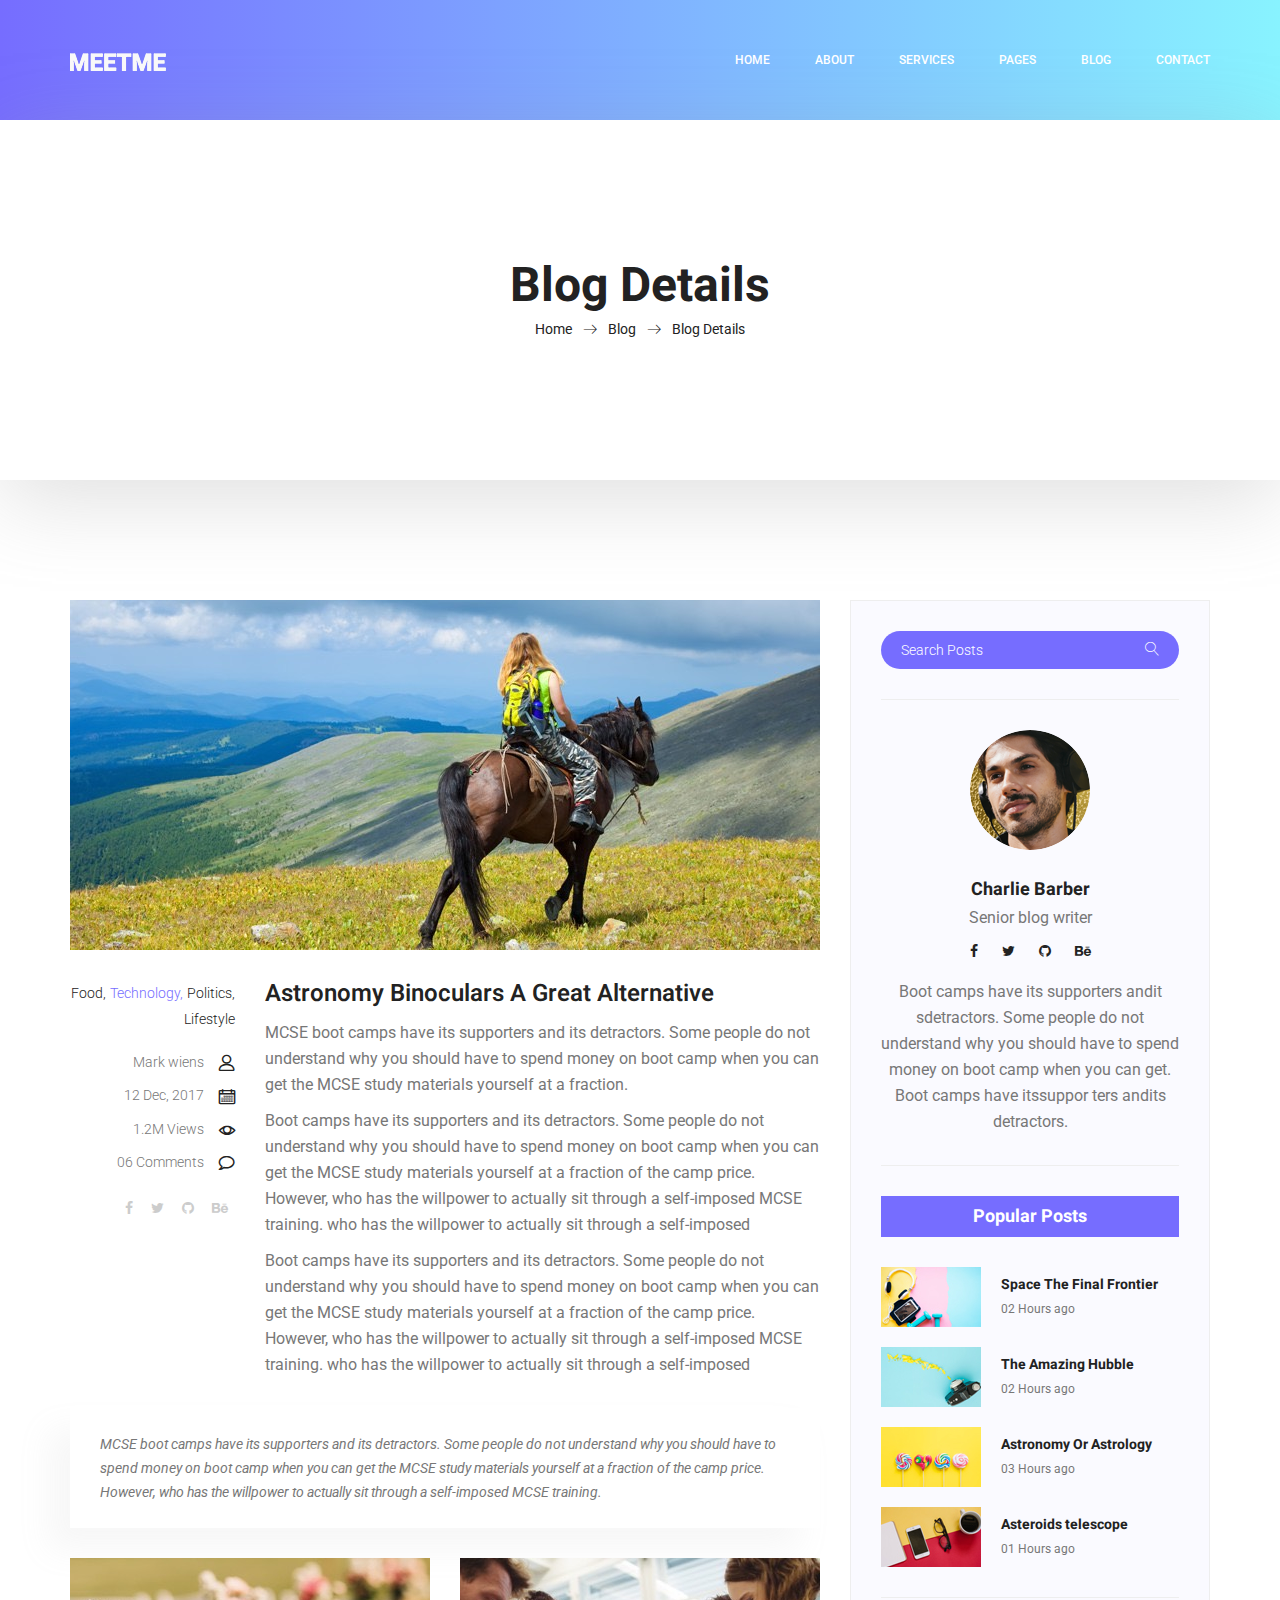
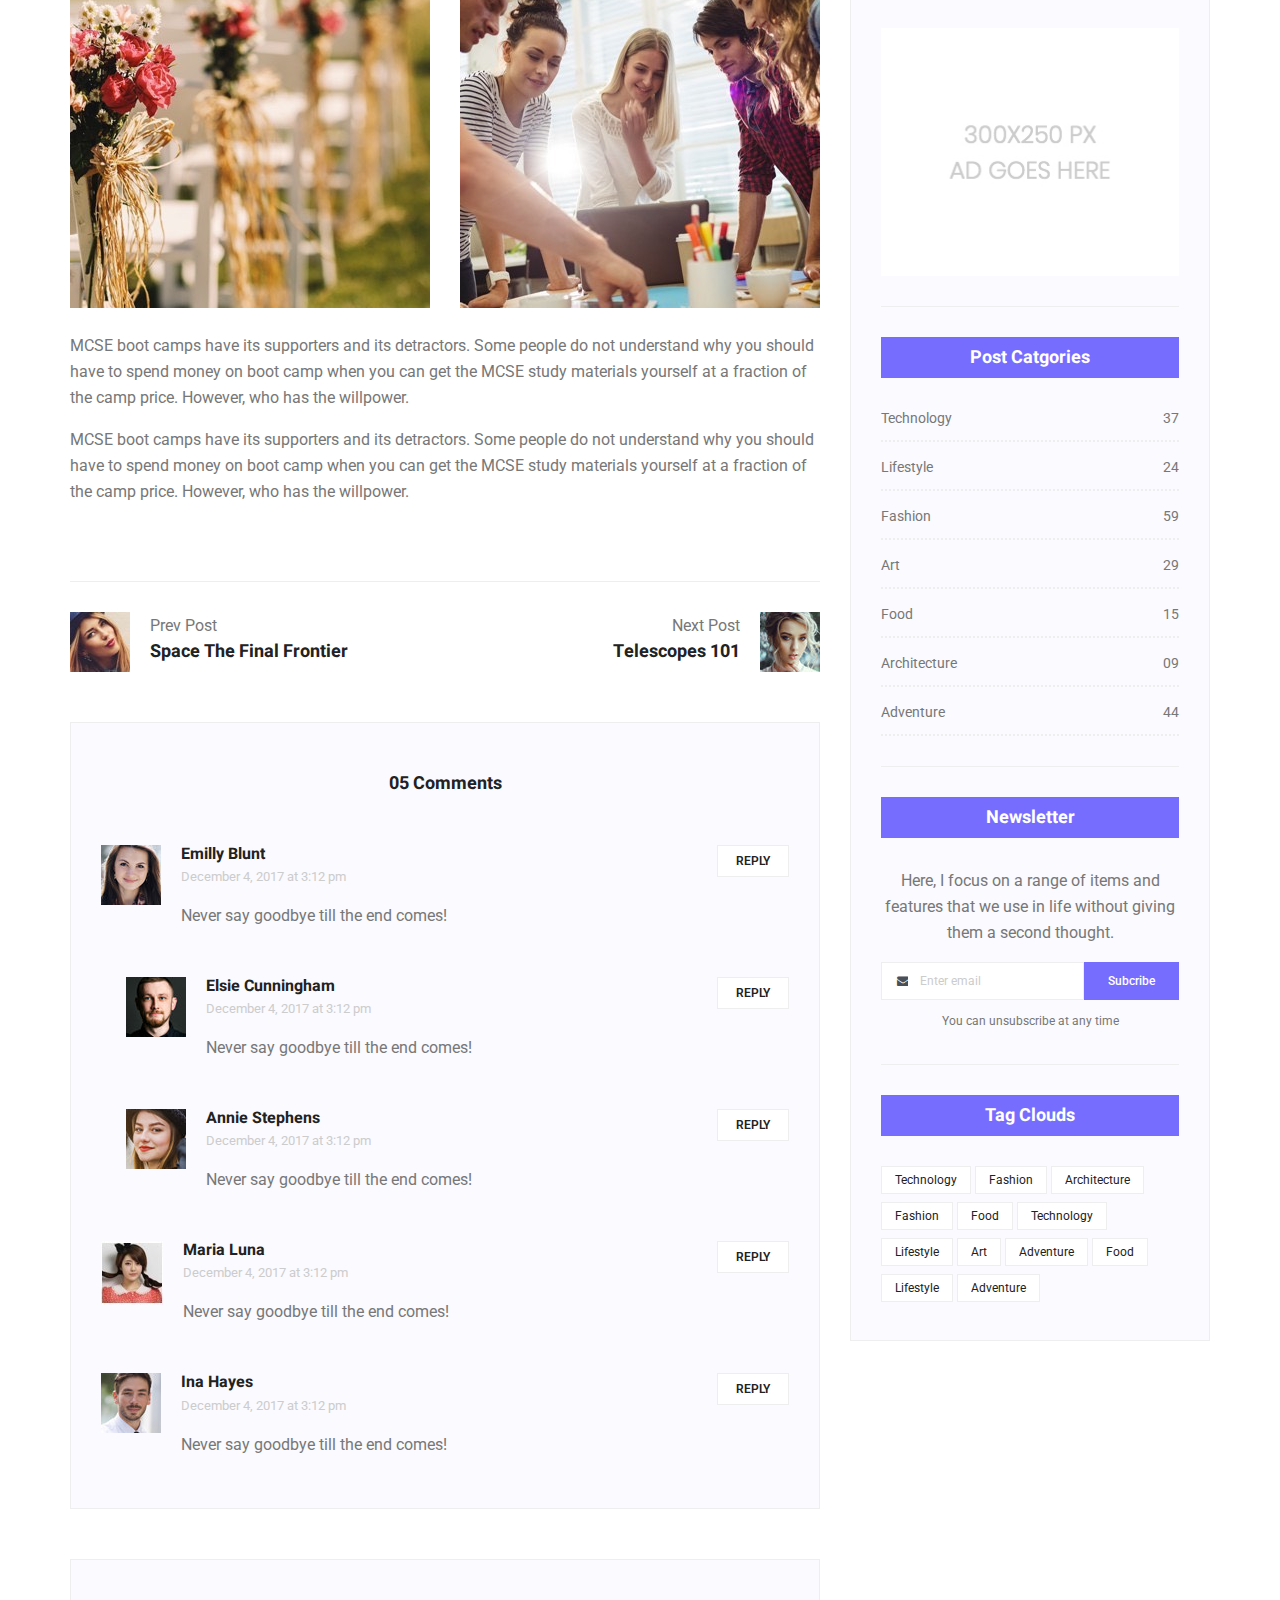
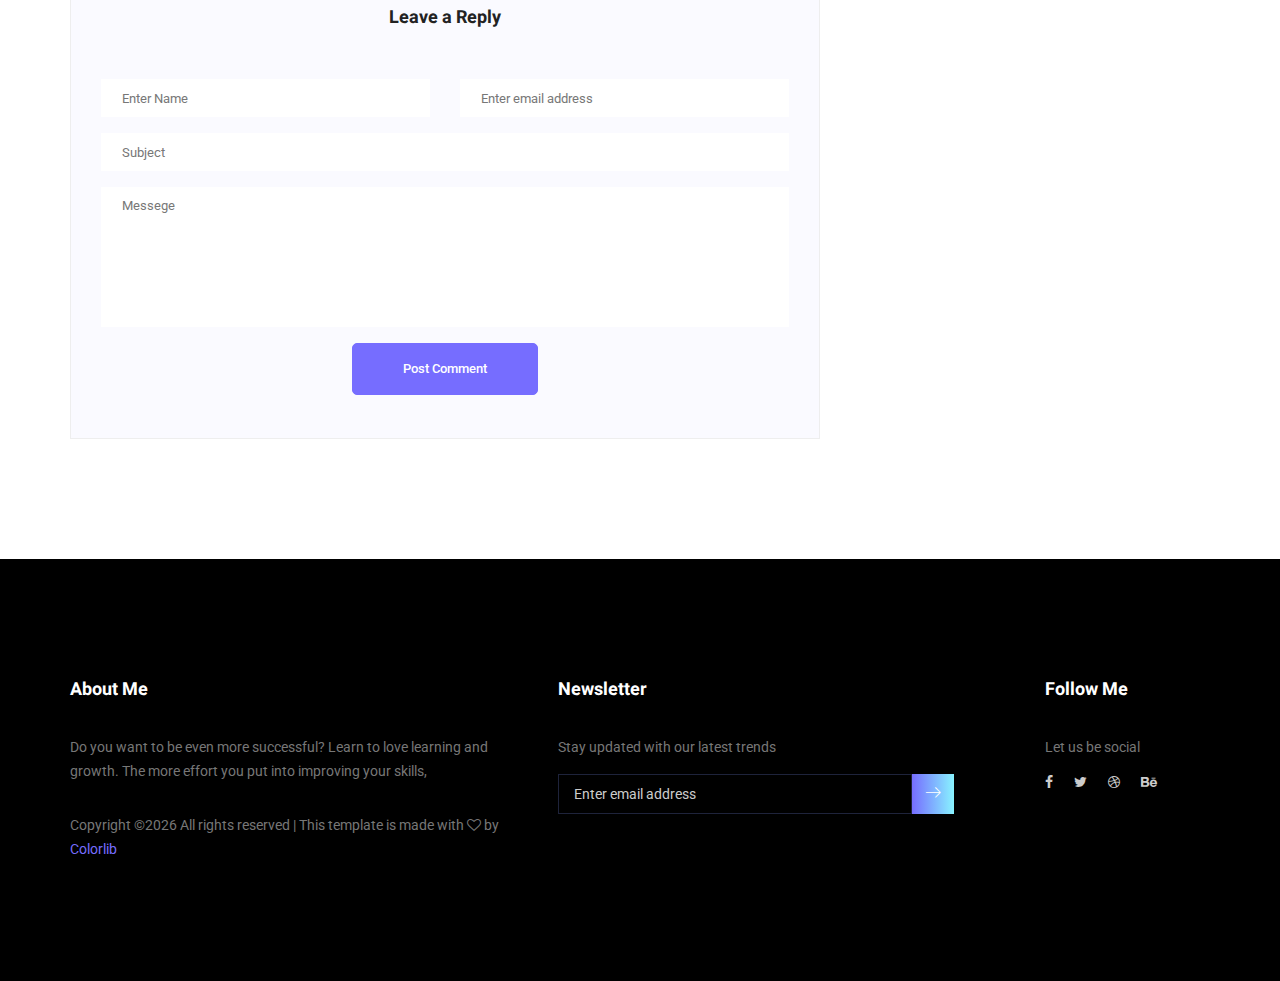
<file: single-blog.html>
<!doctype html>
<html lang="en">
    <head>
        <!-- Required meta tags -->
        <meta charset="utf-8">
        <meta name="viewport" content="width=device-width, initial-scale=1, shrink-to-fit=no">
        <link rel="icon" href="img/favicon.png" type="image/png">
        <title>MeetMe Personal</title>
        <!-- Bootstrap CSS -->
        <link rel="stylesheet" href="css/bootstrap.css">
        <link rel="stylesheet" href="vendors/linericon/style.css">
        <link rel="stylesheet" href="css/font-awesome.min.css">
        <link rel="stylesheet" href="vendors/owl-carousel/owl.carousel.min.css">
        <link rel="stylesheet" href="vendors/lightbox/simpleLightbox.css">
        <link rel="stylesheet" href="vendors/nice-select/css/nice-select.css">
        <link rel="stylesheet" href="vendors/animate-css/animate.css">
        <link rel="stylesheet" href="vendors/popup/magnific-popup.css">
        <!-- main css -->
        <link rel="stylesheet" href="css/style.css">
        <link rel="stylesheet" href="css/responsive.css">
    </head>
    <body>
        
        <!--================Header Menu Area =================-->
        <header class="header_area">
            <div class="main_menu">
            	<nav class="navbar navbar-expand-lg navbar-light">
					<div class="container box_1620">
						<!-- Brand and toggle get grouped for better mobile display -->
						<a class="navbar-brand logo_h" href="index.html"><img src="img/logo.png" alt=""></a>
						<button class="navbar-toggler" type="button" data-toggle="collapse" data-target="#navbarSupportedContent" aria-controls="navbarSupportedContent" aria-expanded="false" aria-label="Toggle navigation">
							<span class="icon-bar"></span>
							<span class="icon-bar"></span>
							<span class="icon-bar"></span>
						</button>
						<!-- Collect the nav links, forms, and other content for toggling -->
						<div class="collapse navbar-collapse offset" id="navbarSupportedContent">
							<ul class="nav navbar-nav menu_nav ml-auto">
								<li class="nav-item active"><a class="nav-link" href="index.html">Home</a></li> 
								<li class="nav-item"><a class="nav-link" href="about-us.html">About</a></li> 
								<li class="nav-item"><a class="nav-link" href="services.html">Services</a></li> 
								<li class="nav-item submenu dropdown">
									<a href="#" class="nav-link dropdown-toggle" data-toggle="dropdown" role="button" aria-haspopup="true" aria-expanded="false">Pages</a>
									<ul class="dropdown-menu">
										<li class="nav-item"><a class="nav-link" href="portfolio.html">Portfolio</a></li>
										<li class="nav-item"><a class="nav-link" href="elements.html">Elements</a></li>
									</ul>
								</li> 
								<li class="nav-item submenu dropdown">
									<a href="#" class="nav-link dropdown-toggle" data-toggle="dropdown" role="button" aria-haspopup="true" aria-expanded="false">Blog</a>
									<ul class="dropdown-menu">
										<li class="nav-item"><a class="nav-link" href="blog.html">Blog</a></li>
										<li class="nav-item"><a class="nav-link" href="single-blog.html">Blog Details</a></li>
									</ul>
								</li> 
								<li class="nav-item"><a class="nav-link" href="contact.html">Contact</a></li>
							</ul>
						</div> 
					</div>
            	</nav>
            </div>
        </header>
        <!--================Header Menu Area =================-->
        
        <!--================Home Banner Area =================-->
        <section class="banner_area">
            <div class="box_1620">
				<div class="banner_inner d-flex align-items-center">
					<div class="container">
						<div class="banner_content text-center">
							<h2>Blog Details</h2>
							<div class="page_link">
								<a href="index.html">Home</a>
								<a href="blog.html">Blog</a>
								<a href="single-blog.html">Blog Details</a>
							</div>
						</div>
					</div>
				</div>
            </div>
        </section>
        <!--================End Home Banner Area =================-->
        
        <!--================Blog Area =================-->
        <section class="blog_area single-post-area p_120">
            <div class="container">
                <div class="row">
                    <div class="col-lg-8 posts-list">
                        <div class="single-post row">
                            <div class="col-lg-12">
                                <div class="feature-img">
                                    <img class="img-fluid" src="img/blog/feature-img1.jpg" alt="">
                                </div>									
                            </div>
                            <div class="col-lg-3  col-md-3">
                                <div class="blog_info text-right">
                                    <div class="post_tag">
                                        <a href="#">Food,</a>
                                        <a class="active" href="#">Technology,</a>
                                        <a href="#">Politics,</a>
                                        <a href="#">Lifestyle</a>
                                    </div>
                                    <ul class="blog_meta list">
                                        <li><a href="#">Mark wiens<i class="lnr lnr-user"></i></a></li>
                                        <li><a href="#">12 Dec, 2017<i class="lnr lnr-calendar-full"></i></a></li>
                                        <li><a href="#">1.2M Views<i class="lnr lnr-eye"></i></a></li>
                                        <li><a href="#">06 Comments<i class="lnr lnr-bubble"></i></a></li>
                                    </ul>
                                    <ul class="social-links">
                                        <li><a href="#"><i class="fa fa-facebook"></i></a></li>
                                        <li><a href="#"><i class="fa fa-twitter"></i></a></li>
                                        <li><a href="#"><i class="fa fa-github"></i></a></li>
                                        <li><a href="#"><i class="fa fa-behance"></i></a></li>
                                    </ul>
                                </div>
                            </div>
                            <div class="col-lg-9 col-md-9 blog_details">
                                <h2>Astronomy Binoculars A Great Alternative</h2>
                                <p class="excert">
                                    MCSE boot camps have its supporters and its detractors. Some people do not understand why you should have to spend money on boot camp when you can get the MCSE study materials yourself at a fraction.
                                </p>
                                <p>
                                    Boot camps have its supporters and its detractors. Some people do not understand why you should have to spend money on boot camp when you can get the MCSE study materials yourself at a fraction of the camp price. However, who has the willpower to actually sit through a self-imposed MCSE training. who has the willpower to actually sit through a self-imposed
                                </p>
                                <p>
                                    Boot camps have its supporters and its detractors. Some people do not understand why you should have to spend money on boot camp when you can get the MCSE study materials yourself at a fraction of the camp price. However, who has the willpower to actually sit through a self-imposed MCSE training. who has the willpower to actually sit through a self-imposed
                                </p>
                            </div>
                            <div class="col-lg-12">
                                <div class="quotes">
                                    MCSE boot camps have its supporters and its detractors. Some people do not understand why you should have to spend money on boot camp when you can get the MCSE study materials yourself at a fraction of the camp price. However, who has the willpower to actually sit through a self-imposed MCSE training.										
                                </div>
                                <div class="row">
                                    <div class="col-6">
                                        <img class="img-fluid" src="img/blog/post-img1.jpg" alt="">
                                    </div>
                                    <div class="col-6">
                                        <img class="img-fluid" src="img/blog/post-img2.jpg" alt="">
                                    </div>	
                                    <div class="col-lg-12 mt-25">
                                        <p>
                                            MCSE boot camps have its supporters and its detractors. Some people do not understand why you should have to spend money on boot camp when you can get the MCSE study materials yourself at a fraction of the camp price. However, who has the willpower.
                                        </p>
                                        <p>
                                            MCSE boot camps have its supporters and its detractors. Some people do not understand why you should have to spend money on boot camp when you can get the MCSE study materials yourself at a fraction of the camp price. However, who has the willpower.
                                        </p>											
                                    </div>									
                                </div>
                            </div>
                        </div>
                        <div class="navigation-area">
                            <div class="row">
                                <div class="col-lg-6 col-md-6 col-12 nav-left flex-row d-flex justify-content-start align-items-center">
                                    <div class="thumb">
                                        <a href="#"><img class="img-fluid" src="img/blog/prev.jpg" alt=""></a>
                                    </div>
                                    <div class="arrow">
                                        <a href="#"><span class="lnr text-white lnr-arrow-left"></span></a>
                                    </div>
                                    <div class="detials">
                                        <p>Prev Post</p>
                                        <a href="#"><h4>Space The Final Frontier</h4></a>
                                    </div>
                                </div>
                                <div class="col-lg-6 col-md-6 col-12 nav-right flex-row d-flex justify-content-end align-items-center">
                                    <div class="detials">
                                        <p>Next Post</p>
                                        <a href="#"><h4>Telescopes 101</h4></a>
                                    </div>
                                    <div class="arrow">
                                        <a href="#"><span class="lnr text-white lnr-arrow-right"></span></a>
                                    </div>
                                    <div class="thumb">
                                        <a href="#"><img class="img-fluid" src="img/blog/next.jpg" alt=""></a>
                                    </div>										
                                </div>									
                            </div>
                        </div>
                        <div class="comments-area">
                            <h4>05 Comments</h4>
                            <div class="comment-list">
                                <div class="single-comment justify-content-between d-flex">
                                    <div class="user justify-content-between d-flex">
                                        <div class="thumb">
                                            <img src="img/blog/c1.jpg" alt="">
                                        </div>
                                        <div class="desc">
                                            <h5><a href="#">Emilly Blunt</a></h5>
                                            <p class="date">December 4, 2017 at 3:12 pm </p>
                                            <p class="comment">
                                                Never say goodbye till the end comes!
                                            </p>
                                        </div>
                                    </div>
                                    <div class="reply-btn">
                                           <a href="" class="btn-reply text-uppercase">reply</a> 
                                    </div>
                                </div>
                            </div>	
                            <div class="comment-list left-padding">
                                <div class="single-comment justify-content-between d-flex">
                                    <div class="user justify-content-between d-flex">
                                        <div class="thumb">
                                            <img src="img/blog/c2.jpg" alt="">
                                        </div>
                                        <div class="desc">
                                            <h5><a href="#">Elsie Cunningham</a></h5>
                                            <p class="date">December 4, 2017 at 3:12 pm </p>
                                            <p class="comment">
                                                Never say goodbye till the end comes!
                                            </p>
                                        </div>
                                    </div>
                                    <div class="reply-btn">
                                           <a href="" class="btn-reply text-uppercase">reply</a> 
                                    </div>
                                </div>
                            </div>	
                            <div class="comment-list left-padding">
                                <div class="single-comment justify-content-between d-flex">
                                    <div class="user justify-content-between d-flex">
                                        <div class="thumb">
                                            <img src="img/blog/c3.jpg" alt="">
                                        </div>
                                        <div class="desc">
                                            <h5><a href="#">Annie Stephens</a></h5>
                                            <p class="date">December 4, 2017 at 3:12 pm </p>
                                            <p class="comment">
                                                Never say goodbye till the end comes!
                                            </p>
                                        </div>
                                    </div>
                                    <div class="reply-btn">
                                           <a href="" class="btn-reply text-uppercase">reply</a> 
                                    </div>
                                </div>
                            </div>	
                            <div class="comment-list">
                                <div class="single-comment justify-content-between d-flex">
                                    <div class="user justify-content-between d-flex">
                                        <div class="thumb">
                                            <img src="img/blog/c4.jpg" alt="">
                                        </div>
                                        <div class="desc">
                                            <h5><a href="#">Maria Luna</a></h5>
                                            <p class="date">December 4, 2017 at 3:12 pm </p>
                                            <p class="comment">
                                                Never say goodbye till the end comes!
                                            </p>
                                        </div>
                                    </div>
                                    <div class="reply-btn">
                                           <a href="" class="btn-reply text-uppercase">reply</a> 
                                    </div>
                                </div>
                            </div>	
                            <div class="comment-list">
                                <div class="single-comment justify-content-between d-flex">
                                    <div class="user justify-content-between d-flex">
                                        <div class="thumb">
                                            <img src="img/blog/c5.jpg" alt="">
                                        </div>
                                        <div class="desc">
                                            <h5><a href="#">Ina Hayes</a></h5>
                                            <p class="date">December 4, 2017 at 3:12 pm </p>
                                            <p class="comment">
                                                Never say goodbye till the end comes!
                                            </p>
                                        </div>
                                    </div>
                                    <div class="reply-btn">
                                           <a href="" class="btn-reply text-uppercase">reply</a> 
                                    </div>
                                </div>
                            </div>	                                             				
                        </div>
                        <div class="comment-form">
                            <h4>Leave a Reply</h4>
                            <form>
                                <div class="form-group form-inline">
                                  <div class="form-group col-lg-6 col-md-6 name">
                                    <input type="text" class="form-control" id="name" placeholder="Enter Name" onfocus="this.placeholder = ''" onblur="this.placeholder = 'Enter Name'">
                                  </div>
                                  <div class="form-group col-lg-6 col-md-6 email">
                                    <input type="email" class="form-control" id="email" placeholder="Enter email address" onfocus="this.placeholder = ''" onblur="this.placeholder = 'Enter email address'">
                                  </div>										
                                </div>
                                <div class="form-group">
                                    <input type="text" class="form-control" id="subject" placeholder="Subject" onfocus="this.placeholder = ''" onblur="this.placeholder = 'Subject'">
                                </div>
                                <div class="form-group">
                                    <textarea class="form-control mb-10" rows="5" name="message" placeholder="Messege" onfocus="this.placeholder = ''" onblur="this.placeholder = 'Messege'" required=""></textarea>
                                </div>
                                <a href="#" class="primary-btn submit_btn">Post Comment</a>	
                            </form>
                        </div>
                    </div>
                    <div class="col-lg-4">
                        <div class="blog_right_sidebar">
                            <aside class="single_sidebar_widget search_widget">
                                <div class="input-group">
                                    <input type="text" class="form-control" placeholder="Search Posts">
                                    <span class="input-group-btn">
                                        <button class="btn btn-default" type="button"><i class="lnr lnr-magnifier"></i></button>
                                    </span>
                                </div><!-- /input-group -->
                                <div class="br"></div>
                            </aside>
                            <aside class="single_sidebar_widget author_widget">
                                <img class="author_img rounded-circle" src="img/blog/author.png" alt="">
                                <h4>Charlie Barber</h4>
                                <p>Senior blog writer</p>
                                <div class="social_icon">
                                    <a href="#"><i class="fa fa-facebook"></i></a>
                                    <a href="#"><i class="fa fa-twitter"></i></a>
                                    <a href="#"><i class="fa fa-github"></i></a>
                                    <a href="#"><i class="fa fa-behance"></i></a>
                                </div>
                                <p>Boot camps have its supporters andit sdetractors. Some people do not understand why you should have to spend money on boot camp when you can get. Boot camps have itssuppor ters andits detractors.</p>
                                <div class="br"></div>
                            </aside>
                            <aside class="single_sidebar_widget popular_post_widget">
                                <h3 class="widget_title">Popular Posts</h3>
                                <div class="media post_item">
                                    <img src="img/blog/popular-post/post1.jpg" alt="post">
                                    <div class="media-body">
                                        <a href="blog-details.html"><h3>Space The Final Frontier</h3></a>
                                        <p>02 Hours ago</p>
                                    </div>
                                </div>
                                <div class="media post_item">
                                    <img src="img/blog/popular-post/post2.jpg" alt="post">
                                    <div class="media-body">
                                        <a href="blog-details.html"><h3>The Amazing Hubble</h3></a>
                                        <p>02 Hours ago</p>
                                    </div>
                                </div>
                                <div class="media post_item">
                                    <img src="img/blog/popular-post/post3.jpg" alt="post">
                                    <div class="media-body">
                                        <a href="blog-details.html"><h3>Astronomy Or Astrology</h3></a>
                                        <p>03 Hours ago</p>
                                    </div>
                                </div>
                                <div class="media post_item">
                                    <img src="img/blog/popular-post/post4.jpg" alt="post">
                                    <div class="media-body">
                                        <a href="blog-details.html"><h3>Asteroids telescope</h3></a>
                                        <p>01 Hours ago</p>
                                    </div>
                                </div>
                                <div class="br"></div>
                            </aside>
                            <aside class="single_sidebar_widget ads_widget">
                                <a href="#"><img class="img-fluid" src="img/blog/add.jpg" alt=""></a>
                                <div class="br"></div>
                            </aside>
                            <aside class="single_sidebar_widget post_category_widget">
                                <h4 class="widget_title">Post Catgories</h4>
                                <ul class="list cat-list">
                                    <li>
                                        <a href="#" class="d-flex justify-content-between">
                                            <p>Technology</p>
                                            <p>37</p>
                                        </a>
                                    </li>
                                    <li>
                                        <a href="#" class="d-flex justify-content-between">
                                            <p>Lifestyle</p>
                                            <p>24</p>
                                        </a>
                                    </li>
                                    <li>
                                        <a href="#" class="d-flex justify-content-between">
                                            <p>Fashion</p>
                                            <p>59</p>
                                        </a>
                                    </li>
                                    <li>
                                        <a href="#" class="d-flex justify-content-between">
                                            <p>Art</p>
                                            <p>29</p>
                                        </a>
                                    </li>
                                    <li>
                                        <a href="#" class="d-flex justify-content-between">
                                            <p>Food</p>
                                            <p>15</p>
                                        </a>
                                    </li>
                                    <li>
                                        <a href="#" class="d-flex justify-content-between">
                                            <p>Architecture</p>
                                            <p>09</p>
                                        </a>
                                    </li>
                                    <li>
                                        <a href="#" class="d-flex justify-content-between">
                                            <p>Adventure</p>
                                            <p>44</p>
                                        </a>
                                    </li>															
                                </ul>
                                <div class="br"></div>
                            </aside>
                            <aside class="single-sidebar-widget newsletter_widget">
                                <h4 class="widget_title">Newsletter</h4>
                                <p>
                                Here, I focus on a range of items and features that we use in life without
                                giving them a second thought.
                                </p>
                                <div class="form-group d-flex flex-row">
                                    <div class="input-group">
                                        <div class="input-group-prepend">
                                            <div class="input-group-text"><i class="fa fa-envelope" aria-hidden="true"></i></div>
                                        </div>
                                        <input type="text" class="form-control" id="inlineFormInputGroup" placeholder="Enter email" onfocus="this.placeholder = ''" onblur="this.placeholder = 'Enter email'">
                                    </div>
                                    <a href="#" class="bbtns">Subcribe</a>
                                </div>	
                                <p class="text-bottom">You can unsubscribe at any time</p>	
                                <div class="br"></div>							
                            </aside>
                            <aside class="single-sidebar-widget tag_cloud_widget">
                                <h4 class="widget_title">Tag Clouds</h4>
                                <ul class="list">
                                    <li><a href="#">Technology</a></li>
                                    <li><a href="#">Fashion</a></li>
                                    <li><a href="#">Architecture</a></li>
                                    <li><a href="#">Fashion</a></li>
                                    <li><a href="#">Food</a></li>
                                    <li><a href="#">Technology</a></li>
                                    <li><a href="#">Lifestyle</a></li>
                                    <li><a href="#">Art</a></li>
                                    <li><a href="#">Adventure</a></li>
                                    <li><a href="#">Food</a></li>
                                    <li><a href="#">Lifestyle</a></li>
                                    <li><a href="#">Adventure</a></li>
                                </ul>
                            </aside>
                        </div>
                    </div>
                </div>
            </div>
        </section>
        <!--================Blog Area =================-->
        
        <!--================Footer Area =================-->
        <footer class="footer_area p_120">
        	<div class="container">
        		<div class="row footer_inner">
        			<div class="col-lg-5 col-sm-6">
        				<aside class="f_widget ab_widget">
        					<div class="f_title">
        						<h3>About Me</h3>
        					</div>
        					<p>Do you want to be even more successful? Learn to love learning and growth. The more effort you put into improving your skills,</p>
        					<p><!-- Link back to Colorlib can't be removed. Template is licensed under CC BY 3.0. -->
Copyright &copy;<script>document.write(new Date().getFullYear());</script> All rights reserved | This template is made with <i class="fa fa-heart-o" aria-hidden="true"></i> by <a href="https://colorlib.com" target="_blank">Colorlib</a>
<!-- Link back to Colorlib can't be removed. Template is licensed under CC BY 3.0. --></p>
        				</aside>
        			</div>
        			<div class="col-lg-5 col-sm-6">
        				<aside class="f_widget news_widget">
        					<div class="f_title">
        						<h3>Newsletter</h3>
        					</div>
        					<p>Stay updated with our latest trends</p>
        					<div id="mc_embed_signup">
                                <form target="_blank" action="https://spondonit.us12.list-manage.com/subscribe/post?u=1462626880ade1ac87bd9c93a&amp;id=92a4423d01" method="get" class="subscribe_form relative">
                                	<div class="input-group d-flex flex-row">
                                        <input name="EMAIL" placeholder="Enter email address" onfocus="this.placeholder = ''" onblur="this.placeholder = 'Email Address '" required="" type="email">
                                        <button class="btn sub-btn"><span class="lnr lnr-arrow-right"></span></button>		
                                    </div>				
                                    <div class="mt-10 info"></div>
                                </form>
                            </div>
        				</aside>
        			</div>
        			<div class="col-lg-2">
        				<aside class="f_widget social_widget">
        					<div class="f_title">
        						<h3>Follow Me</h3>
        					</div>
        					<p>Let us be social</p>
        					<ul class="list">
        						<li><a href="#"><i class="fa fa-facebook"></i></a></li>
        						<li><a href="#"><i class="fa fa-twitter"></i></a></li>
        						<li><a href="#"><i class="fa fa-dribbble"></i></a></li>
        						<li><a href="#"><i class="fa fa-behance"></i></a></li>
        					</ul>
        				</aside>
        			</div>
        		</div>
        	</div>
        </footer>
        <!--================End Footer Area =================-->
        
        
        
        
        <!-- Optional JavaScript -->
        <!-- jQuery first, then Popper.js, then Bootstrap JS -->
        <script src="js/jquery-3.3.1.min.js"></script>
        <script src="js/popper.js"></script>
        <script src="js/bootstrap.min.js"></script>
        <script src="js/stellar.js"></script>
        <script src="vendors/lightbox/simpleLightbox.min.js"></script>
        <script src="vendors/nice-select/js/jquery.nice-select.min.js"></script>
        <script src="vendors/isotope/imagesloaded.pkgd.min.js"></script>
        <script src="vendors/isotope/isotope.pkgd.min.js"></script>
        <script src="vendors/owl-carousel/owl.carousel.min.js"></script>
        <script src="vendors/popup/jquery.magnific-popup.min.js"></script>
        <script src="js/jquery.ajaxchimp.min.js"></script>
        <script src="vendors/counter-up/jquery.waypoints.min.js"></script>
        <script src="vendors/counter-up/jquery.counterup.min.js"></script>
        <script src="js/mail-script.js"></script>
        <script src="js/theme.js"></script>
    </body>
</html>
</file>
<file: vendors/linericon/style.css>
@font-face {
	font-family: 'Linearicons-Free';
	src:url('fonts/Linearicons-Free.eot?w118d');
	src:url('fonts/Linearicons-Free.eot?#iefixw118d') format('embedded-opentype'),
		url('fonts/Linearicons-Free.woff2?w118d') format('woff2'),
		url('fonts/Linearicons-Free.woff?w118d') format('woff'),
		url('fonts/Linearicons-Free.ttf?w118d') format('truetype'),
		url('fonts/Linearicons-Free.svg?w118d#Linearicons-Free') format('svg');
	font-weight: normal;
	font-style: normal;
}

.lnr {
	font-family: 'Linearicons-Free';
	speak: none;
	font-style: normal;
	font-weight: normal;
	font-variant: normal;
	text-transform: none;
	line-height: 1;

	/* Better Font Rendering =========== */
	-webkit-font-smoothing: antialiased;
	-moz-osx-font-smoothing: grayscale;
}

.lnr-home:before {
	content: "\e800";
}
.lnr-apartment:before {
	content: "\e801";
}
.lnr-pencil:before {
	content: "\e802";
}
.lnr-magic-wand:before {
	content: "\e803";
}
.lnr-drop:before {
	content: "\e804";
}
.lnr-lighter:before {
	content: "\e805";
}
.lnr-poop:before {
	content: "\e806";
}
.lnr-sun:before {
	content: "\e807";
}
.lnr-moon:before {
	content: "\e808";
}
.lnr-cloud:before {
	content: "\e809";
}
.lnr-cloud-upload:before {
	content: "\e80a";
}
.lnr-cloud-download:before {
	content: "\e80b";
}
.lnr-cloud-sync:before {
	content: "\e80c";
}
.lnr-cloud-check:before {
	content: "\e80d";
}
.lnr-database:before {
	content: "\e80e";
}
.lnr-lock:before {
	content: "\e80f";
}
.lnr-cog:before {
	content: "\e810";
}
.lnr-trash:before {
	content: "\e811";
}
.lnr-dice:before {
	content: "\e812";
}
.lnr-heart:before {
	content: "\e813";
}
.lnr-star:before {
	content: "\e814";
}
.lnr-star-half:before {
	content: "\e815";
}
.lnr-star-empty:before {
	content: "\e816";
}
.lnr-flag:before {
	content: "\e817";
}
.lnr-envelope:before {
	content: "\e818";
}
.lnr-paperclip:before {
	content: "\e819";
}
.lnr-inbox:before {
	content: "\e81a";
}
.lnr-eye:before {
	content: "\e81b";
}
.lnr-printer:before {
	content: "\e81c";
}
.lnr-file-empty:before {
	content: "\e81d";
}
.lnr-file-add:before {
	content: "\e81e";
}
.lnr-enter:before {
	content: "\e81f";
}
.lnr-exit:before {
	content: "\e820";
}
.lnr-graduation-hat:before {
	content: "\e821";
}
.lnr-license:before {
	content: "\e822";
}
.lnr-music-note:before {
	content: "\e823";
}
.lnr-film-play:before {
	content: "\e824";
}
.lnr-camera-video:before {
	content: "\e825";
}
.lnr-camera:before {
	content: "\e826";
}
.lnr-picture:before {
	content: "\e827";
}
.lnr-book:before {
	content: "\e828";
}
.lnr-bookmark:before {
	content: "\e829";
}
.lnr-user:before {
	content: "\e82a";
}
.lnr-users:before {
	content: "\e82b";
}
.lnr-shirt:before {
	content: "\e82c";
}
.lnr-store:before {
	content: "\e82d";
}
.lnr-cart:before {
	content: "\e82e";
}
.lnr-tag:before {
	content: "\e82f";
}
.lnr-phone-handset:before {
	content: "\e830";
}
.lnr-phone:before {
	content: "\e831";
}
.lnr-pushpin:before {
	content: "\e832";
}
.lnr-map-marker:before {
	content: "\e833";
}
.lnr-map:before {
	content: "\e834";
}
.lnr-location:before {
	content: "\e835";
}
.lnr-calendar-full:before {
	content: "\e836";
}
.lnr-keyboard:before {
	content: "\e837";
}
.lnr-spell-check:before {
	content: "\e838";
}
.lnr-screen:before {
	content: "\e839";
}
.lnr-smartphone:before {
	content: "\e83a";
}
.lnr-tablet:before {
	content: "\e83b";
}
.lnr-laptop:before {
	content: "\e83c";
}
.lnr-laptop-phone:before {
	content: "\e83d";
}
.lnr-power-switch:before {
	content: "\e83e";
}
.lnr-bubble:before {
	content: "\e83f";
}
.lnr-heart-pulse:before {
	content: "\e840";
}
.lnr-construction:before {
	content: "\e841";
}
.lnr-pie-chart:before {
	content: "\e842";
}
.lnr-chart-bars:before {
	content: "\e843";
}
.lnr-gift:before {
	content: "\e844";
}
.lnr-diamond:before {
	content: "\e845";
}
.lnr-linearicons:before {
	content: "\e846";
}
.lnr-dinner:before {
	content: "\e847";
}
.lnr-coffee-cup:before {
	content: "\e848";
}
.lnr-leaf:before {
	content: "\e849";
}
.lnr-paw:before {
	content: "\e84a";
}
.lnr-rocket:before {
	content: "\e84b";
}
.lnr-briefcase:before {
	content: "\e84c";
}
.lnr-bus:before {
	content: "\e84d";
}
.lnr-car:before {
	content: "\e84e";
}
.lnr-train:before {
	content: "\e84f";
}
.lnr-bicycle:before {
	content: "\e850";
}
.lnr-wheelchair:before {
	content: "\e851";
}
.lnr-select:before {
	content: "\e852";
}
.lnr-earth:before {
	content: "\e853";
}
.lnr-smile:before {
	content: "\e854";
}
.lnr-sad:before {
	content: "\e855";
}
.lnr-neutral:before {
	content: "\e856";
}
.lnr-mustache:before {
	content: "\e857";
}
.lnr-alarm:before {
	content: "\e858";
}
.lnr-bullhorn:before {
	content: "\e859";
}
.lnr-volume-high:before {
	content: "\e85a";
}
.lnr-volume-medium:before {
	content: "\e85b";
}
.lnr-volume-low:before {
	content: "\e85c";
}
.lnr-volume:before {
	content: "\e85d";
}
.lnr-mic:before {
	content: "\e85e";
}
.lnr-hourglass:before {
	content: "\e85f";
}
.lnr-undo:before {
	content: "\e860";
}
.lnr-redo:before {
	content: "\e861";
}
.lnr-sync:before {
	content: "\e862";
}
.lnr-history:before {
	content: "\e863";
}
.lnr-clock:before {
	content: "\e864";
}
.lnr-download:before {
	content: "\e865";
}
.lnr-upload:before {
	content: "\e866";
}
.lnr-enter-down:before {
	content: "\e867";
}
.lnr-exit-up:before {
	content: "\e868";
}
.lnr-bug:before {
	content: "\e869";
}
.lnr-code:before {
	content: "\e86a";
}
.lnr-link:before {
	content: "\e86b";
}
.lnr-unlink:before {
	content: "\e86c";
}
.lnr-thumbs-up:before {
	content: "\e86d";
}
.lnr-thumbs-down:before {
	content: "\e86e";
}
.lnr-magnifier:before {
	content: "\e86f";
}
.lnr-cross:before {
	content: "\e870";
}
.lnr-menu:before {
	content: "\e871";
}
.lnr-list:before {
	content: "\e872";
}
.lnr-chevron-up:before {
	content: "\e873";
}
.lnr-chevron-down:before {
	content: "\e874";
}
.lnr-chevron-left:before {
	content: "\e875";
}
.lnr-chevron-right:before {
	content: "\e876";
}
.lnr-arrow-up:before {
	content: "\e877";
}
.lnr-arrow-down:before {
	content: "\e878";
}
.lnr-arrow-left:before {
	content: "\e879";
}
.lnr-arrow-right:before {
	content: "\e87a";
}
.lnr-move:before {
	content: "\e87b";
}
.lnr-warning:before {
	content: "\e87c";
}
.lnr-question-circle:before {
	content: "\e87d";
}
.lnr-menu-circle:before {
	content: "\e87e";
}
.lnr-checkmark-circle:before {
	content: "\e87f";
}
.lnr-cross-circle:before {
	content: "\e880";
}
.lnr-plus-circle:before {
	content: "\e881";
}
.lnr-circle-minus:before {
	content: "\e882";
}
.lnr-arrow-up-circle:before {
	content: "\e883";
}
.lnr-arrow-down-circle:before {
	content: "\e884";
}
.lnr-arrow-left-circle:before {
	content: "\e885";
}
.lnr-arrow-right-circle:before {
	content: "\e886";
}
.lnr-chevron-up-circle:before {
	content: "\e887";
}
.lnr-chevron-down-circle:before {
	content: "\e888";
}
.lnr-chevron-left-circle:before {
	content: "\e889";
}
.lnr-chevron-right-circle:before {
	content: "\e88a";
}
.lnr-crop:before {
	content: "\e88b";
}
.lnr-frame-expand:before {
	content: "\e88c";
}
.lnr-frame-contract:before {
	content: "\e88d";
}
.lnr-layers:before {
	content: "\e88e";
}
.lnr-funnel:before {
	content: "\e88f";
}
.lnr-text-format:before {
	content: "\e890";
}
.lnr-text-format-remove:before {
	content: "\e891";
}
.lnr-text-size:before {
	content: "\e892";
}
.lnr-bold:before {
	content: "\e893";
}
.lnr-italic:before {
	content: "\e894";
}
.lnr-underline:before {
	content: "\e895";
}
.lnr-strikethrough:before {
	content: "\e896";
}
.lnr-highlight:before {
	content: "\e897";
}
.lnr-text-align-left:before {
	content: "\e898";
}
.lnr-text-align-center:before {
	content: "\e899";
}
.lnr-text-align-right:before {
	content: "\e89a";
}
.lnr-text-align-justify:before {
	content: "\e89b";
}
.lnr-line-spacing:before {
	content: "\e89c";
}
.lnr-indent-increase:before {
	content: "\e89d";
}
.lnr-indent-decrease:before {
	content: "\e89e";
}
.lnr-pilcrow:before {
	content: "\e89f";
}
.lnr-direction-ltr:before {
	content: "\e8a0";
}
.lnr-direction-rtl:before {
	content: "\e8a1";
}
.lnr-page-break:before {
	content: "\e8a2";
}
.lnr-sort-alpha-asc:before {
	content: "\e8a3";
}
.lnr-sort-amount-asc:before {
	content: "\e8a4";
}
.lnr-hand:before {
	content: "\e8a5";
}
.lnr-pointer-up:before {
	content: "\e8a6";
}
.lnr-pointer-right:before {
	content: "\e8a7";
}
.lnr-pointer-down:before {
	content: "\e8a8";
}
.lnr-pointer-left:before {
	content: "\e8a9";
}
</file>
<file: vendors/nice-select/css/nice-select.css>
.nice-select {
  -webkit-tap-highlight-color: transparent;
  background-color: #fff;
  border-radius: 5px;
  border: solid 1px #e8e8e8;
  box-sizing: border-box;
  clear: both;
  cursor: pointer;
  display: block;
  float: left;
  font-family: inherit;
  font-size: 14px;
  font-weight: normal;
  height: 42px;
  line-height: 40px;
  outline: none;
  padding-left: 18px;
  padding-right: 30px;
  position: relative;
  text-align: left !important;
  -webkit-transition: all 0.2s ease-in-out;
  transition: all 0.2s ease-in-out;
  -webkit-user-select: none;
     -moz-user-select: none;
      -ms-user-select: none;
          user-select: none;
  white-space: nowrap;
  width: auto; }
  .nice-select:hover {
    border-color: #dbdbdb; }
  .nice-select:active, .nice-select.open, .nice-select:focus {
    border-color: #999; }
  .nice-select:after {
    border-bottom: 2px solid #999;
    border-right: 2px solid #999;
    content: '';
    display: block;
    height: 5px;
    margin-top: -4px;
    pointer-events: none;
    position: absolute;
    right: 12px;
    top: 50%;
    -webkit-transform-origin: 66% 66%;
        -ms-transform-origin: 66% 66%;
            transform-origin: 66% 66%;
    -webkit-transform: rotate(45deg);
        -ms-transform: rotate(45deg);
            transform: rotate(45deg);
    -webkit-transition: all 0.15s ease-in-out;
    transition: all 0.15s ease-in-out;
    width: 5px; }
  .nice-select.open:after {
    -webkit-transform: rotate(-135deg);
        -ms-transform: rotate(-135deg);
            transform: rotate(-135deg); }
  .nice-select.open .list {
    opacity: 1;
    pointer-events: auto;
    -webkit-transform: scale(1) translateY(0);
        -ms-transform: scale(1) translateY(0);
            transform: scale(1) translateY(0); }
  .nice-select.disabled {
    border-color: #ededed;
    color: #999;
    pointer-events: none; }
    .nice-select.disabled:after {
      border-color: #cccccc; }
  .nice-select.wide {
    width: 100%; }
    .nice-select.wide .list {
      left: 0 !important;
      right: 0 !important; }
  .nice-select.right {
    float: right; }
    .nice-select.right .list {
      left: auto;
      right: 0; }
  .nice-select.small {
    font-size: 12px;
    height: 36px;
    line-height: 34px; }
    .nice-select.small:after {
      height: 4px;
      width: 4px; }
    .nice-select.small .option {
      line-height: 34px;
      min-height: 34px; }
  .nice-select .list {
    background-color: #fff;
    border-radius: 5px;
    box-shadow: 0 0 0 1px rgba(68, 68, 68, 0.11);
    box-sizing: border-box;
    margin-top: 4px;
    opacity: 0;
    overflow: hidden;
    padding: 0;
    pointer-events: none;
    position: absolute;
    top: 100%;
    left: 0;
    -webkit-transform-origin: 50% 0;
        -ms-transform-origin: 50% 0;
            transform-origin: 50% 0;
    -webkit-transform: scale(0.75) translateY(-21px);
        -ms-transform: scale(0.75) translateY(-21px);
            transform: scale(0.75) translateY(-21px);
    -webkit-transition: all 0.2s cubic-bezier(0.5, 0, 0, 1.25), opacity 0.15s ease-out;
    transition: all 0.2s cubic-bezier(0.5, 0, 0, 1.25), opacity 0.15s ease-out;
    z-index: 9; }
    .nice-select .list:hover .option:not(:hover) {
      background-color: transparent !important; }
  .nice-select .option {
    cursor: pointer;
    font-weight: 400;
    line-height: 40px;
    list-style: none;
    min-height: 40px;
    outline: none;
    padding-left: 18px;
    padding-right: 29px;
    text-align: left;
    -webkit-transition: all 0.2s;
    transition: all 0.2s; }
    .nice-select .option:hover, .nice-select .option.focus, .nice-select .option.selected.focus {
      background-color: #f6f6f6; }
    .nice-select .option.selected {
      font-weight: bold; }
    .nice-select .option.disabled {
      background-color: transparent;
      color: #999;
      cursor: default; }

.no-csspointerevents .nice-select .list {
  display: none; }

.no-csspointerevents .nice-select.open .list {
  display: block; }
</file>
<file: css/style.css>
/*----------------------------------------------------
@File: Default Styles
@Author: Rocky Ahmed
@URL: http://wethemez.com
Author E-mail: rockybd1995@gmail.com

This file contains the styling for the actual theme, this
is the file you need to edit to change the look of the
theme.
---------------------------------------------------- */
/*=====================================================================
@Template Name: Builder Construction 
@Author: Rocky Ahmed
@Developed By: Rocky Ahmed
@Developer URL: http://rocky.wethemez.com
Author E-mail: rockybd1995@gmail.com

@Default Styles

Table of Content:
01/ Variables
02/ predefin
03/ header
04/ button
05/ banner
06/ breadcrumb
07/ about
08/ team
09/ project 
10/ price 
11/ team 
12/ blog 
13/ video  
14/ features  
15/ career  
16/ contact 
17/ footer

=====================================================================*/
/*----------------------------------------------------*/
/*font Variables*/
/*Color Variables*/
/*=================== fonts ====================*/
@import url("https://fonts.googleapis.com/css?family=Heebo:300,400,700,900|Roboto:300,400,500,700");
/*---------------------------------------------------- */
/*----------------------------------------------------*/
.list {
  list-style: none;
  margin: 0px;
  padding: 0px; }

a {
  text-decoration: none;
  transition: all 0.3s ease-in-out; }
  a:hover, a:focus {
    text-decoration: none;
    outline: none; }

.row.m0 {
  margin: 0px; }

body {
  line-height: 26px;
  font-size: 16px;
  font-family: "Roboto", sans-serif;
  font-weight: normal;
  color: #777777; }

h1, h2, h3, h4, h5, h6 {
  font-family: "Heebo", sans-serif;
  font-weight: bold; }

button:focus {
  outline: none;
  box-shadow: none; }

.p0 {
  padding-left: 0px;
  padding-right: 0px; }

.p_120 {
  padding-top: 120px;
  padding-bottom: 120px; }

.p_100 {
  padding-top: 100px;
  padding-bottom: 100px; }

.pad_top {
  padding-top: 120px; }

.pad_bt {
  padding-bottom: 120px; }

.mt-25 {
  margin-top: 25px; }

@media (min-width: 1200px) {
  .container {
    max-width: 1170px; } }

@media (min-width: 1620px) {
  .box_1620 {
    max-width: 1620px;
    margin: auto;
    width: 100%;
    padding-left: 0px;
    padding-right: 0px; } }
/* Main Title Area css
============================================================================================ */
.main_title {
  text-align: center;
  max-width: 670px;
  margin: 0px auto 75px; }
  .main_title h2 {
    font-family: "Heebo", sans-serif;
    font-size: 36px;
    color: #222222;
    margin-bottom: 15px;
    text-transform: uppercase; }
  .main_title p {
    font-size: 16px;
    font-family: "Roboto", sans-serif;
    font-weight: normal;
    line-height: 26px;
    color: #777777;
    margin-bottom: 0px; }

/* End Main Title Area css
============================================================================================ */
/*---------------------------------------------------- */
/*----------------------------------------------------*/
.header_area {
  position: absolute;
  width: 100%;
  top: 0;
  left: 0;
  z-index: 99;
  transition: background 0.4s, all 0.3s linear; }
  .header_area .navbar {
    background: transparent;
    padding: 0px;
    border: 0px;
    border-radius: 0px; }
    .header_area .navbar .nav .nav-item {
      margin-right: 45px; }
      .header_area .navbar .nav .nav-item .nav-link {
        font: 500 12px/120px "Roboto", sans-serif;
        text-transform: uppercase;
        color: #fff;
        padding: 0px;
        display: inline-block; }
        .header_area .navbar .nav .nav-item .nav-link:after {
          display: none; }
      .header_area .navbar .nav .nav-item:hover .nav-link, .header_area .navbar .nav .nav-item.active .nav-link {
        color: #fff; }
      .header_area .navbar .nav .nav-item.submenu {
        position: relative; }
        .header_area .navbar .nav .nav-item.submenu ul {
          border: none;
          padding: 0px;
          border-radius: 0px;
          box-shadow: none;
          margin: 0px;
          background: #fff;
          box-shadow: 0px 3px 16px 0px rgba(0, 0, 0, 0.1); }
          @media (min-width: 992px) {
            .header_area .navbar .nav .nav-item.submenu ul {
              position: absolute;
              top: 120%;
              left: 0px;
              min-width: 200px;
              text-align: left;
              opacity: 0;
              transition: all 300ms ease-in;
              visibility: hidden;
              display: block;
              border: none;
              padding: 0px;
              border-radius: 0px; } }
          .header_area .navbar .nav .nav-item.submenu ul:before {
            content: "";
            width: 0;
            height: 0;
            border-style: solid;
            border-width: 10px 10px 0 10px;
            border-color: #eeeeee transparent transparent transparent;
            position: absolute;
            right: 24px;
            top: 45px;
            z-index: 3;
            opacity: 0;
            transition: all 400ms linear; }
          .header_area .navbar .nav .nav-item.submenu ul .nav-item {
            display: block;
            float: none;
            margin-right: 0px;
            border-bottom: 1px solid #ededed;
            margin-left: 0px;
            transition: all 0.4s linear; }
            .header_area .navbar .nav .nav-item.submenu ul .nav-item .nav-link {
              line-height: 45px;
              color: #222222;
              padding: 0px 30px;
              transition: all 150ms linear;
              display: block;
              margin-right: 0px; }
            .header_area .navbar .nav .nav-item.submenu ul .nav-item:last-child {
              border-bottom: none; }
            .header_area .navbar .nav .nav-item.submenu ul .nav-item:hover .nav-link {
              background: #766dff;
              color: #fff; }
        @media (min-width: 992px) {
          .header_area .navbar .nav .nav-item.submenu:hover ul {
            visibility: visible;
            opacity: 1;
            top: 100%; } }
        .header_area .navbar .nav .nav-item.submenu:hover ul .nav-item {
          margin-top: 0px; }
      .header_area .navbar .nav .nav-item:last-child {
        margin-right: 0px; }
    .header_area .navbar .search {
      font-size: 12px;
      line-height: 60px;
      display: inline-block;
      color: #222222;
      margin-left: 80px; }
      .header_area .navbar .search i {
        font-weight: 600; }
  .header_area.navbar_fixed .main_menu {
    position: fixed;
    width: 100%;
    top: -70px;
    left: 0;
    right: 0;
    background: #000;
    transform: translateY(70px);
    transition: transform 500ms ease, background 500ms ease;
    -webkit-transition: transform 500ms ease, background 500ms ease;
    box-shadow: 0px 3px 16px 0px rgba(0, 0, 0, 0.1); }
    .header_area.navbar_fixed .main_menu .navbar .nav .nav-item .nav-link {
      line-height: 70px; }

.top_menu {
  background: #f9f9ff; }
  .top_menu .header_social li {
    display: inline-block;
    margin-right: 15px; }
    .top_menu .header_social li a {
      font-size: 14px;
      color: #777777;
      display: inline-block;
      line-height: 42px;
      transition: all 300ms linear 0s; }
    .top_menu .header_social li:last-child {
      margin-right: 0px; }
    .top_menu .header_social li:hover a {
      color: #766dff; }
  .top_menu .dn_btn {
    line-height: 42px;
    display: inline-block;
    font-size: 12px;
    margin-right: 30px;
    font-family: "Roboto", sans-serif;
    font-weight: normal;
    color: #777777;
    transition: all 300ms linear 0s; }
    .top_menu .dn_btn:hover {
      color: #766dff; }
    .top_menu .dn_btn:last-child {
      margin-right: 0px; }
  .top_menu .lan_pack {
    height: 30px;
    border: 1px solid #eeeeee;
    border-radius: 3px;
    line-height: 28px;
    font-size: 12px;
    font-family: "Roboto", sans-serif;
    font-weight: 500;
    padding-left: 19px;
    padding-right: 36px;
    color: #777777;
    background: #f9f9ff;
    margin-right: 5px;
    margin-top: 8px; }
    .top_menu .lan_pack .current {
      color: #777777; }
    .top_menu .lan_pack:after {
      content: "\f0d7";
      border: none !important;
      font: normal normal normal 12px/1 FontAwesome;
      transform: rotate(0deg);
      height: auto;
      margin-top: -6px;
      right: 20px; }

/*---------------------------------------------------- */
/*----------------------------------------------------*/
/* Home Banner Area css
============================================================================================ */
.home_banner_area {
  position: relative;
  z-index: 1;
  background-image: -moz-linear-gradient(0deg, #766dff 0%, #88f3ff 100%);
  background-image: -webkit-linear-gradient(0deg, #766dff 0%, #88f3ff 100%);
  background-image: -ms-linear-gradient(0deg, #766dff 0%, #88f3ff 100%);
  margin-bottom: 200px; }
  .home_banner_area .box_1620 {
    min-height: 700px;
    border-radius: 12px;
    position: relative;
    bottom: -200px;
    background: #fff;
    padding: 30px;
    box-shadow: 0px 20px 80px 0px rgba(153, 153, 153, 0.3); }
  .home_banner_area .banner_inner {
    position: relative;
    width: 100%;
    min-height: 700px;
    display: flex; }
    .home_banner_area .banner_inner .banner_content {
      color: #222222;
      vertical-align: middle;
      align-self: center;
      text-align: left; }
      .home_banner_area .banner_inner .banner_content .media .d-flex {
        padding-right: 125px; }
      .home_banner_area .banner_inner .banner_content .media .media-body {
        vertical-align: middle;
        align-self: center; }

.blog_banner {
  min-height: 780px;
  position: relative;
  z-index: 1;
  overflow: hidden;
  margin-bottom: 0px; }
  .blog_banner .banner_inner {
    background: #04091e;
    position: relative;
    overflow: hidden;
    width: 100%;
    min-height: 780px;
    z-index: 1; }
    .blog_banner .banner_inner .overlay {
      background: url(../img/banner/banner-2.jpg) no-repeat scroll center center;
      opacity: .5;
      height: 125%;
      position: absolute;
      left: 0px;
      top: 0px;
      width: 100%;
      z-index: -1; }
    .blog_banner .banner_inner .blog_b_text {
      max-width: 700px;
      margin: auto;
      color: #fff; }
      .blog_banner .banner_inner .blog_b_text h2 {
        font-size: 60px;
        font-weight: bold;
        font-family: "Heebo", sans-serif;
        line-height: 66px;
        margin-bottom: 15px;
        text-transform: uppercase; }
      .blog_banner .banner_inner .blog_b_text p {
        font-size: 16px;
        margin-bottom: 35px; }
      .blog_banner .banner_inner .blog_b_text .white_bg_btn {
        line-height: 42px;
        padding: 0px 45px;
        border-radius: 5px; }

.banner_box {
  max-width: 1620px;
  margin: auto; }

.banner_area {
  position: relative;
  z-index: 1;
  min-height: 350px;
  background-image: -moz-linear-gradient(0deg, #766dff 0%, #88f3ff 100%);
  background-image: -webkit-linear-gradient(0deg, #766dff 0%, #88f3ff 100%);
  background-image: -ms-linear-gradient(0deg, #766dff 0%, #88f3ff 100%);
  margin-bottom: 120px; }
  .banner_area .box_1620 {
    background: #fff;
    min-height: 360px;
    border-radius: 12px;
    position: relative;
    bottom: -120px;
    box-shadow: 0px 20px 80px 0px rgba(153, 153, 153, 0.3); }
  .banner_area .banner_inner {
    position: relative;
    overflow: hidden;
    width: 100%;
    min-height: 360px;
    z-index: 1; }
    .banner_area .banner_inner .banner_content h2 {
      color: #222222;
      font-size: 48px;
      font-family: "Heebo", sans-serif;
      margin-bottom: 0px;
      font-weight: bold; }
    .banner_area .banner_inner .banner_content .page_link a {
      font-size: 14px;
      color: #222222;
      font-family: "Roboto", sans-serif;
      margin-right: 32px;
      position: relative; }
      .banner_area .banner_inner .banner_content .page_link a:before {
        content: "\e87a";
        font-family: 'Linearicons-Free';
        position: absolute;
        right: -25px;
        top: 50%;
        transform: translateY(-50%); }
      .banner_area .banner_inner .banner_content .page_link a:last-child {
        margin-right: 0px; }
        .banner_area .banner_inner .banner_content .page_link a:last-child:before {
          display: none; }
      .banner_area .banner_inner .banner_content .page_link a:hover {
        color: #766dff; }

/* End Home Banner Area css
============================================================================================ */
/*---------------------------------------------------- */
/*----------------------------------------------------*/
/* Latest Blog Area css
============================================================================================ */
.latest_blog_inner {
  margin-bottom: -30px; }

.l_blog_item {
  margin-bottom: 30px; }
  .l_blog_item .date {
    font-size: 13px;
    font-family: "Roboto", sans-serif;
    font-weight: normal;
    color: #777777;
    margin-top: 20px;
    display: block;
    margin-bottom: 15px; }
  .l_blog_item h4 {
    font-size: 18px;
    line-height: 24px;
    color: #222222;
    border-bottom: 1px solid #eeeeee;
    padding-bottom: 20px;
    margin-bottom: 20px;
    transition: all 300ms linear 0s; }
  .l_blog_item p {
    margin-bottom: 0px; }
  .l_blog_item:hover h4 {
    color: #766dff; }

/* End Latest Blog Area css
============================================================================================ */
/*================= latest_blog_area css =============*/
.single-recent-blog-post {
  margin-bottom: 30px; }
  .single-recent-blog-post .thumb {
    overflow: hidden; }
    .single-recent-blog-post .thumb img {
      transition: all 0.7s linear; }
  .single-recent-blog-post .details {
    padding-top: 30px; }
    .single-recent-blog-post .details .sec_h4 {
      line-height: 24px;
      padding: 10px 0px 13px;
      transition: all 0.3s linear; }
      .single-recent-blog-post .details .sec_h4:hover {
        color: #777777; }
  .single-recent-blog-post .date {
    font-size: 14px;
    line-height: 24px;
    font-weight: 400; }
  .single-recent-blog-post:hover img {
    transform: scale(1.23) rotate(10deg); }

.tags .tag_btn {
  font-size: 12px;
  font-weight: 500;
  line-height: 20px;
  border: 1px solid #eeeeee;
  display: inline-block;
  padding: 1px 18px;
  text-align: center;
  color: #222222; }
  .tags .tag_btn:before {
    background: #766dff; }
  .tags .tag_btn + .tag_btn {
    margin-left: 2px; }

/*========= blog_categorie_area css ===========*/
.blog_categorie_area {
  padding-top: 80px;
  padding-bottom: 80px; }

.categories_post {
  position: relative;
  text-align: center;
  cursor: pointer; }
  .categories_post img {
    max-width: 100%; }
  .categories_post .categories_details {
    position: absolute;
    top: 20px;
    left: 20px;
    right: 20px;
    bottom: 20px;
    background: rgba(34, 34, 34, 0.8);
    color: #fff;
    transition: all 0.3s linear;
    display: flex;
    align-items: center;
    justify-content: center; }
    .categories_post .categories_details h5 {
      margin-bottom: 0px;
      font-size: 18px;
      line-height: 26px;
      text-transform: uppercase;
      color: #fff;
      position: relative; }
    .categories_post .categories_details p {
      font-weight: 300;
      font-size: 14px;
      line-height: 26px;
      margin-bottom: 0px; }
    .categories_post .categories_details .border_line {
      margin: 10px 0px;
      background: #fff;
      width: 100%;
      height: 1px; }
  .categories_post:hover .categories_details {
    background-image: -moz-linear-gradient(0deg, #766dff 0%, #88f3ff 100%);
    background-image: -webkit-linear-gradient(0deg, #766dff 0%, #88f3ff 100%);
    background-image: -ms-linear-gradient(0deg, #766dff 0%, #88f3ff 100%);
    opacity: 0.851; }

/*============ blog_left_sidebar css ==============*/
.blog_item {
  margin-bottom: 40px; }

.blog_info {
  padding-top: 30px; }
  .blog_info .post_tag {
    padding-bottom: 20px; }
    .blog_info .post_tag a {
      font: 300 14px/21px "Roboto", sans-serif;
      color: #222222; }
      .blog_info .post_tag a:hover {
        color: #777777; }
      .blog_info .post_tag a.active {
        color: #766dff; }
  .blog_info .blog_meta li a {
    font: 300 14px/20px "Roboto", sans-serif;
    color: #777777;
    vertical-align: middle;
    padding-bottom: 12px;
    display: inline-block; }
    .blog_info .blog_meta li a i {
      color: #222222;
      font-size: 16px;
      font-weight: 600;
      padding-left: 15px;
      line-height: 20px;
      vertical-align: middle; }
    .blog_info .blog_meta li a:hover {
      color: #766dff; }

.blog_post img {
  max-width: 100%; }

.blog_details {
  padding-top: 20px; }
  .blog_details h2 {
    font-size: 24px;
    line-height: 36px;
    color: #222222;
    font-weight: 600;
    transition: all 0.3s linear; }
    .blog_details h2:hover {
      color: #766dff; }
  .blog_details p {
    margin-bottom: 26px; }

.view_btn {
  font-size: 14px;
  line-height: 36px;
  display: inline-block;
  color: #222222;
  font-weight: 500;
  padding: 0px 30px;
  background: #fff; }

.blog_right_sidebar {
  border: 1px solid #eeeeee;
  background: #fafaff;
  padding: 30px; }
  .blog_right_sidebar .widget_title {
    font-size: 18px;
    line-height: 25px;
    background: #766dff;
    text-align: center;
    color: #fff;
    padding: 8px 0px;
    margin-bottom: 30px; }
  .blog_right_sidebar .search_widget .input-group .form-control {
    font-size: 14px;
    line-height: 29px;
    border: 0px;
    width: 100%;
    font-weight: 300;
    color: #fff;
    padding-left: 20px;
    border-radius: 45px;
    z-index: 0;
    background: #766dff; }
    .blog_right_sidebar .search_widget .input-group .form-control.placeholder {
      color: #fff; }
    .blog_right_sidebar .search_widget .input-group .form-control:-moz-placeholder {
      color: #fff; }
    .blog_right_sidebar .search_widget .input-group .form-control::-moz-placeholder {
      color: #fff; }
    .blog_right_sidebar .search_widget .input-group .form-control::-webkit-input-placeholder {
      color: #fff; }
    .blog_right_sidebar .search_widget .input-group .form-control:focus {
      box-shadow: none; }
  .blog_right_sidebar .search_widget .input-group .btn-default {
    position: absolute;
    right: 20px;
    background: transparent;
    border: 0px;
    box-shadow: none;
    font-size: 14px;
    color: #fff;
    padding: 0px;
    top: 50%;
    transform: translateY(-50%);
    z-index: 1; }
  .blog_right_sidebar .author_widget {
    text-align: center; }
    .blog_right_sidebar .author_widget h4 {
      font-size: 18px;
      line-height: 20px;
      color: #222222;
      margin-bottom: 5px;
      margin-top: 30px; }
    .blog_right_sidebar .author_widget p {
      margin-bottom: 0px; }
    .blog_right_sidebar .author_widget .social_icon {
      padding: 7px 0px 15px; }
      .blog_right_sidebar .author_widget .social_icon a {
        font-size: 14px;
        color: #222222;
        transition: all 0.2s linear; }
        .blog_right_sidebar .author_widget .social_icon a + a {
          margin-left: 20px; }
        .blog_right_sidebar .author_widget .social_icon a:hover {
          color: #766dff; }
  .blog_right_sidebar .popular_post_widget .post_item .media-body {
    justify-content: center;
    align-self: center;
    padding-left: 20px; }
    .blog_right_sidebar .popular_post_widget .post_item .media-body h3 {
      font-size: 14px;
      line-height: 20px;
      color: #222222;
      margin-bottom: 4px;
      transition: all 0.3s linear; }
      .blog_right_sidebar .popular_post_widget .post_item .media-body h3:hover {
        color: #766dff; }
    .blog_right_sidebar .popular_post_widget .post_item .media-body p {
      font-size: 12px;
      line-height: 21px;
      margin-bottom: 0px; }
  .blog_right_sidebar .popular_post_widget .post_item + .post_item {
    margin-top: 20px; }
  .blog_right_sidebar .post_category_widget .cat-list li {
    border-bottom: 2px dotted #eee;
    transition: all 0.3s ease 0s;
    padding-bottom: 12px; }
    .blog_right_sidebar .post_category_widget .cat-list li a {
      font-size: 14px;
      line-height: 20px;
      color: #777; }
      .blog_right_sidebar .post_category_widget .cat-list li a p {
        margin-bottom: 0px; }
    .blog_right_sidebar .post_category_widget .cat-list li + li {
      padding-top: 15px; }
    .blog_right_sidebar .post_category_widget .cat-list li:hover {
      border-color: #766dff; }
      .blog_right_sidebar .post_category_widget .cat-list li:hover a {
        color: #766dff; }
  .blog_right_sidebar .newsletter_widget {
    text-align: center; }
    .blog_right_sidebar .newsletter_widget .form-group {
      margin-bottom: 8px; }
    .blog_right_sidebar .newsletter_widget .input-group-prepend {
      margin-right: -1px; }
    .blog_right_sidebar .newsletter_widget .input-group-text {
      background: #fff;
      border-radius: 0px;
      vertical-align: top;
      font-size: 12px;
      line-height: 36px;
      padding: 0px 0px 0px 15px;
      border: 1px solid #eeeeee;
      border-right: 0px; }
    .blog_right_sidebar .newsletter_widget .form-control {
      font-size: 12px;
      line-height: 24px;
      color: #cccccc;
      border: 1px solid #eeeeee;
      border-left: 0px;
      border-radius: 0px; }
      .blog_right_sidebar .newsletter_widget .form-control.placeholder {
        color: #cccccc; }
      .blog_right_sidebar .newsletter_widget .form-control:-moz-placeholder {
        color: #cccccc; }
      .blog_right_sidebar .newsletter_widget .form-control::-moz-placeholder {
        color: #cccccc; }
      .blog_right_sidebar .newsletter_widget .form-control::-webkit-input-placeholder {
        color: #cccccc; }
      .blog_right_sidebar .newsletter_widget .form-control:focus {
        outline: none;
        box-shadow: none; }
    .blog_right_sidebar .newsletter_widget .bbtns {
      background: #766dff;
      color: #fff;
      font-size: 12px;
      line-height: 38px;
      display: inline-block;
      font-weight: 500;
      padding: 0px 24px 0px 24px;
      border-radius: 0; }
    .blog_right_sidebar .newsletter_widget .text-bottom {
      font-size: 12px; }
  .blog_right_sidebar .tag_cloud_widget ul li {
    display: inline-block; }
    .blog_right_sidebar .tag_cloud_widget ul li a {
      display: inline-block;
      border: 1px solid #eee;
      background: #fff;
      padding: 0px 13px;
      margin-bottom: 8px;
      transition: all 0.3s ease 0s;
      color: #222222;
      font-size: 12px; }
      .blog_right_sidebar .tag_cloud_widget ul li a:hover {
        background-image: -moz-linear-gradient(0deg, #766dff 0%, #88f3ff 100%);
        background-image: -webkit-linear-gradient(0deg, #766dff 0%, #88f3ff 100%);
        background-image: -ms-linear-gradient(0deg, #766dff 0%, #88f3ff 100%);
        color: #fff; }
  .blog_right_sidebar .br {
    width: 100%;
    height: 1px;
    background: #eeeeee;
    margin: 30px 0px; }

.blog-pagination {
  padding-top: 25px;
  padding-bottom: 95px; }
  .blog-pagination .page-link {
    border-radius: 0; }
  .blog-pagination .page-item {
    border: none; }

.page-link {
  background: transparent;
  font-weight: 400; }

.blog-pagination .page-item.active .page-link {
  background-color: #766dff;
  border-color: transparent;
  color: #fff; }

.blog-pagination .page-link {
  position: relative;
  display: block;
  padding: 0.5rem 0.75rem;
  margin-left: -1px;
  line-height: 1.25;
  color: #8a8a8a;
  border: none; }

.blog-pagination .page-link .lnr {
  font-weight: 600; }

.blog-pagination .page-item:last-child .page-link,
.blog-pagination .page-item:first-child .page-link {
  border-radius: 0; }

.blog-pagination .page-link:hover {
  color: #fff;
  text-decoration: none;
  background-color: #766dff;
  border-color: #eee; }

/*============ Start Blog Single Styles  =============*/
.single-post-area .social-links {
  padding-top: 10px; }
  .single-post-area .social-links li {
    display: inline-block;
    margin-bottom: 10px; }
    .single-post-area .social-links li a {
      color: #cccccc;
      padding: 7px;
      font-size: 14px;
      transition: all 0.2s linear; }
      .single-post-area .social-links li a:hover {
        color: #222222; }
.single-post-area .blog_details {
  padding-top: 26px; }
  .single-post-area .blog_details p {
    margin-bottom: 10px; }
.single-post-area .quotes {
  margin-top: 20px;
  margin-bottom: 30px;
  padding: 24px 35px 24px 30px;
  background-color: white;
  box-shadow: -20.84px 21.58px 30px 0px rgba(176, 176, 176, 0.1);
  font-size: 14px;
  line-height: 24px;
  color: #777;
  font-style: italic; }
.single-post-area .arrow {
  position: absolute; }
  .single-post-area .arrow .lnr {
    font-size: 20px;
    font-weight: 600; }
.single-post-area .thumb .overlay-bg {
  background: rgba(0, 0, 0, 0.8); }
.single-post-area .navigation-area {
  border-top: 1px solid #eee;
  padding-top: 30px;
  margin-top: 60px; }
  .single-post-area .navigation-area p {
    margin-bottom: 0px; }
  .single-post-area .navigation-area h4 {
    font-size: 18px;
    line-height: 25px;
    color: #222222; }
  .single-post-area .navigation-area .nav-left {
    text-align: left; }
    .single-post-area .navigation-area .nav-left .thumb {
      margin-right: 20px;
      background: #000; }
      .single-post-area .navigation-area .nav-left .thumb img {
        transition: all 300ms linear 0s; }
    .single-post-area .navigation-area .nav-left .lnr {
      margin-left: 20px;
      opacity: 0;
      transition: all 300ms linear 0s; }
    .single-post-area .navigation-area .nav-left:hover .lnr {
      opacity: 1; }
    .single-post-area .navigation-area .nav-left:hover .thumb img {
      opacity: .5; }
    @media (max-width: 767px) {
      .single-post-area .navigation-area .nav-left {
        margin-bottom: 30px; } }
  .single-post-area .navigation-area .nav-right {
    text-align: right; }
    .single-post-area .navigation-area .nav-right .thumb {
      margin-left: 20px;
      background: #000; }
      .single-post-area .navigation-area .nav-right .thumb img {
        transition: all 300ms linear 0s; }
    .single-post-area .navigation-area .nav-right .lnr {
      margin-right: 20px;
      opacity: 0;
      transition: all 300ms linear 0s; }
    .single-post-area .navigation-area .nav-right:hover .lnr {
      opacity: 1; }
    .single-post-area .navigation-area .nav-right:hover .thumb img {
      opacity: .5; }
@media (max-width: 991px) {
  .single-post-area .sidebar-widgets {
    padding-bottom: 0px; } }

.comments-area {
  background: #fafaff;
  border: 1px solid #eee;
  padding: 50px 30px;
  margin-top: 50px; }
  @media (max-width: 414px) {
    .comments-area {
      padding: 50px 8px; } }
  .comments-area h4 {
    text-align: center;
    margin-bottom: 50px;
    color: #222222;
    font-size: 18px; }
  .comments-area h5 {
    font-size: 16px;
    margin-bottom: 0px; }
  .comments-area a {
    color: #222222; }
  .comments-area .comment-list {
    padding-bottom: 48px; }
    .comments-area .comment-list:last-child {
      padding-bottom: 0px; }
    .comments-area .comment-list.left-padding {
      padding-left: 25px; }
    @media (max-width: 413px) {
      .comments-area .comment-list .single-comment h5 {
        font-size: 12px; }
      .comments-area .comment-list .single-comment .date {
        font-size: 11px; }
      .comments-area .comment-list .single-comment .comment {
        font-size: 10px; } }
  .comments-area .thumb {
    margin-right: 20px; }
  .comments-area .date {
    font-size: 13px;
    color: #cccccc;
    margin-bottom: 13px; }
  .comments-area .comment {
    color: #777777;
    margin-bottom: 0px; }
  .comments-area .btn-reply {
    background-color: #fff;
    color: #222222;
    border: 1px solid #eee;
    padding: 2px 18px;
    font-size: 12px;
    display: block;
    font-weight: 600;
    transition: all 300ms linear 0s; }
    .comments-area .btn-reply:hover {
      background-color: #766dff;
      color: #fff; }

.comment-form {
  background: #fafaff;
  text-align: center;
  border: 1px solid #eee;
  padding: 47px 30px 43px;
  margin-top: 50px;
  margin-bottom: 0px; }
  .comment-form h4 {
    text-align: center;
    margin-bottom: 50px;
    font-size: 18px;
    line-height: 22px;
    color: #222222; }
  .comment-form .name {
    padding-left: 0px; }
    @media (max-width: 767px) {
      .comment-form .name {
        padding-right: 0px;
        margin-bottom: 1rem; } }
  .comment-form .email {
    padding-right: 0px; }
    @media (max-width: 991px) {
      .comment-form .email {
        padding-left: 0px; } }
  .comment-form .form-control {
    padding: 8px 20px;
    background: #fff;
    border: none;
    border-radius: 0px;
    width: 100%;
    font-size: 14px;
    color: #777777;
    border: 1px solid transparent; }
    .comment-form .form-control:focus {
      box-shadow: none;
      border: 1px solid #eee; }
  .comment-form textarea.form-control {
    height: 140px;
    resize: none; }
  .comment-form ::-webkit-input-placeholder {
    /* Chrome/Opera/Safari */
    font-size: 13px;
    color: #777; }
  .comment-form ::-moz-placeholder {
    /* Firefox 19+ */
    font-size: 13px;
    color: #777; }
  .comment-form :-ms-input-placeholder {
    /* IE 10+ */
    font-size: 13px;
    color: #777; }
  .comment-form :-moz-placeholder {
    /* Firefox 18- */
    font-size: 13px;
    color: #777; }

/*============ End Blog Single Styles  =============*/
/*---------------------------------------------------- */
/*----------------------------------------------------*/
/* Reservation Form Area css
============================================================================================ */
.reservation_form_area .res_form_inner {
  max-width: 555px;
  margin: auto;
  box-shadow: 0px 10px 30px 0px rgba(153, 153, 153, 0.1);
  padding: 75px 50px;
  position: relative; }
  .reservation_form_area .res_form_inner:before {
    content: "";
    background: url(../img/contact-shap-1.png);
    position: absolute;
    left: -125px;
    height: 421px;
    width: 98px;
    top: 50%;
    transform: translateY(-50%); }
  .reservation_form_area .res_form_inner:after {
    content: "";
    background: url(../img/contact-shap-2.png);
    position: absolute;
    right: -125px;
    height: 421px;
    width: 98px;
    top: 50%;
    transform: translateY(-50%); }

.reservation_form .form-group input {
  height: 40px;
  border-radius: 0px;
  border: 1px solid #eeeeee;
  outline: none;
  box-shadow: none;
  padding: 0px 15px;
  font-size: 13px;
  font-family: "Roboto", sans-serif;
  font-weight: 300;
  color: #999999; }
  .reservation_form .form-group input.placeholder {
    font-size: 13px;
    font-family: "Roboto", sans-serif;
    font-weight: 300;
    color: #999999; }
  .reservation_form .form-group input:-moz-placeholder {
    font-size: 13px;
    font-family: "Roboto", sans-serif;
    font-weight: 300;
    color: #999999; }
  .reservation_form .form-group input::-moz-placeholder {
    font-size: 13px;
    font-family: "Roboto", sans-serif;
    font-weight: 300;
    color: #999999; }
  .reservation_form .form-group input::-webkit-input-placeholder {
    font-size: 13px;
    font-family: "Roboto", sans-serif;
    font-weight: 300;
    color: #999999; }
.reservation_form .form-group .res_select {
  height: 40px;
  border: 1px solid #eeeeee;
  border-radius: 0px;
  width: 100%;
  padding: 0px 15px;
  line-height: 36px; }
  .reservation_form .form-group .res_select .current {
    font-size: 13px;
    font-family: "Roboto", sans-serif;
    font-weight: 300;
    color: #999999; }
  .reservation_form .form-group .res_select:after {
    content: "\e874";
    font-family: 'Linearicons-Free';
    color: #cccccc;
    transform: rotate(0deg);
    border: none;
    margin-top: -17px;
    font-size: 13px;
    right: 22px; }
.reservation_form .form-group:last-child {
  text-align: center; }

/* End Reservation Form Area css
============================================================================================ */
/*============== contact_area css ================*/
.mapBox {
  height: 420px;
  margin-bottom: 80px; }

.contact_info .info_item {
  position: relative;
  padding-left: 45px; }
  .contact_info .info_item i {
    position: absolute;
    left: 0;
    top: 0;
    font-size: 20px;
    line-height: 24px;
    color: #766dff;
    font-weight: 600; }
  .contact_info .info_item h6 {
    font-size: 16px;
    line-height: 24px;
    color: "Roboto", sans-serif;
    font-weight: bold;
    margin-bottom: 0px;
    color: #222222; }
    .contact_info .info_item h6 a {
      color: #222222; }
  .contact_info .info_item p {
    font-size: 14px;
    line-height: 24px;
    padding: 2px 0px; }

.contact_form .form-group {
  margin-bottom: 10px; }
  .contact_form .form-group .form-control {
    font-size: 13px;
    line-height: 26px;
    color: #999;
    border: 1px solid #eeeeee;
    font-family: "Roboto", sans-serif;
    border-radius: 0px;
    padding-left: 20px; }
    .contact_form .form-group .form-control:focus {
      box-shadow: none;
      outline: none; }
    .contact_form .form-group .form-control.placeholder {
      color: #999; }
    .contact_form .form-group .form-control:-moz-placeholder {
      color: #999; }
    .contact_form .form-group .form-control::-moz-placeholder {
      color: #999; }
    .contact_form .form-group .form-control::-webkit-input-placeholder {
      color: #999; }
  .contact_form .form-group textarea {
    resize: none; }
    .contact_form .form-group textarea.form-control {
      height: 140px; }
.contact_form .submit_btn {
  margin-top: 20px;
  cursor: pointer; }

/* Contact Success and error Area css
============================================================================================ */
.modal-message .modal-dialog {
  position: absolute;
  top: 36%;
  left: 50%;
  transform: translateX(-50%) translateY(-50%) !important;
  margin: 0px;
  max-width: 500px;
  width: 100%; }
  .modal-message .modal-dialog .modal-content .modal-header {
    text-align: center;
    display: block;
    border-bottom: none;
    padding-top: 50px;
    padding-bottom: 50px; }
    .modal-message .modal-dialog .modal-content .modal-header .close {
      position: absolute;
      right: -15px;
      top: -15px;
      padding: 0px;
      color: #fff;
      opacity: 1;
      cursor: pointer; }
    .modal-message .modal-dialog .modal-content .modal-header h2 {
      display: block;
      text-align: center;
      color: #766dff;
      padding-bottom: 10px;
      font-family: "Roboto", sans-serif; }
    .modal-message .modal-dialog .modal-content .modal-header p {
      display: block; }

/* End Contact Success and error Area css
============================================================================================ */
/*---------------------------------------------------- */
/*----------------------------------------------------*/
/*============== Elements Area css ================*/
.mb-20 {
  margin-bottom: 20px; }

.mb-30 {
  margin-bottom: 30px; }

.sample-text-area {
  padding: 100px 0px; }
  .sample-text-area .title_color {
    margin-bottom: 30px; }
  .sample-text-area p {
    line-height: 26px; }
    .sample-text-area p b {
      font-weight: bold;
      color: #766dff; }
    .sample-text-area p i {
      color: #766dff;
      font-style: italic; }
    .sample-text-area p sup {
      color: #766dff;
      font-style: italic; }
    .sample-text-area p sub {
      color: #766dff;
      font-style: italic; }
    .sample-text-area p del {
      color: #766dff; }
    .sample-text-area p u {
      color: #766dff; }

/*============== End Elements Area css ================*/
/*==============Elements Button Area css ================*/
.elements_button .title_color {
  margin-bottom: 30px;
  color: #222222; }

.title_color {
  color: #222222; }

.button-group-area {
  margin-top: 15px; }
  .button-group-area:nth-child(odd) {
    margin-top: 40px; }
  .button-group-area:first-child {
    margin-top: 0px; }
  .button-group-area .theme_btn {
    margin-right: 10px; }
  .button-group-area .white_btn {
    margin-right: 10px; }
  .button-group-area .link {
    text-decoration: underline;
    color: #222222;
    background: transparent; }
    .button-group-area .link:hover {
      color: #fff; }
  .button-group-area .disable {
    background: transparent;
    color: #007bff;
    cursor: not-allowed; }
    .button-group-area .disable:before {
      display: none; }

.primary {
  background: #52c5fd; }
  .primary:before {
    background: #2faae6; }

.success {
  background: #4cd3e3; }
  .success:before {
    background: #2ebccd; }

.info {
  background: #38a4ff; }
  .info:before {
    background: #298cdf; }

.warning {
  background: #f4e700; }
  .warning:before {
    background: #e1d608; }

.danger {
  background: #f54940; }
  .danger:before {
    background: #e13b33; }

.primary-border {
  background: transparent;
  border: 1px solid #52c5fd;
  color: #52c5fd; }
  .primary-border:before {
    background: #52c5fd; }

.success-border {
  background: transparent;
  border: 1px solid #4cd3e3;
  color: #4cd3e3; }
  .success-border:before {
    background: #4cd3e3; }

.info-border {
  background: transparent;
  border: 1px solid #38a4ff;
  color: #38a4ff; }
  .info-border:before {
    background: #38a4ff; }

.warning-border {
  background: #fff;
  border: 1px solid #f4e700;
  color: #f4e700; }
  .warning-border:before {
    background: #f4e700; }

.danger-border {
  background: transparent;
  border: 1px solid #f54940;
  color: #f54940; }
  .danger-border:before {
    background: #f54940; }

.link-border {
  background: transparent;
  border: 1px solid #766dff;
  color: #766dff; }
  .link-border:before {
    background: #766dff; }

.radius {
  border-radius: 3px; }

.circle {
  border-radius: 20px; }

.arrow span {
  padding-left: 5px; }

.e-large {
  line-height: 50px;
  padding-top: 0px;
  padding-bottom: 0px; }

.large {
  line-height: 45px;
  padding-top: 0px;
  padding-bottom: 0px; }

.medium {
  line-height: 30px;
  padding-top: 0px;
  padding-bottom: 0px; }

.small {
  line-height: 25px;
  padding-top: 0px;
  padding-bottom: 0px; }

.general {
  line-height: 38px;
  padding-top: 0px;
  padding-bottom: 0px; }

/*==============End Elements Button Area css ================*/
/* =================================== */
/*  Elements Page Styles
/* =================================== */
/*---------- Start Elements Page -------------*/
.generic-banner {
  margin-top: 60px;
  text-align: center; }

.generic-banner .height {
  height: 600px; }

@media (max-width: 767.98px) {
  .generic-banner .height {
    height: 400px; } }
.generic-banner .generic-banner-content h2 {
  line-height: 1.2em;
  margin-bottom: 20px; }

@media (max-width: 991.98px) {
  .generic-banner .generic-banner-content h2 br {
    display: none; } }
.generic-banner .generic-banner-content p {
  text-align: center;
  font-size: 16px; }

@media (max-width: 991.98px) {
  .generic-banner .generic-banner-content p br {
    display: none; } }
.generic-content h1 {
  font-weight: 600; }

.about-generic-area {
  background: #fff; }

.about-generic-area p {
  margin-bottom: 20px; }

.white-bg {
  background: #fff; }

.section-top-border {
  padding: 50px 0;
  border-top: 1px dotted #eee; }

.switch-wrap {
  margin-bottom: 10px; }

.switch-wrap p {
  margin: 0; }

/*---------- End Elements Page -------------*/
.sample-text-area {
  padding: 100px 0 70px 0; }

.sample-text {
  margin-bottom: 0; }

.text-heading {
  margin-bottom: 30px;
  font-size: 24px; }

.typo-list {
  margin-bottom: 10px; }

@media (max-width: 767px) {
  .typo-sec {
    margin-bottom: 30px; } }
@media (max-width: 767px) {
  .element-wrap {
    margin-top: 30px; } }
b, sup, sub, u, del {
  color: #f8b600; }

h1 {
  font-size: 36px; }

h2 {
  font-size: 30px; }

h3 {
  font-size: 24px; }

h4 {
  font-size: 18px; }

h5 {
  font-size: 16px; }

h6 {
  font-size: 14px; }

.typography h1, .typography h2, .typography h3, .typography h4, .typography h5, .typography h6 {
  color: #777777; }

.button-area .border-top-generic {
  padding: 70px 15px;
  border-top: 1px dotted #eee; }

.button-group-area .genric-btn {
  margin-right: 10px;
  margin-top: 10px; }

.button-group-area .genric-btn:last-child {
  margin-right: 0; }

.circle {
  border-radius: 20px; }

.genric-btn {
  display: inline-block;
  outline: none;
  line-height: 40px;
  padding: 0 30px;
  font-size: .8em;
  text-align: center;
  text-decoration: none;
  font-weight: 500;
  cursor: pointer;
  -webkit-transition: all 0.3s ease 0s;
  -moz-transition: all 0.3s ease 0s;
  -o-transition: all 0.3s ease 0s;
  transition: all 0.3s ease 0s; }

.genric-btn:focus {
  outline: none; }

.genric-btn.e-large {
  padding: 0 40px;
  line-height: 50px; }

.genric-btn.large {
  line-height: 45px; }

.genric-btn.medium {
  line-height: 30px; }

.genric-btn.small {
  line-height: 25px; }

.genric-btn.radius {
  border-radius: 3px; }

.genric-btn.circle {
  border-radius: 20px; }

.genric-btn.arrow {
  display: -webkit-inline-box;
  display: -ms-inline-flexbox;
  display: inline-flex;
  -webkit-box-align: center;
  -ms-flex-align: center;
  align-items: center; }

.genric-btn.arrow span {
  margin-left: 10px; }

.genric-btn.default {
  color: #222222;
  background: #f9f9ff;
  border: 1px solid transparent; }

.genric-btn.default:hover {
  border: 1px solid #f9f9ff;
  background: #fff; }

.genric-btn.default-border {
  border: 1px solid #f9f9ff;
  background: #fff; }

.genric-btn.default-border:hover {
  color: #222222;
  background: #f9f9ff;
  border: 1px solid transparent; }

.genric-btn.primary {
  color: #fff;
  background: #f8b600;
  border: 1px solid transparent; }

.genric-btn.primary:hover {
  color: #f8b600;
  border: 1px solid #f8b600;
  background: #fff; }

.genric-btn.primary-border {
  color: #f8b600;
  border: 1px solid #f8b600;
  background: #fff; }

.genric-btn.primary-border:hover {
  color: #fff;
  background: #f8b600;
  border: 1px solid transparent; }

.genric-btn.success {
  color: #fff;
  background: #4cd3e3;
  border: 1px solid transparent; }

.genric-btn.success:hover {
  color: #4cd3e3;
  border: 1px solid #4cd3e3;
  background: #fff; }

.genric-btn.success-border {
  color: #4cd3e3;
  border: 1px solid #4cd3e3;
  background: #fff; }

.genric-btn.success-border:hover {
  color: #fff;
  background: #4cd3e3;
  border: 1px solid transparent; }

.genric-btn.info {
  color: #fff;
  background: #38a4ff;
  border: 1px solid transparent; }

.genric-btn.info:hover {
  color: #38a4ff;
  border: 1px solid #38a4ff;
  background: #fff; }

.genric-btn.info-border {
  color: #38a4ff;
  border: 1px solid #38a4ff;
  background: #fff; }

.genric-btn.info-border:hover {
  color: #fff;
  background: #38a4ff;
  border: 1px solid transparent; }

.genric-btn.warning {
  color: #fff;
  background: #f4e700;
  border: 1px solid transparent; }

.genric-btn.warning:hover {
  color: #f4e700;
  border: 1px solid #f4e700;
  background: #fff; }

.genric-btn.warning-border {
  color: #f4e700;
  border: 1px solid #f4e700;
  background: #fff; }

.genric-btn.warning-border:hover {
  color: #fff;
  background: #f4e700;
  border: 1px solid transparent; }

.genric-btn.danger {
  color: #fff;
  background: #f44a40;
  border: 1px solid transparent; }

.genric-btn.danger:hover {
  color: #f44a40;
  border: 1px solid #f44a40;
  background: #fff; }

.genric-btn.danger-border {
  color: #f44a40;
  border: 1px solid #f44a40;
  background: #fff; }

.genric-btn.danger-border:hover {
  color: #fff;
  background: #f44a40;
  border: 1px solid transparent; }

.genric-btn.link {
  color: #222222;
  background: #f9f9ff;
  text-decoration: underline;
  border: 1px solid transparent; }

.genric-btn.link:hover {
  color: #222222;
  border: 1px solid #f9f9ff;
  background: #fff; }

.genric-btn.link-border {
  color: #222222;
  border: 1px solid #f9f9ff;
  background: #fff;
  text-decoration: underline; }

.genric-btn.link-border:hover {
  color: #222222;
  background: #f9f9ff;
  border: 1px solid transparent; }

.genric-btn.disable {
  color: #222222, 0.3;
  background: #f9f9ff;
  border: 1px solid transparent;
  cursor: not-allowed; }

.generic-blockquote {
  padding: 30px 50px 30px 30px;
  background: #fff;
  border-left: 2px solid #f8b600; }

@media (max-width: 991px) {
  .progress-table-wrap {
    overflow-x: scroll; } }
.progress-table {
  background: #fff;
  padding: 15px 0px 30px 0px;
  min-width: 800px; }

.progress-table .serial {
  width: 11.83%;
  padding-left: 30px; }

.progress-table .country {
  width: 28.07%; }

.progress-table .visit {
  width: 19.74%; }

.progress-table .percentage {
  width: 40.36%;
  padding-right: 50px; }

.progress-table .table-head {
  display: flex; }

.progress-table .table-head .serial, .progress-table .table-head .country, .progress-table .table-head .visit, .progress-table .table-head .percentage {
  color: #222222;
  line-height: 40px;
  text-transform: uppercase;
  font-weight: 500; }

.progress-table .table-row {
  padding: 15px 0;
  border-top: 1px solid #edf3fd;
  display: flex; }

.progress-table .table-row .serial, .progress-table .table-row .country, .progress-table .table-row .visit, .progress-table .table-row .percentage {
  display: flex;
  align-items: center; }

.progress-table .table-row .country img {
  margin-right: 15px; }

.progress-table .table-row .percentage .progress {
  width: 80%;
  border-radius: 0px;
  background: transparent; }

.progress-table .table-row .percentage .progress .progress-bar {
  height: 5px;
  line-height: 5px; }

.progress-table .table-row .percentage .progress .progress-bar.color-1 {
  background-color: #6382e6; }

.progress-table .table-row .percentage .progress .progress-bar.color-2 {
  background-color: #e66686; }

.progress-table .table-row .percentage .progress .progress-bar.color-3 {
  background-color: #f09359; }

.progress-table .table-row .percentage .progress .progress-bar.color-4 {
  background-color: #73fbaf; }

.progress-table .table-row .percentage .progress .progress-bar.color-5 {
  background-color: #73fbaf; }

.progress-table .table-row .percentage .progress .progress-bar.color-6 {
  background-color: #6382e6; }

.progress-table .table-row .percentage .progress .progress-bar.color-7 {
  background-color: #a367e7; }

.progress-table .table-row .percentage .progress .progress-bar.color-8 {
  background-color: #e66686; }

.single-gallery-image {
  margin-top: 30px;
  background-repeat: no-repeat !important;
  background-position: center center !important;
  background-size: cover !important;
  height: 200px;
  -webkit-transition: all 0.3s ease 0s;
  -moz-transition: all 0.3s ease 0s;
  -o-transition: all 0.3s ease 0s;
  transition: all 0.3s ease 0s; }

.single-gallery-image:hover {
  opacity: .8; }

.list-style {
  width: 14px;
  height: 14px; }

.unordered-list li {
  position: relative;
  padding-left: 30px;
  line-height: 1.82em !important; }

.unordered-list li:before {
  content: "";
  position: absolute;
  width: 14px;
  height: 14px;
  border: 3px solid #f8b600;
  background: #fff;
  top: 4px;
  left: 0;
  border-radius: 50%; }

.ordered-list {
  margin-left: 30px; }

.ordered-list li {
  list-style-type: decimal-leading-zero;
  color: #f8b600;
  font-weight: 500;
  line-height: 1.82em !important; }

.ordered-list li span {
  font-weight: 300;
  color: #777777; }

.ordered-list-alpha li {
  margin-left: 30px;
  list-style-type: lower-alpha;
  color: #f8b600;
  font-weight: 500;
  line-height: 1.82em !important; }

.ordered-list-alpha li span {
  font-weight: 300;
  color: #777777; }

.ordered-list-roman li {
  margin-left: 30px;
  list-style-type: lower-roman;
  color: #f8b600;
  font-weight: 500;
  line-height: 1.82em !important; }

.ordered-list-roman li span {
  font-weight: 300;
  color: #777777; }

.single-input {
  display: block;
  width: 100%;
  line-height: 40px;
  border: none;
  outline: none;
  background: #f9f9ff;
  padding: 0 20px; }

.single-input:focus {
  outline: none; }

.input-group-icon {
  position: relative; }

.input-group-icon .icon {
  position: absolute;
  left: 20px;
  top: 0;
  line-height: 40px;
  z-index: 3; }

.input-group-icon .icon i {
  color: #797979; }

.input-group-icon .single-input {
  padding-left: 45px; }

.single-textarea {
  display: block;
  width: 100%;
  line-height: 40px;
  border: none;
  outline: none;
  background: #f9f9ff;
  padding: 0 20px;
  height: 100px;
  resize: none; }

.single-textarea:focus {
  outline: none; }

.single-input-primary {
  display: block;
  width: 100%;
  line-height: 40px;
  border: 1px solid transparent;
  outline: none;
  background: #f9f9ff;
  padding: 0 20px; }

.single-input-primary:focus {
  outline: none;
  border: 1px solid #f8b600; }

.single-input-accent {
  display: block;
  width: 100%;
  line-height: 40px;
  border: 1px solid transparent;
  outline: none;
  background: #f9f9ff;
  padding: 0 20px; }

.single-input-accent:focus {
  outline: none;
  border: 1px solid #eb6b55; }

.single-input-secondary {
  display: block;
  width: 100%;
  line-height: 40px;
  border: 1px solid transparent;
  outline: none;
  background: #f9f9ff;
  padding: 0 20px; }

.single-input-secondary:focus {
  outline: none;
  border: 1px solid #f09359; }

.default-switch {
  width: 35px;
  height: 17px;
  border-radius: 8.5px;
  background: #fff;
  position: relative;
  cursor: pointer; }

.default-switch input {
  position: absolute;
  left: 0;
  top: 0;
  right: 0;
  bottom: 0;
  width: 100%;
  height: 100%;
  opacity: 0;
  cursor: pointer; }

.default-switch input + label {
  position: absolute;
  top: 1px;
  left: 1px;
  width: 15px;
  height: 15px;
  border-radius: 50%;
  background: #f8b600;
  -webkit-transition: all 0.2s;
  -moz-transition: all 0.2s;
  -o-transition: all 0.2s;
  transition: all 0.2s;
  box-shadow: 0px 4px 5px 0px rgba(0, 0, 0, 0.2);
  cursor: pointer; }

.default-switch input:checked + label {
  left: 19px; }

.single-element-widget {
  margin-bottom: 30px; }

.primary-switch {
  width: 35px;
  height: 17px;
  border-radius: 8.5px;
  background: #fff;
  position: relative;
  cursor: pointer; }

.primary-switch input {
  position: absolute;
  left: 0;
  top: 0;
  right: 0;
  bottom: 0;
  width: 100%;
  height: 100%;
  opacity: 0; }

.primary-switch input + label {
  position: absolute;
  left: 0;
  top: 0;
  right: 0;
  bottom: 0;
  width: 100%;
  height: 100%; }

.primary-switch input + label:before {
  content: "";
  position: absolute;
  left: 0;
  top: 0;
  right: 0;
  bottom: 0;
  width: 100%;
  height: 100%;
  background: transparent;
  border-radius: 8.5px;
  cursor: pointer;
  -webkit-transition: all 0.2s;
  -moz-transition: all 0.2s;
  -o-transition: all 0.2s;
  transition: all 0.2s; }

.primary-switch input + label:after {
  content: "";
  position: absolute;
  top: 1px;
  left: 1px;
  width: 15px;
  height: 15px;
  border-radius: 50%;
  background: #fff;
  -webkit-transition: all 0.2s;
  -moz-transition: all 0.2s;
  -o-transition: all 0.2s;
  transition: all 0.2s;
  box-shadow: 0px 4px 5px 0px rgba(0, 0, 0, 0.2);
  cursor: pointer; }

.primary-switch input:checked + label:after {
  left: 19px; }

.primary-switch input:checked + label:before {
  background: #f8b600; }

.confirm-switch {
  width: 35px;
  height: 17px;
  border-radius: 8.5px;
  background: #fff;
  position: relative;
  cursor: pointer; }

.confirm-switch input {
  position: absolute;
  left: 0;
  top: 0;
  right: 0;
  bottom: 0;
  width: 100%;
  height: 100%;
  opacity: 0; }

.confirm-switch input + label {
  position: absolute;
  left: 0;
  top: 0;
  right: 0;
  bottom: 0;
  width: 100%;
  height: 100%; }

.confirm-switch input + label:before {
  content: "";
  position: absolute;
  left: 0;
  top: 0;
  right: 0;
  bottom: 0;
  width: 100%;
  height: 100%;
  background: transparent;
  border-radius: 8.5px;
  -webkit-transition: all 0.2s;
  -moz-transition: all 0.2s;
  -o-transition: all 0.2s;
  transition: all 0.2s;
  cursor: pointer; }

.confirm-switch input + label:after {
  content: "";
  position: absolute;
  top: 1px;
  left: 1px;
  width: 15px;
  height: 15px;
  border-radius: 50%;
  background: #fff;
  -webkit-transition: all 0.2s;
  -moz-transition: all 0.2s;
  -o-transition: all 0.2s;
  transition: all 0.2s;
  box-shadow: 0px 4px 5px 0px rgba(0, 0, 0, 0.2);
  cursor: pointer; }

.confirm-switch input:checked + label:after {
  left: 19px; }

.confirm-switch input:checked + label:before {
  background: #4cd3e3; }

.primary-checkbox {
  width: 16px;
  height: 16px;
  border-radius: 3px;
  background: #fff;
  position: relative;
  cursor: pointer; }

.primary-checkbox input {
  position: absolute;
  left: 0;
  top: 0;
  right: 0;
  bottom: 0;
  width: 100%;
  height: 100%;
  opacity: 0; }

.primary-checkbox input + label {
  position: absolute;
  left: 0;
  top: 0;
  right: 0;
  bottom: 0;
  width: 100%;
  height: 100%;
  border-radius: 3px;
  cursor: pointer;
  border: 1px solid #f1f1f1; }

.single-defination h4 {
  color: #222222; }

.primary-checkbox input:checked + label {
  background: url(../img/elements/primary-check.png) no-repeat center center/cover;
  border: none; }

.confirm-checkbox {
  width: 16px;
  height: 16px;
  border-radius: 3px;
  background: #fff;
  position: relative;
  cursor: pointer; }

.confirm-checkbox input {
  position: absolute;
  left: 0;
  top: 0;
  right: 0;
  bottom: 0;
  width: 100%;
  height: 100%;
  opacity: 0; }

.confirm-checkbox input + label {
  position: absolute;
  left: 0;
  top: 0;
  right: 0;
  bottom: 0;
  width: 100%;
  height: 100%;
  border-radius: 3px;
  cursor: pointer;
  border: 1px solid #f1f1f1; }

.confirm-checkbox input:checked + label {
  background: url(../img/elements/success-check.png) no-repeat center center/cover;
  border: none; }

.disabled-checkbox {
  width: 16px;
  height: 16px;
  border-radius: 3px;
  background: #fff;
  position: relative;
  cursor: pointer; }

.disabled-checkbox input {
  position: absolute;
  left: 0;
  top: 0;
  right: 0;
  bottom: 0;
  width: 100%;
  height: 100%;
  opacity: 0; }

.disabled-checkbox input + label {
  position: absolute;
  left: 0;
  top: 0;
  right: 0;
  bottom: 0;
  width: 100%;
  height: 100%;
  border-radius: 3px;
  cursor: pointer;
  border: 1px solid #f1f1f1; }

.disabled-checkbox input:disabled {
  cursor: not-allowed;
  z-index: 3; }

.disabled-checkbox input:checked + label {
  background: url(../img/elements/disabled-check.png) no-repeat center center/cover;
  border: none; }

.primary-radio {
  width: 16px;
  height: 16px;
  border-radius: 8px;
  background: #fff;
  position: relative;
  cursor: pointer; }

.primary-radio input {
  position: absolute;
  left: 0;
  top: 0;
  right: 0;
  bottom: 0;
  width: 100%;
  height: 100%;
  opacity: 0; }

.primary-radio input + label {
  position: absolute;
  left: 0;
  top: 0;
  right: 0;
  bottom: 0;
  width: 100%;
  height: 100%;
  border-radius: 8px;
  cursor: pointer;
  border: 1px solid #f1f1f1; }

.primary-radio input:checked + label {
  background: url(../img/elements/primary-radio.png) no-repeat center center/cover;
  border: none; }

.confirm-radio {
  width: 16px;
  height: 16px;
  border-radius: 8px;
  background: #fff;
  position: relative;
  cursor: pointer; }

.confirm-radio input {
  position: absolute;
  left: 0;
  top: 0;
  right: 0;
  bottom: 0;
  width: 100%;
  height: 100%;
  opacity: 0; }

.confirm-radio input + label {
  position: absolute;
  left: 0;
  top: 0;
  right: 0;
  bottom: 0;
  width: 100%;
  height: 100%;
  border-radius: 8px;
  cursor: pointer;
  border: 1px solid #f1f1f1; }

.confirm-radio input:checked + label {
  background: url(../img/elements/success-radio.png) no-repeat center center/cover;
  border: none; }

.disabled-radio {
  width: 16px;
  height: 16px;
  border-radius: 8px;
  background: #fff;
  position: relative;
  cursor: pointer; }

.disabled-radio input {
  position: absolute;
  left: 0;
  top: 0;
  right: 0;
  bottom: 0;
  width: 100%;
  height: 100%;
  opacity: 0; }

.disabled-radio input + label {
  position: absolute;
  left: 0;
  top: 0;
  right: 0;
  bottom: 0;
  width: 100%;
  height: 100%;
  border-radius: 8px;
  cursor: pointer;
  border: 1px solid #f1f1f1; }

.disabled-radio input:disabled {
  cursor: not-allowed;
  z-index: 3; }

.unordered-list {
  list-style: none;
  padding: 0px;
  margin: 0px; }

.ordered-list {
  list-style: none;
  padding: 0px; }

.disabled-radio input:checked + label {
  background: url(../img/elements/disabled-radio.png) no-repeat center center/cover;
  border: none; }

.default-select {
  height: 40px; }

.default-select .nice-select {
  border: none;
  border-radius: 0px;
  height: 40px;
  background: #fff;
  padding-left: 20px;
  padding-right: 40px; }

.default-select .nice-select .list {
  margin-top: 0;
  border: none;
  border-radius: 0px;
  box-shadow: none;
  width: 100%;
  padding: 10px 0 10px 0px; }

.default-select .nice-select .list .option {
  font-weight: 300;
  -webkit-transition: all 0.3s ease 0s;
  -moz-transition: all 0.3s ease 0s;
  -o-transition: all 0.3s ease 0s;
  transition: all 0.3s ease 0s;
  line-height: 28px;
  min-height: 28px;
  font-size: 12px;
  padding-left: 20px; }

.default-select .nice-select .list .option.selected {
  color: #f8b600;
  background: transparent; }

.default-select .nice-select .list .option:hover {
  color: #f8b600;
  background: transparent; }

.default-select .current {
  margin-right: 50px;
  font-weight: 300; }

.default-select .nice-select::after {
  right: 20px; }

@media (max-width: 991px) {
  .left-align-p p {
    margin-top: 20px; } }
.form-select {
  height: 40px;
  width: 100%; }

.form-select .nice-select {
  border: none;
  border-radius: 0px;
  height: 40px;
  background: #f9f9ff !important;
  padding-left: 45px;
  padding-right: 40px;
  width: 100%; }

.form-select .nice-select .list {
  margin-top: 0;
  border: none;
  border-radius: 0px;
  box-shadow: none;
  width: 100%;
  padding: 10px 0 10px 0px; }

.mt-10 {
  margin-top: 10px; }

.form-select .nice-select .list .option {
  font-weight: 300;
  -webkit-transition: all 0.3s ease 0s;
  -moz-transition: all 0.3s ease 0s;
  -o-transition: all 0.3s ease 0s;
  transition: all 0.3s ease 0s;
  line-height: 28px;
  min-height: 28px;
  font-size: 12px;
  padding-left: 45px; }

.form-select .nice-select .list .option.selected {
  color: #f8b600;
  background: transparent; }

.form-select .nice-select .list .option:hover {
  color: #f8b600;
  background: transparent; }

.form-select .current {
  margin-right: 50px;
  font-weight: 300; }

.form-select .nice-select::after {
  right: 20px; }

/*---------------------------------------------------- */
/*----------------------------------------------------*/
/* Main Button Area css
============================================================================================ */
.main_btn {
  display: inline-block;
  background-image: linear-gradient(to right, #766dff 0%, #86e8ff 48%, #766dff 100%);
  background-size: 200% auto;
  padding: 0px 40px;
  color: #fff;
  font-family: "Roboto", sans-serif;
  font-size: 13px;
  font-weight: 500;
  line-height: 48px;
  border-radius: 0px;
  outline: none !important;
  box-shadow: none !important;
  text-align: center;
  cursor: pointer;
  border-radius: 5px;
  transition: all 300ms linear 0s; }
  .main_btn:hover {
    background-position: right center;
    color: #fff; }

.main_btn2 {
  display: inline-block;
  background: #f9f9ff;
  padding: 0px 45px;
  color: #222222;
  font-family: "Roboto", sans-serif;
  font-size: 13px;
  font-weight: 500;
  line-height: 48px;
  border-radius: 5px;
  outline: none !important;
  box-shadow: none !important;
  text-align: center;
  border: 1px solid #eeeeee;
  cursor: pointer;
  transition: all 300ms linear 0s; }
  .main_btn2:hover {
    background: #766dff;
    color: #fff;
    border-color: #766dff;
    box-shadow: 0px 10px 20px 0px rgba(250, 51, 63, 0.25); }

.submit_btn {
  width: auto;
  display: inline-block;
  background: #766dff;
  padding: 0px 50px;
  color: #fff;
  font-family: "Roboto", sans-serif;
  font-size: 13px;
  font-weight: 500;
  line-height: 50px;
  border-radius: 5px;
  outline: none !important;
  box-shadow: none !important;
  text-align: center;
  border: 1px solid #766dff;
  cursor: pointer;
  transition: all 300ms linear 0s; }
  .submit_btn:hover {
    background: transparent;
    color: #766dff; }

.white_bg_btn {
  display: inline-block;
  background: #f9f9ff;
  padding: 0px 35px;
  color: #222222;
  font-family: "Roboto", sans-serif;
  font-size: 13px;
  font-weight: 500;
  line-height: 34px;
  border-radius: 0px;
  outline: none !important;
  box-shadow: none !important;
  text-align: center;
  cursor: pointer;
  transition: all 300ms linear 0s; }
  .white_bg_btn:hover {
    background-image: -moz-linear-gradient(0deg, #766dff 0%, #88f3ff 100%);
    background-image: -webkit-linear-gradient(0deg, #766dff 0%, #88f3ff 100%);
    background-image: -ms-linear-gradient(0deg, #766dff 0%, #88f3ff 100%);
    color: #fff;
    border: none; }

.black_btn {
  padding: 0px 44px;
  line-height: 50px;
  background: #222222;
  color: #766dff;
  display: inline-block;
  border-radius: 5px;
  font-size: 13px;
  font-family: "Roboto", sans-serif;
  font-weight: 500;
  transition: all 300ms linear 0s; }
  .black_btn:hover {
    background: #766dff;
    color: #222222; }

/* End Main Button Area css
============================================================================================ */
/*---------------------------------------------------- */
/*----------------------------------------------------*/
/* Welcome Area css
============================================================================================ */
.welcome_inner .welcome_img {
  background: #eeeeee;
  margin-left: 40px;
  padding-left: 30px;
  padding-right: 30px;
  padding-bottom: 30px; }
  .welcome_inner .welcome_img img {
    margin-top: -30px; }

.welcome_text h4 {
  color: #222222;
  font-family: "Heebo", sans-serif;
  font-size: 36px;
  margin-bottom: 18px;
  text-transform: uppercase; }
.welcome_text p {
  max-width: 495px;
  font-family: "Roboto", sans-serif;
  margin-bottom: 40px; }

.wel_item {
  border: 1px solid #eeeeee;
  padding: 20px 20px;
  border-radius: 5px; }
  .wel_item i {
    font-size: 24px;
    background: linear-gradient(to right, #766dff 0%, #86e7ff 70%);
    -webkit-background-clip: text;
    -webkit-text-fill-color: transparent; }
  .wel_item h4 {
    font-size: 24px;
    font-family: "Heebo", sans-serif;
    font-weight: bold;
    color: #222222;
    margin-bottom: 5px;
    margin-top: 10px; }
  .wel_item p {
    font-size: 16px;
    font-family: "Roboto", sans-serif;
    color: #777777;
    margin-bottom: 0px; }

.tools_expert {
  padding: 20px 0px 0px 0px; }
  .tools_expert .skill_main .skill_item {
    margin-bottom: 18px; }
    .tools_expert .skill_main .skill_item:last-child {
      margin-bottom: 0px; }
    .tools_expert .skill_main .skill_item h4 {
      text-align: none;
      font-size: 14px;
      font-family: "Roboto", sans-serif;
      font-weight: 500;
      color: #222222;
      margin-bottom: 15px; }
    .tools_expert .skill_main .skill_item .progress_br {
      border: 1px solid #eeeeee;
      padding: 5px;
      border-radius: 10px; }
    .tools_expert .skill_main .skill_item .progress {
      height: 10px;
      border-radius: 10px;
      background: #e8e8e8; }
      .tools_expert .skill_main .skill_item .progress .progress-bar {
        width: 0%;
        transition: width .6s ease;
        height: 10px;
        border-radius: 5px;
        vertical-align: middle;
        align-self: center;
        background-image: -moz-linear-gradient(0deg, #766dff 0%, #88f3ff 100%);
        background-image: -webkit-linear-gradient(0deg, #766dff 0%, #88f3ff 100%);
        background-image: -ms-linear-gradient(0deg, #766dff 0%, #88f3ff 100%); }

/* End Welcome Area css
============================================================================================ */
/* My Tabs Area css
============================================================================================ */
.mytabs_area {
  background-image: -moz-linear-gradient(0deg, #766dff 0%, #88f3ff 100%);
  background-image: -webkit-linear-gradient(0deg, #766dff 0%, #88f3ff 100%);
  background-image: -ms-linear-gradient(0deg, #766dff 0%, #88f3ff 100%); }

.tabs_inner .nav.nav-tabs {
  display: block;
  text-align: center;
  border: none;
  margin-bottom: 120px; }
  .tabs_inner .nav.nav-tabs li {
    display: inline-block;
    margin-right: 8px; }
    .tabs_inner .nav.nav-tabs li a {
      margin: 0px;
      line-height: 50px;
      border-radius: 5px;
      padding: 0px 40px;
      font-size: 13px;
      font-weight: 500;
      color: #fff;
      font-family: "Roboto", sans-serif;
      border: 1px solid #9ab5f5;
      background: rgba(255, 255, 255, 0.1); }
      .tabs_inner .nav.nav-tabs li a.active {
        background: #fff;
        color: #222222; }
.tabs_inner .tab-content .tab-pane .list {
  max-width: 460px;
  margin: auto;
  position: relative;
  padding-top: 40px;
  padding-bottom: 60px; }
  .tabs_inner .tab-content .tab-pane .list:before {
    content: "";
    height: 100%;
    width: 5px;
    background: rgba(255, 255, 255, 0.2);
    position: absolute;
    left: 46%;
    transform: translateX(-50%);
    top: -5px; }
  .tabs_inner .tab-content .tab-pane .list li {
    margin-bottom: 60px;
    position: relative; }
    .tabs_inner .tab-content .tab-pane .list li span {
      height: 15px;
      width: 15px;
      border-radius: 50%;
      display: block;
      background: rgba(255, 255, 255, 0.2);
      position: absolute;
      left: 46%;
      top: 30px;
      transform: translateX(-50%); }
      .tabs_inner .tab-content .tab-pane .list li span:before {
        content: '';
        height: 7px;
        width: 7px;
        background: #fff;
        border-radius: 50%;
        position: absolute;
        left: 52%;
        top: 4px;
        transform: translateX(-50%); }
    .tabs_inner .tab-content .tab-pane .list li:last-child {
      margin-bottom: 0px; }
    .tabs_inner .tab-content .tab-pane .list li .media .d-flex {
      padding-right: 100px; }
      .tabs_inner .tab-content .tab-pane .list li .media .d-flex p {
        color: rgba(255, 255, 255, 0.75);
        margin-bottom: 0px;
        padding-top: 20px; }
    .tabs_inner .tab-content .tab-pane .list li .media .media-body h4 {
      color: #fff;
      font-size: 21px;
      text-transform: uppercase;
      margin-bottom: 20px; }
    .tabs_inner .tab-content .tab-pane .list li .media .media-body p {
      color: rgba(255, 255, 255, 0.75);
      margin-bottom: 0px; }

/* End My Tabs Area css
============================================================================================ */
/* Feature Area css
============================================================================================ */
.feature_area {
  background: #f9f9ff; }
  .feature_area.feature_tow {
    background: #fff; }
    .feature_area.feature_tow .feature_item {
      background: #f9f9ff; }
      .feature_area.feature_tow .feature_item:hover {
        background: #fff; }
  .feature_area.white_feature {
    background: #fff; }
    .feature_area.white_feature .feature_item {
      background: #f9f9ff; }
      .feature_area.white_feature .feature_item:hover {
        background: #fff; }

.feature_inner {
  margin-bottom: -30px; }

.feature_item {
  padding: 50px 35px;
  border-radius: 10px;
  transition: all 300ms linear 0s;
  background: #fff;
  margin-bottom: 30px; }
  .feature_item i {
    margin-bottom: 35px;
    display: block; }
    .feature_item i:before {
      margin-left: 0px;
      font-size: 60px;
      color: #e1e1e1;
      line-height: 60px; }
  .feature_item h4 {
    color: #222222;
    font-size: 21px;
    font-family: "Heebo", sans-serif;
    font-weight: bold;
    margin-bottom: 20px;
    text-transform: uppercase; }
  .feature_item p {
    margin-bottom: 0px; }
  .feature_item .main_btn {
    padding: 0px 30px;
    line-height: 38px; }
  .feature_item:hover {
    box-shadow: 0px 10px 30px 0px rgba(0, 0, 0, 0.08);
    border-color: #fff;
    background: #fff; }
    .feature_item:hover i:before {
      background: linear-gradient(to right, #8490ff 0%, #62bdfc 70%);
      -webkit-background-clip: text;
      -webkit-text-fill-color: transparent; }

/* End Feature Area css
============================================================================================ */
/* Personal Profile Area css
============================================================================================ */
.profile_area .col-lg-7 {
  vertical-align: middle;
  align-self: center; }

.profile_inner {
  border-bottom: 1px solid #eeeeee; }
  .profile_inner .personal_text {
    padding-left: 95px; }

.personal_text h6 {
  font-size: 14px;
  font-family: "Roboto", sans-serif;
  text-transform: uppercase;
  letter-spacing: 2.1px;
  font-weight: normal;
  margin-bottom: 12px;
  color: #222222; }
.personal_text h4 {
  font-size: 16px;
  font-weight: 500;
  font-family: "Roboto", sans-serif;
  text-transform: uppercase;
  margin-bottom: 20px;
  color: #222222; }
.personal_text h3 {
  font-size: 48px;
  text-transform: uppercase;
  margin-bottom: 15px;
  color: #222222; }
.personal_text p {
  font-family: "Roboto", sans-serif;
  max-width: 540px;
  color: #777777;
  margin-bottom: 40px; }
.personal_text .basic_info li {
  margin-bottom: 15px; }
  .personal_text .basic_info li a {
    position: relative;
    padding-left: 40px;
    font-size: 16px;
    color: #777777; }
    .personal_text .basic_info li a i {
      position: absolute;
      left: 0px;
      top: 50%;
      transform: translateY(-50%);
      font-size: 20px;
      color: #766dff; }
  .personal_text .basic_info li:last-child {
    margin-bottom: 0px; }
.personal_text .personal_social {
  margin-top: 45px; }
  .personal_text .personal_social li {
    display: inline-block;
    margin-right: 7px; }
    .personal_text .personal_social li:last-child {
      margin-right: 0px; }
    .personal_text .personal_social li a {
      line-height: 40px;
      width: 40px;
      background: #e8e8e8;
      border-radius: 5px;
      display: inline-block;
      text-align: center;
      color: #fff;
      font-size: 16px; }
    .personal_text .personal_social li:hover a {
      background-image: -moz-linear-gradient(0deg, #766dff 0%, #88f3ff 100%);
      background-image: -webkit-linear-gradient(0deg, #766dff 0%, #88f3ff 100%);
      background-image: -ms-linear-gradient(0deg, #766dff 0%, #88f3ff 100%); }

/* End Personal Profile Area css
============================================================================================ */
/*---------------------------------------------------- */
/*----------------------------------------------------*/
/* Gallery Area css
============================================================================================ */
.isotope_fillter {
  margin-bottom: 50px; }
  .isotope_fillter .gallery_filter {
    text-align: center; }
    .isotope_fillter .gallery_filter li {
      display: inline-block;
      margin-right: 45px; }
      .isotope_fillter .gallery_filter li:last-child {
        margin-right: 0px; }
      .isotope_fillter .gallery_filter li a {
        font-size: 12px;
        font-family: "Roboto", sans-serif;
        font-weight: 500;
        color: #222222;
        transition: all 300ms linear 0s;
        text-transform: uppercase; }
      .isotope_fillter .gallery_filter li:hover a, .isotope_fillter .gallery_filter li.active a {
        color: #766dff; }

.gallery_f_inner {
  margin-bottom: -45px; }

.h_gallery_item {
  display: inline-block;
  margin-bottom: 45px; }
  .h_gallery_item .g_img_item {
    position: relative;
    text-align: center;
    overflow: hidden;
    border-radius: 5px; }
    .h_gallery_item .g_img_item:before {
      content: "";
      width: 100%;
      height: 100%;
      left: 0px;
      top: 0px;
      background-image: -moz-linear-gradient(0deg, #766dff 0%, #88f3ff 100%);
      background-image: -webkit-linear-gradient(0deg, #766dff 0%, #88f3ff 100%);
      background-image: -ms-linear-gradient(0deg, #766dff 0%, #88f3ff 100%);
      position: absolute;
      opacity: 0;
      transition: all 300ms ease; }
    .h_gallery_item .g_img_item .light {
      position: absolute;
      left: 0px;
      top: 50%;
      transform: translateY(-50%);
      width: 100%;
      text-align: center;
      opacity: 0; }
  .h_gallery_item .g_item_text {
    text-align: center; }
    .h_gallery_item .g_item_text h4 {
      color: #222222;
      font-size: 21px;
      margin-top: 22px;
      transition: all 300ms linear 0s; }
    .h_gallery_item .g_item_text p {
      margin-bottom: 0px; }
  .h_gallery_item:hover .g_img_item:before {
    opacity: .85; }
  .h_gallery_item:hover .g_img_item .light {
    opacity: 1; }
  .h_gallery_item:hover .g_item_text h4:hover {
    color: #766dff; }

.more_btn {
  text-align: center;
  margin-top: 80px; }

/* End Gallery Area css
============================================================================================ */
/*---------------------------------------------------- */
/*----------------------------------------------------*/
/* Testimonials Area css
============================================================================================ */
.testimonials_area {
  background: #f9f9ff; }
  .testimonials_area.testi_two {
    background: #fff; }
    .testimonials_area.testi_two .testi_inner {
      margin-top: -20px;
      margin-bottom: -20px; }
    .testimonials_area.testi_two .owl-item {
      padding: 20px 0px; }
    .testimonials_area.testi_two .testi_item {
      background: #f9f9ff;
      border-color: #f9f9ff;
      transition: all 300ms linear 0s; }
      .testimonials_area.testi_two .testi_item:hover {
        background: #fff;
        border-color: #fff;
        box-shadow: 0px 10px 30px 0px rgba(153, 153, 153, 0.1); }

.testi_inner .col-lg-3 {
  vertical-align: middle;
  align-self: center; }

.test_title h2 {
  color: #222222;
  font-size: 36px;
  font-family: "Roboto", sans-serif;
  font-weight: bold;
  margin-bottom: 12px; }
.test_title p {
  margin-bottom: 0px; }

.testi_item {
  border: 1px solid #eeeeee;
  border-radius: 10px;
  background: #fff;
  padding: 40px 28px; }
  .testi_item p {
    font-style: italic; }
  .testi_item h4 {
    color: #222222;
    font-size: 18px;
    text-transform: uppercase; }
  .testi_item a {
    color: #ffc000; }

/* End Testimonials Area css
============================================================================================ */
/*---------------------------------------------------- */
/*----------------------------------------------------*/
/* Footer Area css
============================================================================================ */
.footer_area {
  background: #000; }

.f_title {
  margin-bottom: 35px; }
  .f_title h3 {
    color: #fff;
    font-size: 18px;
    font-weight: bold;
    font-family: "Heebo", sans-serif;
    margin-bottom: 0px; }

.ab_widget p {
  font-size: 14px;
  line-height: 24px;
  font-family: "Roboto", sans-serif;
  color: #777777;
  margin-bottom: 30px; }
  .ab_widget p a {
    color: #766dff; }
  .ab_widget p + p {
    margin-bottom: 0px; }

.news_widget {
  padding-right: 15px; }
  .news_widget p {
    font-size: 14px;
    line-height: 24px;
    font-family: "Roboto", sans-serif;
    color: #777777;
    margin-bottom: 15px; }
  .news_widget .input-group input {
    height: 40px;
    background: transparent;
    border-radius: 0px;
    width: 80%;
    border: none;
    padding: 0px 15px;
    border: 1px solid #1e233b;
    font-size: 14px;
    font-family: "Roboto", sans-serif;
    color: #cccccc;
    outline: none;
    box-shadow: none; }
    .news_widget .input-group input.placeholder {
      font-size: 14px;
      font-family: "Roboto", sans-serif;
      font-weight: normal;
      color: #cccccc; }
    .news_widget .input-group input:-moz-placeholder {
      font-size: 14px;
      font-family: "Roboto", sans-serif;
      font-weight: normal;
      color: #cccccc; }
    .news_widget .input-group input::-moz-placeholder {
      font-size: 14px;
      font-family: "Roboto", sans-serif;
      font-weight: normal;
      color: #cccccc; }
    .news_widget .input-group input::-webkit-input-placeholder {
      font-size: 14px;
      font-family: "Roboto", sans-serif;
      font-weight: normal;
      color: #cccccc; }
  .news_widget .input-group .sub-btn {
    border-radius: 0px;
    background-image: -moz-linear-gradient(0deg, #766dff 0%, #88f3ff 100%);
    background-image: -webkit-linear-gradient(0deg, #766dff 0%, #88f3ff 100%);
    background-image: -ms-linear-gradient(0deg, #766dff 0%, #88f3ff 100%);
    outline: none !important;
    box-shadow: none !important;
    padding: 0px;
    border: none;
    width: 42px;
    cursor: pointer;
    color: #fff; }

.social_widget p {
  font-size: 14px;
  line-height: 24px;
  font-family: "Roboto", sans-serif;
  color: #777777;
  margin-bottom: 10px; }
.social_widget .list li {
  margin-right: 17px;
  display: inline-block; }
  .social_widget .list li a {
    color: #cccccc;
    font-size: 14px;
    transition: all 300ms linear 0s; }
  .social_widget .list li:last-child {
    margin-right: 0px; }
  .social_widget .list li:hover a {
    color: #766dff; }

.copy_right_text {
  text-align: center;
  margin-top: 60px; }
  .copy_right_text p a {
    color: #766dff; }

/* End Footer Area css
============================================================================================ */
/*---------------------------------------------------- */

/*# sourceMappingURL=style.css.map */
</file>
<file: css/responsive.css>
@media (max-width:1619px){
	/* Main Menu Area css
	============================================================================================ */
   .header_area .navbar .search {
		margin-left: 40px;
	}
	/* End Main Menu Area css
	============================================================================================ */
	.banner_area .box_1620 {
		border-radius: 0px;
	}
}
@media (max-width:1300px){
	.testimonials_area .owl-prev, .testimonials_area .owl-next {
		right: auto;
		left: 50%;
		transform: translateX(-50%);
		bottom: 25px;
		top: auto;
	}
	.testimonials_area .owl-prev{
		transform: rotate(90deg);
	}
	.testimonials_area .owl-next{
		transform: rotate(90deg);
		margin-left: -40px;
	}
}
@media (max-width:1199px){
	/* Main Menu Area css
	============================================================================================ */
	.header_area .navbar .nav .nav-item {
		margin-right: 28px;
	}
	/* End Main Menu Area css
	============================================================================================ */
	/* Home Banner Area css
	============================================================================================ */
	.home_banner_area {
		min-height: 728px;
		margin-bottom: 120px;
	}
	.home_banner_area .banner_inner {
		min-height: 650px;
	}
	.header_area .navbar .nav .nav-item.submenu ul {
		left: auto;
		right: 0px;
	}
	/* End Home Banner Area css
	============================================================================================ */
	.banner_content .media{
		display: block;
	}
	.home_banner_area .banner_content{
		max-width: 500px;
		margin: auto;
	}
	.home_banner_area .banner_inner .banner_content .media .d-flex {
		padding-right: 0px;
		display: block;
		width: 100%;
	}
	.home_banner_area .banner_inner .banner_content .media .d-flex img {
		width: 100%;
		height: 100%;
	}
	.home_banner_area .banner_inner .banner_content .media .media-body {
		margin-top: 30px;
	}
	.home_banner_area .box_1620 {
		bottom: -130px;
	}
	.profile_inner .personal_text {
		padding-left: 0px;
	}
	.home_banner_area.blog_banner .banner_inner{
		min-height: 728px;
	}
	.home_banner_area.blog_banner {
		margin-bottom: 0px;
	}
}

@media (max-width:991px){
	/* Main Menu Area css
	============================================================================================ */
    .navbar-toggler {
        border: none;
        border-radius: 0px;
        padding: 0px;
        cursor: pointer;
        margin-top: 27px;
        margin-bottom: 23px;
    }
	.header_area .navbar {
		background: #000;
	}
    .navbar-toggler[aria-expanded="false"] span:nth-child(2) {
		opacity: 1;
	}
	.navbar-toggler[aria-expanded="true"] span:nth-child(2) {
		opacity: 0;
	}
	.navbar-toggler[aria-expanded="true"] span:first-child {
		transform: rotate(-45deg);
		position: relative;
		top: 7.5px;
	}
	.navbar-toggler[aria-expanded="true"] span:last-child {
		transform: rotate(45deg);
		bottom: 6px;
		position: relative;
	}
	.navbar-toggler span{
		display: block;
		width: 25px;
		height: 3px;
		background: #fff;
		margin: auto;
		margin-bottom: 4px;
		transition: all 400ms linear;
		cursor: pointer;
	}
    .navbar .container{
        padding-left: 15px;
        padding-right: 15px;
    }
    .nav{
        padding: 0px 0px;
    }
	.header_area + section, .header_area + row, .header_area + div {
		margin-top: 117px;
	}
    .header_top .nav{
        padding: 0px;
    }
    .header_area .navbar .nav .nav-item .nav-link{
        line-height: 40px;
        margin-right: 0px;
        display: block;
		border-bottom: 1px solid #ededed33;
		border-radius: 0px;
    }
	.header_area.navbar_fixed .main_menu .navbar .nav .nav-item .nav-link {
		line-height: 40px;
	}
    .header_area .navbar .search{
        margin-left: 0px;
    }
	.header_area .navbar-collapse{
		max-height: 340px;
		overflow-y: scroll;
	}
	.header_area .navbar .nav .nav-item.submenu ul .nav-item .nav-link {
		padding: 0px 15px;
	}
	.header_area .navbar .nav .nav-item {
		margin-right: 0px;
	}
	.header_area + section, .header_area + row, .header_area + div {
		margin-top: 0px;
	}
	/* End Main Menu Area css
	============================================================================================ */
	/* Blog page Area css
	============================================================================================ */
	.categories_post img{
        width: 100%;
    }
	.categories_post {
		max-width: 360px;
		margin: 0 auto;
	}
	.blog_categorie_area .col-lg-4{
        margin-top: 30px;
    }
    .blog_area{
        padding-bottom: 80px;
    }
    .single-post-area .blog_right_sidebar{
        margin-top: 30px;
    }
	/* End Blog page Area css
	============================================================================================ */
	
	/* Contact Page Area css
	============================================================================================ */
	.contact_info{
		margin-bottom: 50px;
	}
	.c_details_list{
		margin-top: 30px;
	}
	/* End Contact page Area css
	============================================================================================ */
	.home_banner_area .donation_inner{
		margin-bottom: -30px;
	}
	.home_banner_area .dontation_item{
		max-width: 350px;
		margin: auto;
	}
	/* Footer Area css
	============================================================================================ */
	.footer-area .col-sm-6{
		margin-bottom: 30px;
	}
	.footer_area .f_widget{
		margin-bottom: 30px;
	}
	.footer_area .footer_inner{
		margin-bottom: -30px;
	}
	/* End End Footer Area css
	============================================================================================ */
	.welcome_text{
		margin-bottom: 30px;
	}
	.banner_area .box_1620 {
		bottom: -71px;
	}
	.banner_area {
		margin-bottom: 71px;
	}
	.profile_inner .personal_text {
		padding-top: 30px;
	}
}
@media (max-width:767px){
	.home_banner_area {
		min-height: 570px;
		margin-bottom: 120px;
	}
	.home_banner_area .banner_inner {
		min-height: 500px;
	}
	.home_banner_area .box_1620 {
		min-height: 500px;
	}
	.home_banner_area .banner_inner .banner_content {
		margin-top: 0px;
	}
	/* Blog Page Area css
	============================================================================================ */
    .blog_banner .banner_inner .blog_b_text h2 {
		font-size: 40px;
		line-height: 50px;
	}
	.blog_info.text-right{
		text-align: left !important;
		margin-bottom: 10px;
	}
	/* End Blog Page Area css
	============================================================================================ */
	.home_banner_area .banner_inner .banner_content h3 {
		font-size: 45px;
		line-height: 55px;
	}
	.home_banner_area .banner_inner .banner_content p br {
		display: none;
	}
	.home_banner_area .banner_inner .banner_content h3 span {
		line-height: 45px;
		padding-bottom: 0px;
		padding-top: 0px;
	}
	/* Footer Area css
	============================================================================================ */
	.footer-bottom{
		text-align: center;
	}
	.footer-bottom .footer-social {
		text-align: center;
		margin-top: 15px;
	}
	/* End End Footer Area css
	============================================================================================ */
	.service_inner .col-lg-3 {
		margin-bottom: 0px;
	}
	.service_img{
		max-width: 405px;
		margin: auto;
	}
	.service_inner .service_text {
		padding-top: 30px;
		padding-bottom: 30px;
		max-width: 405px;
		margin: 0px auto 0px;
	}
	.instagram_image a {
		flex: 0 0 33.33%;
		max-width: 33.33%;
	}
	.wel_item {
		margin-bottom: 30px;
	}
}
@media (max-width:600px){
	
}
@media (max-width:575px){
	.top_menu {
		display: none;
	}
	.header_area + section, .header_area + row, .header_area + div {
		margin-top: 0px;
	}
    /* Home Banner Area css
	============================================================================================ */
	.home_banner_area .banner_inner .banner_content h2 {
		font-size: 28px;
	}
	.home_banner_area {
		min-height: 570px;
	}
	.home_banner_area .banner_inner {
		min-height: 500px;
	}
	.blog_banner .banner_inner .blog_b_text {
		margin-top: 0px;
	}
	.home_banner_area .banner_inner .banner_content h5 {
		margin-top: 0px;
	}
	/* End Home Banner Area css
	============================================================================================ */
	.p_120 {
		padding-top: 70px;
		padding-bottom: 70px;
	}
	.main_title h2 {
		font-size: 25px;
	}
	/* Elements Area css
	============================================================================================ */
	.sample-text-area {
		padding: 70px 0 70px 0;
	}
	.generic-blockquote {
		padding: 30px 15px 30px 30px;
	}
	/* End Elements Area css
	============================================================================================ */
	
	/* Blog Page Area css
	============================================================================================ */
	.blog_details h2 {
		font-size: 20px;
		line-height: 30px;
	}
	.blog_banner .banner_inner .blog_b_text h2 {
		font-size: 28px;
		line-height: 38px;
	}
	/* End Blog Page Area css
	============================================================================================ */
	/* Footer Area css
	============================================================================================ */
	.footer-area {
		padding: 70px 0px;
	}
	/* End End Footer Area css
	============================================================================================ */
	.pad_top {
		padding-top: 70px;
	}
	.pad_bt {
		padding-bottom: 70px;
	}
	.home_banner_area .box_1620 {
		bottom: -71px;
		border-radius: 0px;
	}
	.home_banner_area {
		margin-bottom: 71px;
	}
	.tabs_inner .nav.nav-tabs li a {
		line-height: 42px;
		padding: 0px 18px;
	}
	.gallery_f_inner{
		max-width: 340px;
		margin: 0px auto -45px;
	}
	.blog_categorie_area {
		padding-top: 70px;
		padding-bottom: 70px;
	}
}

@media (max-width:480px){
	/* Main Menu Area css
	============================================================================================ */
	.header_area .navbar-collapse{
		max-height: 250px;
	}
	/* End Main Menu Area css
	============================================================================================ */
	
	/* Home Banner Area css
	============================================================================================ */
    .home_banner_area .banner_inner .banner_content {
		padding: 30px 15px;
		margin-top: 0px;
	}
	.banner_content .white_btn {
		display: block;
	}
	/* End Home Banner Area css
	============================================================================================ */
	.banner_area .banner_inner .banner_content h2 {
		font-size: 32px;
	}
	/* Blog Page Area css
	============================================================================================ */
	.comments-area .thumb {
		margin-right: 10px;
	}
	/* End Blog Page Area css
	============================================================================================ */
	.tabs_inner .tab-content .tab-pane .list::before {
		display: none;
	}
	.tabs_inner .tab-content .tab-pane .list li .media .d-flex {
		padding-right: 0px;
		padding-bottom: 18px;
	}
	.tabs_inner .tab-content .tab-pane .list li .media {
		display: block;
	}
	.tabs_inner .tab-content .tab-pane .list li span {
		display: none;
	}
	.tabs_inner .nav.nav-tabs {
		margin-bottom: 0px;
	}
	.isotope_fillter .gallery_filter li {
		margin-right: 17px;
	}
}
</file>
<file: vendors/flaticon/flaticon.css>
/*
  	Flaticon icon font: Flaticon
  	Creation date: 26/06/2018 17:19
  	*/

@font-face {
  font-family: "Flaticon";
  src: url("./Flaticon.eot");
  src: url("./Flaticon.eot?#iefix") format("embedded-opentype"),
       url("./Flaticon.woff") format("woff"),
       url("./Flaticon.ttf") format("truetype"),
       url("./Flaticon.svg#Flaticon") format("svg");
  font-weight: normal;
  font-style: normal;
}

@media screen and (-webkit-min-device-pixel-ratio:0) {
  @font-face {
    font-family: "Flaticon";
    src: url("./Flaticon.svg#Flaticon") format("svg");
  }
}

[class^="flaticon-"]:before, [class*=" flaticon-"]:before,
[class^="flaticon-"]:after, [class*=" flaticon-"]:after {   
  font-family: Flaticon;
        font-size: 20px;
font-style: normal;
margin-left: 20px;
}

.flaticon-skyline:before { content: "\f100"; }
.flaticon-sketch:before { content: "\f101"; }
.flaticon-city:before { content: "\f102"; }
</file>
<file: vendors/lightbox/simpleLightbox.css>
.slbOverlay, .slbWrapOuter, .slbWrap {
  position: fixed;
  top: 0;
  right: 0;
  bottom: 0;
  left: 0;
}

.slbOverlay {
  overflow: hidden;
  z-index: 2000;
  background-color: #000;
  opacity: 0.7;
  filter: alpha(opacity=70);
  -webkit-animation: slbOverlay 0.5s;
  -moz-animation: slbOverlay 0.5s;
  animation: slbOverlay 0.5s;
}

.slbWrapOuter {
  overflow-x: hidden;
  overflow-y: auto;
  z-index: 2010;
}

.slbWrap {
  position: absolute;
  text-align: center;
}

.slbWrap:before {
  content: "";
  display: inline-block;
  height: 100%;
  vertical-align: middle;
}

.slbContentOuter {
  display: inline-block;
  vertical-align: middle;
  margin: 0px auto;
  padding: 0 1em;
  box-sizing: border-box;
  z-index: 2020;
  text-align: left;
  max-width: 100%;
}

.slbContentEl .slbContentOuter {
  padding: 5em 1em;
}

.slbContent {
  position: relative;
}

.slbContentEl .slbContent {
  -webkit-animation: slbEnter 0.3s;
  -moz-animation: slbEnter 0.3s;
  animation: slbEnter 0.3s;
  background-color: #fff;
  box-shadow: 0 0.2em 1em rgba(0, 0, 0, 0.4);
}

.slbImageWrap {
  -webkit-animation: slbEnter 0.3s;
  -moz-animation: slbEnter 0.3s;
  animation: slbEnter 0.3s;
  position: relative;
}

.slbImageWrap:after {
  content: "";
  position: absolute;
  left: 0;
  right: 0;
  top: 5em;
  bottom: 5em;
  display: block;
  z-index: -1;
  box-shadow: 0 0.2em 1em rgba(0, 0, 0, 0.6);
  background-color: #FFF;
}

.slbImage {
  width: auto;
  max-width: 100%;
  height: auto;
  display: block;
  line-height: 0;
  box-sizing: border-box;
  padding: 5em 0;
  margin: 0 auto;
}

.slbCaption {
  display: inline-block;
  max-width: 100%;
  overflow: hidden;
  text-overflow: ellipsis;
  white-space: nowrap;
  word-wrap: normal;
  font-size: 1.4em;
  position: absolute;
  left: 0;
  right: 0;
  bottom: 0;
  padding: 0.71429em 0;
  color: #fff;
  color: rgba(255, 255, 255, 0.7);
  text-align: center;
}

.slbCloseBtn, .slbArrow {
  margin: 0;
  padding: 0;
  border: 0;
  cursor: pointer;
  background: none;
}

.slbCloseBtn::-moz-focus-inner, .slbArrow::-moz-focus-inner {
  padding: 0;
  border: 0;
}

.slbCloseBtn:hover, .slbArrow:hover {
  opacity: 0.5;
}

.slbCloseBtn:active, .slbArrow:active {
  opacity: 0.8;
}

.slbCloseBtn {
  -webkit-animation: slbEnter 0.3s;
  -moz-animation: slbEnter 0.3s;
  animation: slbEnter 0.3s;
  font-size: 3em;
  width: 1.66667em;
  height: 1.66667em;
  line-height: 1.66667em;
  position: absolute;
  right: -0.33333em;
  top: 0;
  color: #fff;
  color: rgba(255, 255, 255, 0.7);
  text-align: center;
    outline: none;
    box-shadow: none;
}

.slbLoading .slbCloseBtn {
  display: none;
}

.slbLoadingText {
  font-size: 1.4em;
  color: #fff;
  color: rgba(255, 255, 255, 0.9);
}

.slbArrows {
  position: fixed;
  top: 50%;
  left: 0;
  right: 0;
}

.slbLoading .slbArrows {
  display: none;
}

.slbArrow {
  position: absolute;
  top: 50%;
  margin-top: -5em;
  width: 5em;
  height: 10em;
  opacity: 0.7;
  text-indent: -999em;
  overflow: hidden;
    outline: none;
    box-shadow: none;
}

.slbArrow:before {
  content: "";
  position: absolute;
  top: 50%;
  left: 50%;
  margin: -0.8em 0 0 -0.8em;
  border: 0.8em solid transparent;
}

.slbArrow.next {
  right: 0;
}

.slbArrow.next:before {
  border-left-color: #fff;
}

.slbArrow.prev {
  left: 0;
}

.slbArrow.prev:before {
  border-right-color: #fff;
}

.slbIframeCont {
  width: 80em;
  height: 0;
  overflow: hidden;
  padding-top: 56.25%;
  margin: 5em 0;
}

.slbIframe {
  position: absolute;
  top: 0;
  left: 0;
  width: 100%;
  height: 100%;
  box-shadow: 0 0.2em 1em rgba(0, 0, 0, 0.6);
  background: #000;
}

@-webkit-keyframes slbOverlay {
  from {
    opacity: 0;
  }
  to {
    opacity: 0.7;
  }
}

@-moz-keyframes slbOverlay {
  from {
    opacity: 0;
  }
  to {
    opacity: 0.7;
  }
}

@keyframes slbOverlay {
  from {
    opacity: 0;
  }
  to {
    opacity: 0.7;
  }
}

@-webkit-keyframes slbEnter {
  from {
    opacity: 0;
    -webkit-transform: translate3d(0, -1em, 0);
  }
  to {
    opacity: 1;
    -webkit-transform: translate3d(0, 0, 0);
  }
}

@-moz-keyframes slbEnter {
  from {
    opacity: 0;
    -moz-transform: translate3d(0, -1em, 0);
  }
  to {
    opacity: 1;
    -moz-transform: translate3d(0, 0, 0);
  }
}

@keyframes slbEnter {
  from {
    opacity: 0;
    -webkit-transform: translate3d(0, -1em, 0);
    -moz-transform: translate3d(0, -1em, 0);
    -ms-transform: translate3d(0, -1em, 0);
    -o-transform: translate3d(0, -1em, 0);
    transform: translate3d(0, -1em, 0);
  }
  to {
    opacity: 1;
    -webkit-transform: translate3d(0, 0, 0);
    -moz-transform: translate3d(0, 0, 0);
    -ms-transform: translate3d(0, 0, 0);
    -o-transform: translate3d(0, 0, 0);
    transform: translate3d(0, 0, 0);
  }
}
</file>
